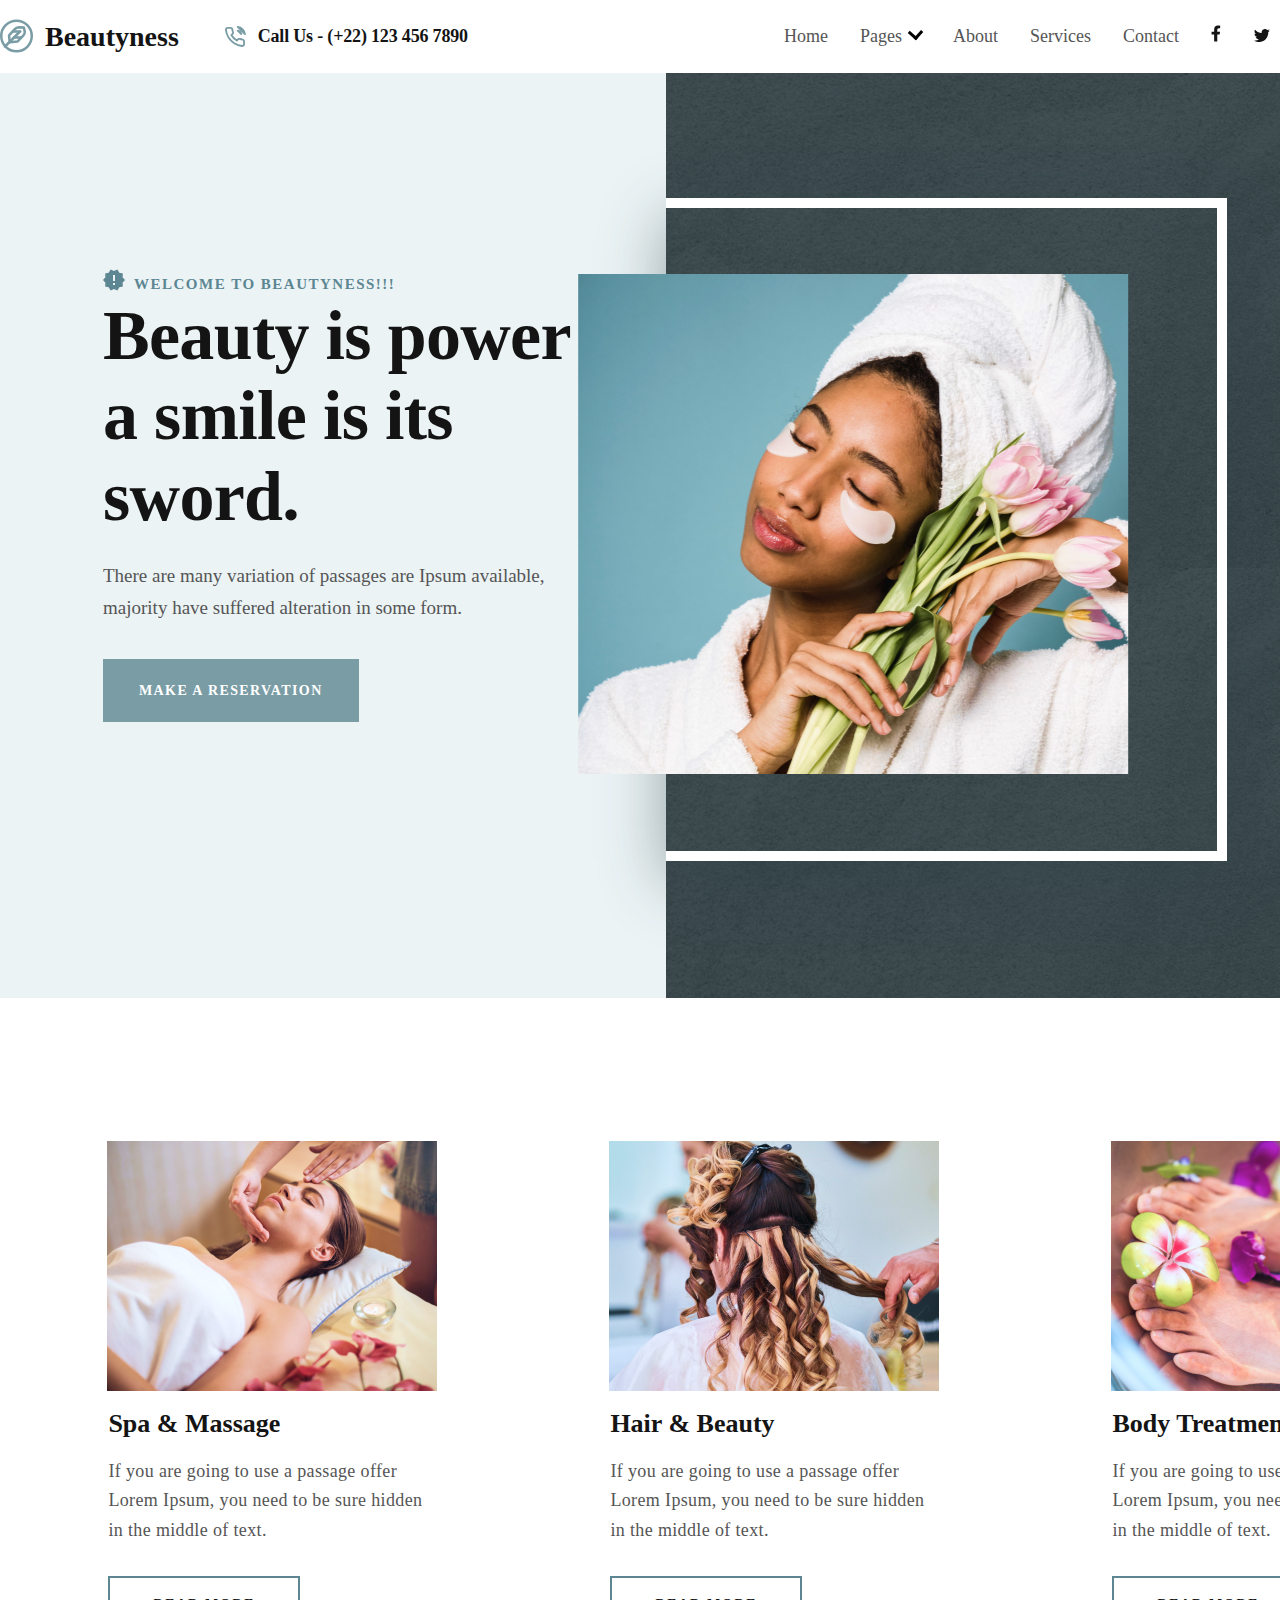
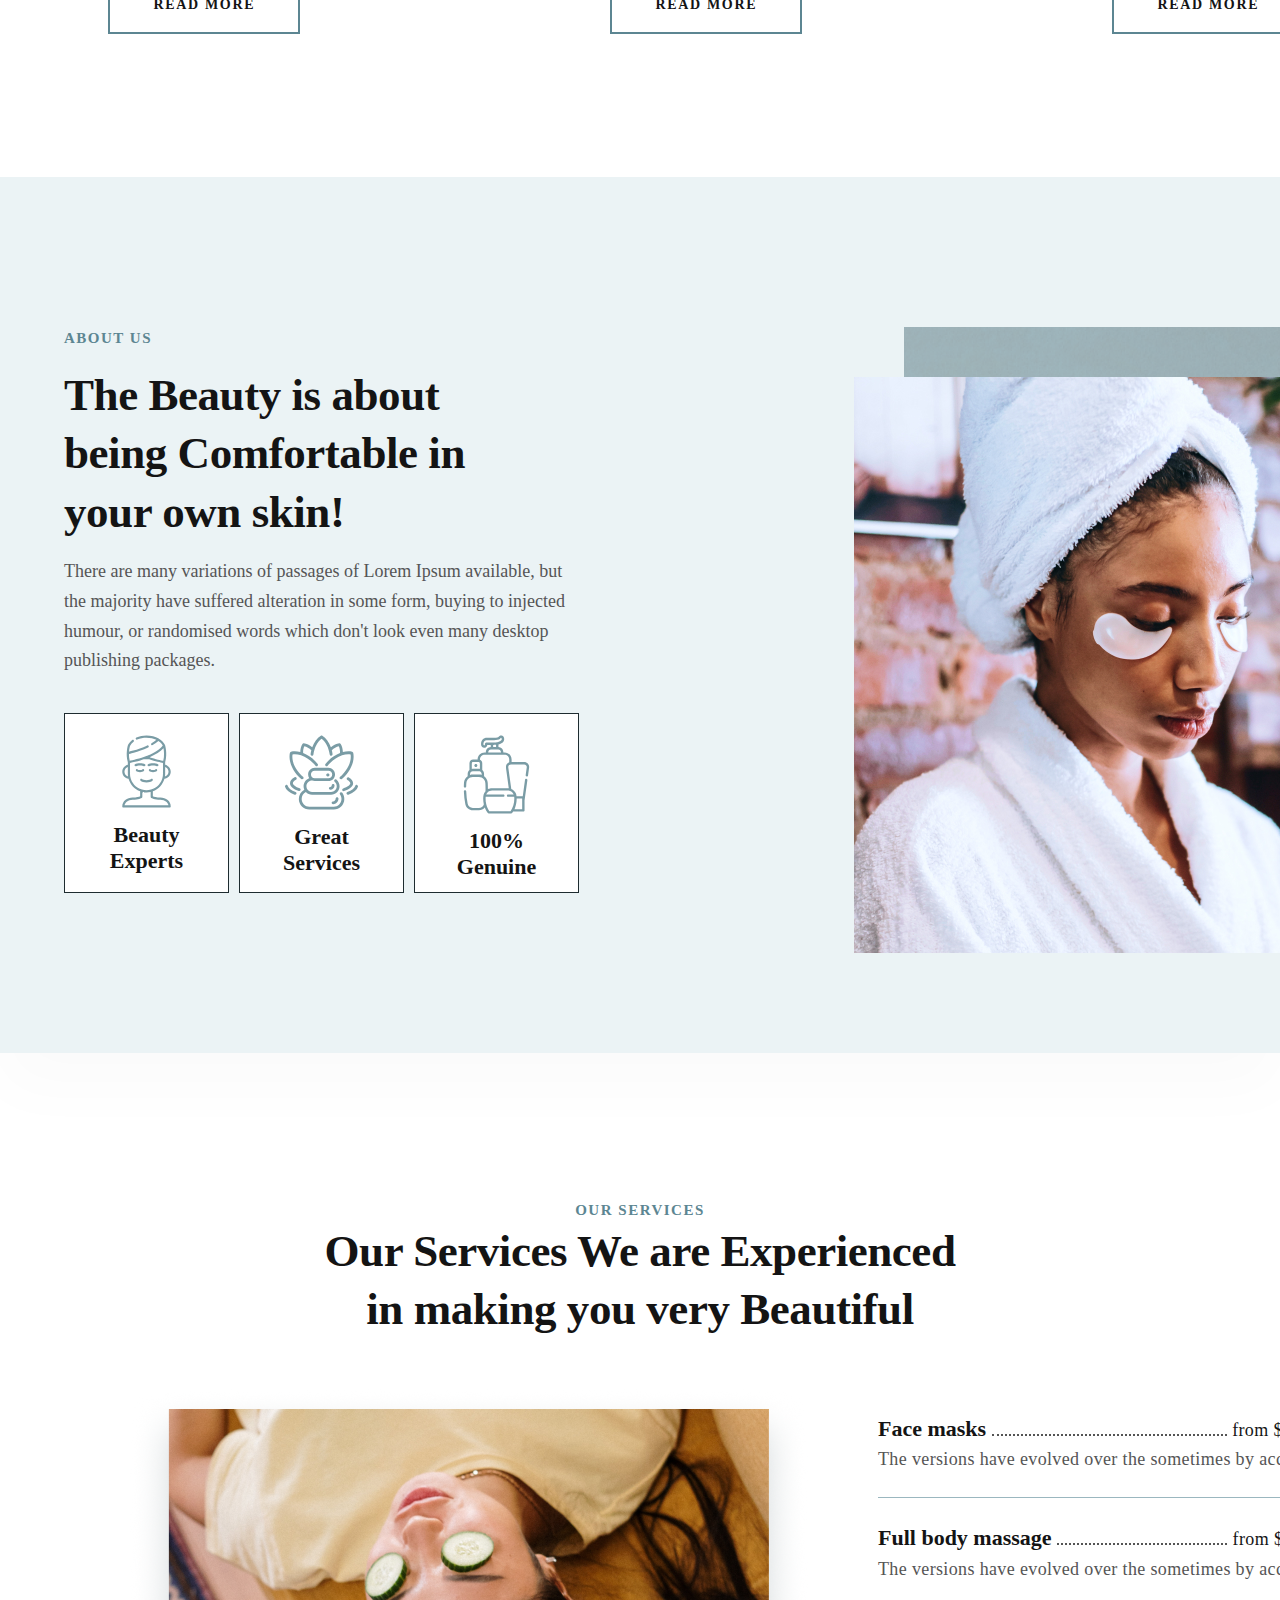
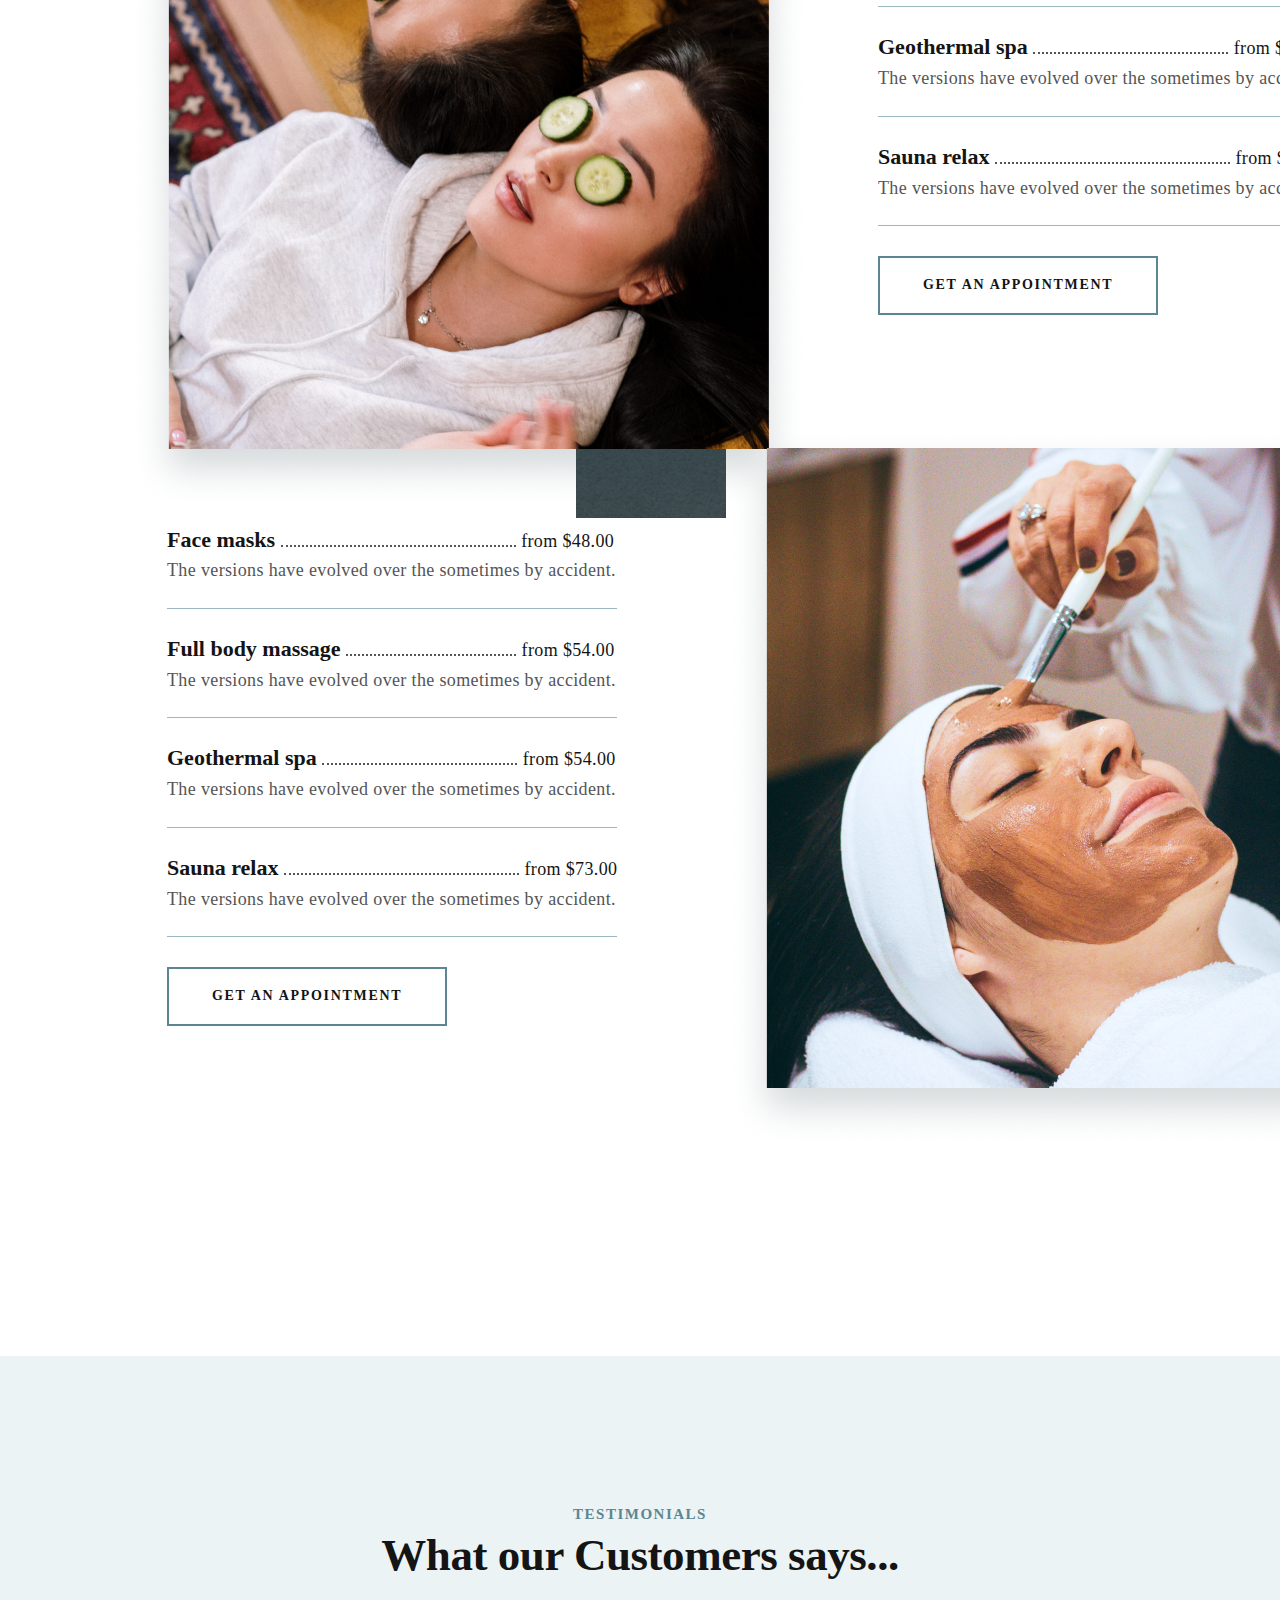
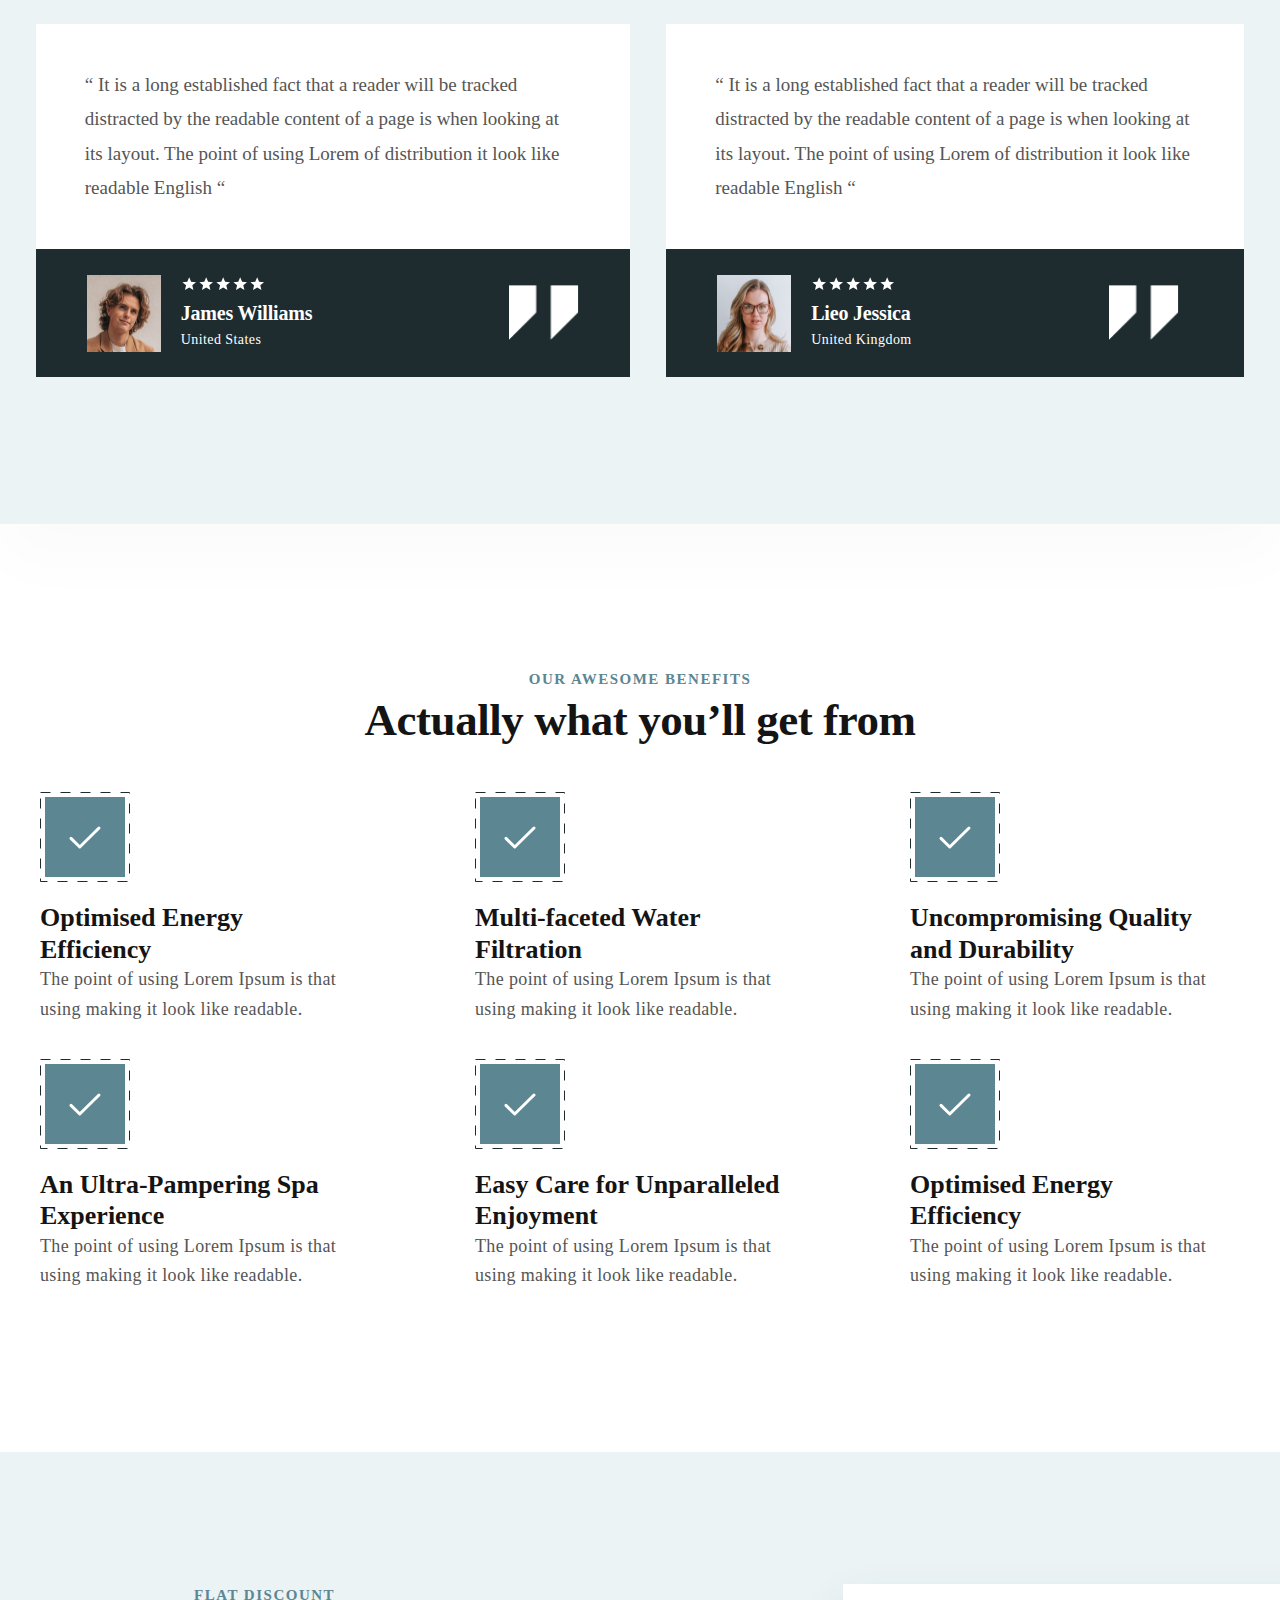
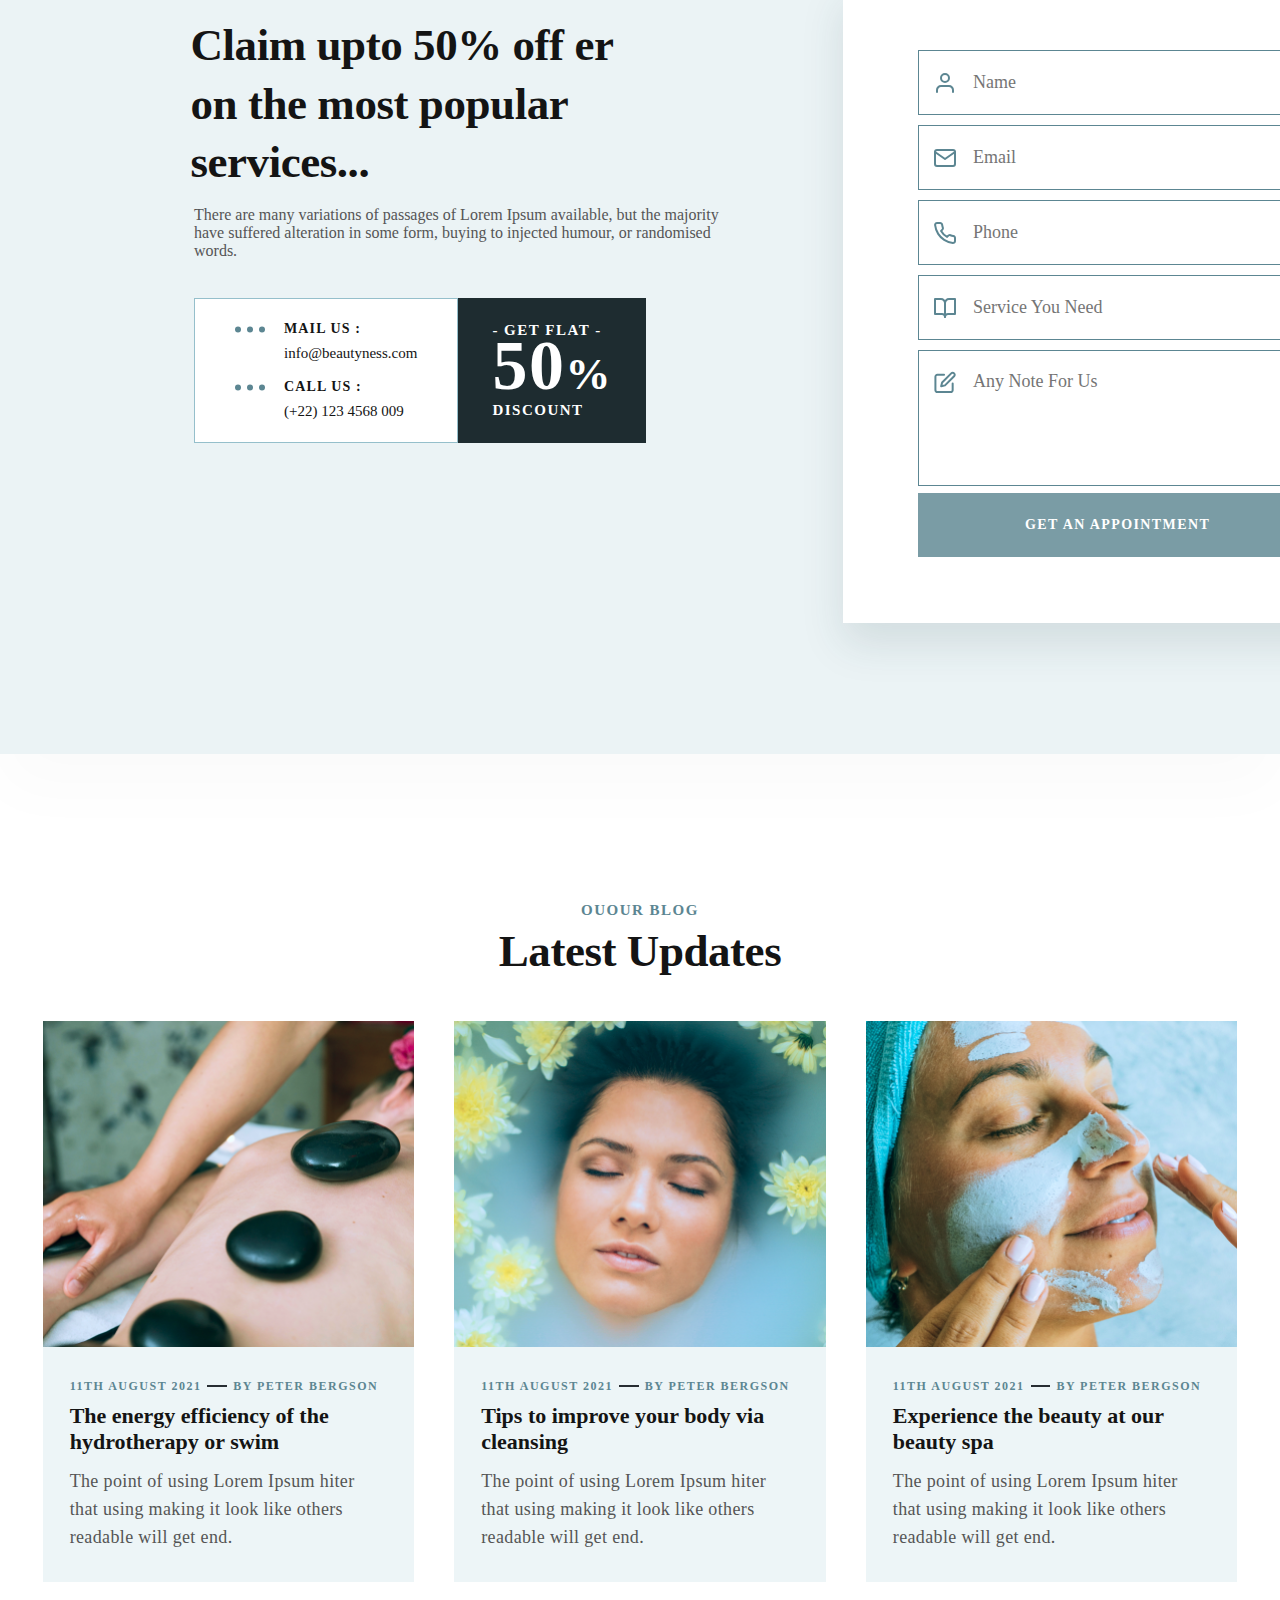
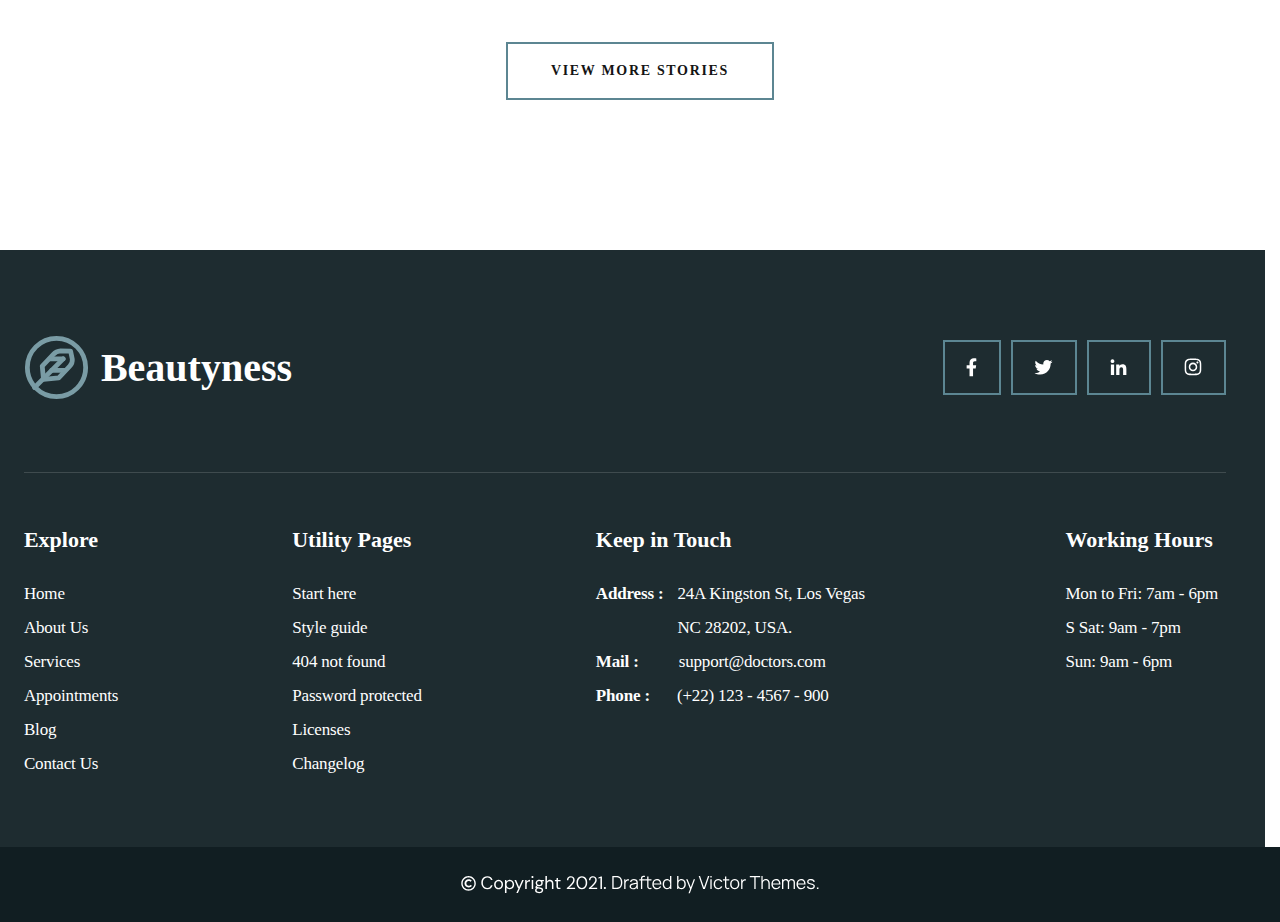
<file: index.html>
<!DOCTYPE html>
<html lang="en">

<head>
    <meta charset="UTF-8">
    <meta name="viewport" content="width=device-width, initial-scale=1.0">
    <title>Beautyness</title>
    <link rel="icon" href="./img/header/Logo.svg">
    </link>
    <link rel="stylesheet" href="style/normalize.css">
    <link rel="stylesheet" href="style/main.css">
</head>

<body>
    <div class="wrapper">
        <header class="header">
            <div class="container">
                <div class="header__contant">
                    <div class="header__info">
                        <div class="logo">
                            <img src="./img/header/Logo.svg" alt="" class="logo__img">
                            <h1 class="logo__title">Beautyness</h1>
                        </div>
                        <div class="phone">
                            <img src="./img/header/phone.svg" alt="" class="phone__img">
                            <p class="phone__number">Call Us - (+22) 123 456 7890</p>
                        </div>
                    </div>
                    <nuv class="nuv">
                        <ul class="nuv__item">
                            <li class="nuv__link">Home</li>
                            <li class="nuv__link nuv__link_arrow">Pages</li>
                            <li class="nuv__link"><a href="about.html">About</a></li>
                            <li class="nuv__link"><a href="services.html">Services</a></li>
                            <li class="nuv__link"><a href="contact.html">Contact</a></li>
                            <li class="nuv__link"><img class="nuv__icon" src="./img/header/f.svg" alt=""></li>
                            <li class="nuv__link"><img class="nuv__icon" src="./img/header/t.png" alt=""></li>
                            <li class="nuv__link"><img class="nuv__icon" src="./img/header/i.png" alt=""></li>
                            <!-- <li class="nuv__link"> -->
                            <button class="btn">
                                <img src="./img/header/kal.svg" alt="" class="btn__icon">
                                <p class="btn__title">RESERVATION</p>
                            </button>
                            <!-- </li> -->
                        </ul>
                    </nuv>
                </div>
            </div>
        </header>
        <main class="hero">
            <div class="container">
                <div class="hero__contant">
                    <div class="hero__info">
                        <div class="hero__main-text">
                            <img src="./img/hero/Vector.svg" alt="" class="hero__icon">
                            <a href="#" class="title-link hero__title-link">Welcome to Beautyness!!!</a>
                        </div>
                        <h1 class="title hero__title">Beauty is power a smile is its sword.</h1>
                        <p class="text hero__info-text">There are many variation of passages are Ipsum available, majority
                            have suffered alteration in some form.</p>
                        <button class="btn btn__title">Make a reservation</button>
                    </div>
                    <div class="hero__block"></div>
                </div>
            </div>
        </main>

        <section class="service">
            <div class="container">
                <ul class="service__list">
                    <li class="service__item">
                        <img src="./img/service/Photo1.jpg" alt="" class="service__img">
                        <div class="service__value">
                            <h1 class="title service__title">Spa & Massage</h1>
                            <p class="text service__text">If you are going to use a passage offer Lorem Ipsum, you need to be
                                sure hidden in the middle of text.</p>
                            <button class="button service__btn">read more</button>
                        </div>
                    </li>
                    <li class="service__item">
                        <img src="./img/service/Photo2.jpg" alt="" class="service__img">
                        <div class="service__value">
                            <h1 class="title service__title">Hair & Beauty</h1>
                            <p class="text service__text">If you are going to use a passage offer Lorem Ipsum, you need to be
                                sure hidden in the middle of text.</p>
                            <button class="button service__btn">read more</button>
                        </div>
                    </li>
                    <li class="service__item">
                        <img src="./img/service/Photo3.jpg" alt="" class="service__img">
                        <div class="service__value">
                            <h1 class="title service__title">Body Treatments</h1>
                            <p class="text service__text">If you are going to use a passage offer Lorem Ipsum, you need to be
                                sure hidden in the middle of text.</p>
                            <button class="button service__btn">read more</button>
                        </div>
                    </li>
                </ul>
            </div>
        </section>

        <section class="info background">
            <div class="container">
                <div class="info__contant">
                    <div class="info__main-information">
                        <a href="#" class="title-link info__link">about us</a>
                        <h2 class="title title-block info__title">The Beauty is about
                            being Comfortable
                            in your own skin!</h2>
                        <p class="text info__text">
                            There are many variations of passages of Lorem Ipsum available, but the majority have
                            suffered alteration in some form, buying to injected humour, or randomised words which don't
                            look even many desktop publishing packages.
                        </p>
                        <ul class="info__list">
                            <li class="info__item">
                                <button class="info__service-btn">
                                    <img src="/img/info/Icon1.svg" alt="" class="info__service-btn-icon">
                                    <h3 class="info__service-btn-title">Beauty Experts</h3>
                                </button>
                            </li>
                            <li class="info__item"><button class="info__service-btn">
                                    <img src="/img/info/Icon2.svg" alt="" class="info__service-btn-icon">
                                    <h3 class="info__service-btn-title">Great
                                        Services</h3>
                                </button></li>
                            <li class="info__item"><button class="info__service-btn">
                                    <img src="/img/info/Vector3.svg" alt="" class="info__service-btn-icon">
                                    <h3 class="info__service-btn-title">100%
                                        Genuine</h3>
                                </button></li>
                        </ul>
                    </div>
                    <div class="info__img-contant">
                    </div>
                </div>
            </div>
        </section>

        <section class="offers">
            <div class="container offers__container">
                <a href="#" class="title-link offers__title-link">Our Services</a>
                <div class="name offers__name">
                    <h2 class="title title-block offers__title">Our Services
                        We are Experienced in making you very Beautiful</h2>
                </div>
                <div class="offers__contant">
                    <div class="offers__block-top">
                        <img src="./img/offers/Image1.png" alt="" class="offers__img offers__img-left">
                        <ul class="offers__list ">
                            <li class="offers__item">
                                <p class="offers__item-title">Face masks <span class="point"></span> <span
                                        class="offers__item-text">from $48.00</span></p>
                                <p class="text offers__item-text">The versions have evolved over the sometimes by accident.
                                </p>
                            </li>
                            <li class="offers__item">
                                <p class="offers__item-title">Full body massage <span class="point"
                                        style="width: 170px;"></span> <span class="offers__item-text">from $54.00</span>
                                </p>
                                <p class="text offers__item-text">The versions have evolved over the sometimes by accident.
                                </p>
                            </li>
                            <li class="offers__item">
                                <p class="offers__item-title">Geothermal spa <span class="point"
                                        style="width: 195px;"></span> <span class="offers__item-text">from $54.00</span>
                                </p>
                                <p class="text offers__item-text">The versions have evolved over the sometimes by accident.
                                </p>
                            </li>
                            <li class="offers__item">
                                <p class="offers__item-title">Sauna relax <span class="point"></span> <span
                                        class="offers__item-text">from $73.00</span></p>
                                <p class="text offers__item-text">The versions have evolved over the sometimes by accident.
                                </p>
                            </li>
                            <li class="offers__item ">
                                <button class="button service__btn offers__item-btn">GET AN APPOINTMENT</button>
                            </li>
                        </ul>
                    </div>
                    <div class="offers__block"></div>
                    <div class="offers__block-bottom">
                        <ul class="offers__list ">
                            <li class="offers__item">
                                <p class="offers__item-title">Face masks <span class="point"></span> <span
                                        class="offers__item-text">from $48.00</span></p>
                                <p class="text offers__item-text">The versions have evolved over the sometimes by accident.
                                </p>
                            </li>
                            <li class="offers__item">
                                <p class="offers__item-title">Full body massage <span class="point"
                                        style="width: 170px;"></span> <span class="offers__item-text">from $54.00</span>
                                </p>
                                <p class="text offers__item-text">The versions have evolved over the sometimes by accident.
                                </p>
                            </li>
                            <li class="offers__item">
                                <p class="offers__item-title">Geothermal spa <span class="point"
                                        style="width: 195px;"></span> <span class="offers__item-text">from $54.00</span>
                                </p>
                                <p class="text offers__item-text">The versions have evolved over the sometimes by accident.
                                </p>
                            </li>
                            <li class="offers__item">
                                <p class="offers__item-title">Sauna relax <span class="point"></span> <span
                                        class="offers__item-text">from $73.00</span></p>
                                <p class="text offers__item-text">The versions have evolved over the sometimes by accident.
                                </p>
                            </li>
                            <li class="offers__item ">
                                <button class="button service__btn offers__item-btn">GET AN APPOINTMENT</button>
                            </li>
                        </ul>
                        <img src="./img/offers/Image2.png" alt="" class="offers__img offers__img-right">
                    </div>
                </div>
            </div>
        </section>

        <section class="comment background">
            <div class="container comment__container">
                <a href="#" class="title-link comment__title-link">Testimonials</a>
                <div class="name comment__name">
                    <h2 class="title title-block comment__title">What our Customers says...</h2>
                </div>
                <div class="comment__contant">
                    <div class="comment__block">
                        <div class="comment__info">
                            <p class="text comment__text">“ It is a long established fact that a reader will be tracked
                                distracted by the readable content of a page is when looking at its layout. The point of
                                using Lorem of distribution it look like readable English “</p>
                        </div>
                        <div class="comment__block-person">
                            <div class="comment__info-person">
                                <img src="./img/comment/Photo.jpg" alt="" class="comment__img">
                                <div class="comment__data-person">
                                    <ul class="comment__star-list">
                                        <li class="comment__star-item">
                                            <img src="./img/comment/star.svg" alt="" class="comment__star-img">
                                        </li>
                                        <li class="comment__star-item">
                                            <img src="./img/comment/star.svg" alt="" class="comment__star-img">
                                        </li>
                                        <li class="comment__star-item">
                                            <img src="./img/comment/star.svg" alt="" class="comment__star-img">
                                        </li>
                                        <li class="comment__star-item">
                                            <img src="./img/comment/star.svg" alt="" class="comment__star-img">
                                        </li>
                                        <li class="comment__star-item">
                                            <img src="./img/comment/star.svg" alt="" class="comment__star-img">
                                        </li>
                                    </ul>
                                    <p class="comment__person-name">James Williams</p>
                                    <p class="comment__person-country">United States</p>
                                </div>
                            </div>
                            <img src="./img/comment/Icon.png" alt="" class="comment__icon">
                        </div>
                    </div>

                    <div class="comment__block">
                        <div class="comment__info">
                            <p class="text comment__text">“ It is a long established fact that a reader will be tracked
                                distracted by the readable content of a page is when looking at its layout. The point of
                                using Lorem of distribution it look like readable English “</p>
                        </div>
                        <div class="comment__block-person">
                            <div class="comment__info-person">
                                <img src="./img/comment/person2.png" alt="" class="comment__img">
                                <div class="comment__data-person">
                                    <ul class="comment__star-list">
                                        <li class="comment__star-item">
                                            <img src="./img/comment/star.svg" alt="" class="comment__star-img">
                                        </li>
                                        <li class="comment__star-item">
                                            <img src="./img/comment/star.svg" alt="" class="comment__star-img">
                                        </li>
                                        <li class="comment__star-item">
                                            <img src="./img/comment/star.svg" alt="" class="comment__star-img">
                                        </li>
                                        <li class="comment__star-item">
                                            <img src="./img/comment/star.svg" alt="" class="comment__star-img">
                                        </li>
                                        <li class="comment__star-item">
                                            <img src="./img/comment/star.svg" alt="" class="comment__star-img">
                                        </li>
                                    </ul>
                                    <p class="comment__person-name">Lieo Jessica</p>
                                    <p class="comment__person-country">United Kingdom</p>
                                </div>
                            </div>
                            <img src="./img/comment/Icon.png" alt="" class="comment__icon">
                        </div>
                    </div>
                </div>
            </div>
        </section>

        <section class="advantages">
            <div class="container">
                <a href="#" class="title-link advantages__title-link">Our Awesome Benefits</a>
                <div class="name advantages__name">
                    <h2 class="title title-block advantages__title">Actually what you’ll get from</h2>
                </div>
                <div class="advantages__contant">
                    <ul class="advantages__list">
                        <li class="advantages__item">
                            <img src="./img/advantages/Icons.svg" alt="" class="advantages__img">
                            <h2 class="advantages__title-name">Optimised Energy Efficiency</h2>
                            <p class="text advantages__text">The point of using Lorem Ipsum is that using making it look like
                                readable.</p>
                        </li>
                        <li class="advantages__item">
                            <img src="./img/advantages/Icons.svg" alt="" class="advantages__img">
                            <h2 class="text advantages__title-name">Multi-faceted Water Filtration</h2>
                            <p class="text advantages__text">The point of using Lorem Ipsum is that using making it look like
                                readable.</p>
                        </li>
                        <li class="advantages__item">
                            <img src="./img/advantages/Icons.svg" alt="" class="advantages__img">
                            <h2 class="advantages__title-name">Uncompromising Quality and Durability</h2>
                            <p class="text advantages__text">The point of using Lorem Ipsum is that using making it look like
                                readable.</p>
                        </li>
                        <li class="advantages__item">
                            <img src="./img/advantages/Icons.svg" alt="" class="advantages__img">
                            <h2 class="advantages__title-name">An Ultra-Pampering Spa Experience</h2>
                            <p class="text advantages__text">The point of using Lorem Ipsum is that using making it look like
                                readable.</p>
                        </li>
                        <li class="advantages__item"><img src="./img/advantages/Icons.svg" alt=""
                                class="advantages__img">
                            <h2 class="advantages__title-name">Easy Care for Unparalleled Enjoyment</h2>
                            <p class="text advantages__text">The point of using Lorem Ipsum is that using making it look like
                                readable.</p>
                        </li>
                        <li class="advantages__item"><img src="./img/advantages/Icons.svg" alt=""
                                class="advantages__img">
                            <h2 class="advantages__title-name">Optimised Energy Efficiency</h2>
                            <p class="text advantages__text">The point of using Lorem Ipsum is that using making it look like
                                readable.</p>
                        </li>
                    </ul>
                </div>
            </div>
        </section>


        <section class="forms background">
            <div class="container">
                <div class="forms__contant">
                    <div class="forms__info">
                        <div class="forms__discount-info">
                                <a href="#" class="title-link forms__title-link">Flat Discount</a>
                                <div class="name forms__name">
                                    <h2 class="title title-block forms__title-name">Claim upto 50% off er
                                        on ‍the most popular services...</h2>
                                </div>
                                <p class="text forms__text">There are many variations of passages of Lorem Ipsum available, but
                                    the majority have suffered alteration in some form, buying to injected humour, or
                                    randomised words.</p>
                        </div>
                        <div class="forms__discount">
                            <div class="block forms__discount-block">
                                <div class="forms__block">
                                    <img src="./img/forms/Pattern.svg" alt="" class="forms__block-icon">
                                    <div class="forms__block-value">
                                        <h3 class="forms__block-title">MAIL US :</h3>
                                        <p class="forms__block-text">info@beautyness.com</p>
                                    </div>
                                </div>
                                <div class="forms__block">
                                    <img src="./img/forms/Pattern.svg" alt="" class="forms__block-icon">
                                    <div class="forms__block-value">
                                        <h3 class="forms__block-title">CALL US :</h3>
                                        <p class="forms__block-text">(+22) 123 4568 009</p>
                                    </div>
                                </div>
                            </div>
                            <div class="forms__time-discount">
                                <p class="forms__discount-text">- Get Flat -</p>
                                <p class="forms__discount-num">50<span class="forms__procent">%</span></p>
                                <p class="forms__discount-text">Discount</p>
                            </div>
                        </div>
                    </div>
                    <form action="" class="form">
                        <div class="form__value">
                            <input type="text" class="form__input" name="name" placeholder="Name">
                            <img class="form__icon" src="./img/forms/User.svg" alt="">
                        </div>
                        <div class="form__value">
                            <input type="email" class="form__input" name="email" placeholder="Email">
                            <img class="form__icon" src="./img/forms/mail.svg" alt="">
                        </div>
                        <div class="form__value">
                            <input type="tel" class="form__input" name="phone" placeholder="Phone">
                            <img class="form__icon" src="./img/forms/phone.svg" alt="">
                        </div>
                        <div class="form__value">
                            <input type="text" class="form__input" name="service" placeholder="Service You Need">
                            <img class="form__icon" src="./img/forms/book-open.svg" alt="">
                        </div>
                        <div class="form__value">
                            <textarea class="form__comment" name="comment" id="" cols="136px" rows="399px"
                                placeholder="Any Note For Us"></textarea>
                            <img class="form__icon" src="./img/forms/edit.svg" alt="">
                        </div>
                        <button class="btn btn__title form__btn">
                            <p class="form__title">GET AN APPOINTMENT</p>
                        </button>
                    </form>
                </div>
            </div>
        </section>

        <section class = "news">
            <div class="container">
                <a href="#" class="title-link news__title-link">OuOur Blog</a>
                <div class="name news__name">
                    <h2 class="title title-block news__title">Latest Updates</h2>
                </div>
                <div class="news__contant">
                    <ul class="news__list">
                        <li class="news__item">
                            <img src="./img/news/Photo1.png" alt="" class="news__img">
                            <div class="news__block">
                                <a href="#" class="title-link news-block__title-link">11TH AUGUST 2021 <span class="dash"> </span>  BY PETER BERGSON</a>
                                <h2 class="title news-block__title-name">The energy efficiency of the hydrotherapy or swim</h2>
                                <p class="text news__text">The point of using Lorem Ipsum hiter that using making it look like others readable will get end.</p>
                            </div>
                        </li>
                        <li class="news__item">
                            <img src="./img/news/Photo2.png" alt="" class="news__img">
                            <div class="news__block">
                                <a href="#" class="title-link news-block__title-link">11TH AUGUST 2021 <span class="dash"> </span>  BY PETER BERGSON</a>
                                <h2 class="title news-block__title-name">Tips to improve your body via cleansing</h2>
                                <p class="text news__text">The point of using Lorem Ipsum hiter that using making it look like others readable will get end.</p>
                            </div>
                        </li>
                        <li class="news__item">
                            <img src="./img/news/Photo3.png" alt="" class="news__img">
                            <div class="news__block">
                                <a href="#" class="title-link news-block__title-link">11TH AUGUST 2021 <span class="dash"> </span>  BY PETER BERGSON</a>
                                <h2 class="title news-block__title-name">Experience the beauty at our beauty spa</h2>
                                <p class="text news__text">The point of using Lorem Ipsum hiter that using making it look like others readable will get end.</p>
                            </div>
                        </li>
                    </ul>
                    <button class="button news__item-btn">VIEW MORE STORIES</button>
                </div>
              
            </div>
        </section>

        <footer class="footer-contant">
            <div class="container footer-contant__container">
                <div class="footer__contant">
                    <div class="footer-contant__contacts">
                        <div class="logo">
                            <img src="./img/header/Logo.svg" alt="" class="logo__img footer-contant__img">
                            <h1 class="logo__title footer-contant__title">Beautyness</h1>
                        </div>
                        <ul class="footer-contant-list">
                            <li class="footer-contant-item">
                                <img src="./img/footer-contant/f.svg" alt="" class="footer-contant-icon">
                            </li>
                            <li class="footer-contant-item">
                                <img src="./img/footer-contant/p.svg" alt="" class="footer-contant-icon">
                            </li>
                            <li class="footer-contant-item">
                                <img src="./img/footer-contant/in.svg" alt="" class="footer-contant-icon">
                            </li>
                            <li class="footer-contant-item">
                                <img src="./img/footer-contant/i.svg" alt="" class="footer-contant-icon">
                            </li>
                        </ul>
                    </div>
                  <div class="footer-contant__info">
                        <ul class="footer-contant__info-list">
                            <li class="footer-contant__info-item-value">
                                <ul class="footer-contant__info-item-list">
                                    <li class="footer-contant__info-title">Explore</li>
                                    <li class="footer-contant__info-val">Home</li>
                                    <li class="footer-contant__info-val">About Us</li>
                                    <li class="footer-contant__info-val">Services</li>
                                    <li class="footer-contant__info-val">Appointments</li>
                                    <li class="footer-contant__info-val">Blog</li>
                                    <li class="footer-contant__info-val">Contact Us</li>
                                </ul>
                            </li>
                            <li class="footer-contant__info-item-value">
                                <ul class="footer-contant__info-item-list">
                                    <li class="footer-contant__info-title">Utility Pages</li>
                                    <li class="footer-contant__info-val">Start here</li>
                                    <li class="footer-contant__info-val">Style guide</li>
                                    <li class="footer-contant__info-val"> 404 not found</li>
                                    <li class="footer-contant__info-val">Password protected</li>
                                    <li class="footer-contant__info-val">Licenses</li>
                                    <li class="footer-contant__info-val">Changelog</li>
                                </ul>
                            </li>
                            <li class="footer-contant__info-item-value">
                                <ul class="footer-contant__info-item-list">
                                    <li class="footer-contant__info-title">Keep in Touch</li>
                                    <li class="footer-contant__info-val footer-contant__info-blockval">
                                        <div class="footer-contant__val-title">Address :</div>
                                        <div class="footer-contant__val-text">24A Kingston St, Los Vegas NC 28202, USA.</div>
                                    </li>
                                    <li class="footer-contant__info-val footer-contant__info-blockval" style="gap: 40px;">
                                        <div class="footer-contant__val-title">Mail :</div>
                                        <div class="footer-contant__val-text">support@doctors.com</div>
                                    </li>
                                    <li class="footer-contant__info-val footer-contant__info-blockval" style="gap: 27px;">
                                        <div class="footer-contant__val-title">Phone :</div>
                                        <div class="footer-contant__val-text">(+22) 123 - 4567 - 900</div>
                                    </li>
                                </ul>
                            </li>
                            <li class="footer-contant__info-item-value">
                                <ul class="footer-contant__info-item-list">
                                    <li class="footer-contant__info-title">Working Hours</li>
                                    <li class="footer-contant__info-val">Mon to Fri: 7am - 6pm</li>
                                    <li class="footer-contant__info-val">S Sat: 9am - 7pm</li>
                                    <li class="footer-contant__info-val ">Sun: 9am - 6pm</li>
                                </ul>
                            </li>
                        </ul>
                  </div>  
            </div>
            </div>
        </footer>
        <footer class="footer-wrap">
            <svg width="358" height="19" viewBox="0 0 358 19" fill="none" xmlns="http://www.w3.org/2000/svg">
                <path d="M7.53648 1.10938C3.52281 1.10938 0.270859 4.39062 0.270859 8.375C0.270859 12.3887 3.52281 15.6406 7.53648 15.6406C11.5209 15.6406 14.8021 12.3887 14.8021 8.375C14.8021 4.39062 11.5209 1.10938 7.53648 1.10938ZM7.53648 14.2344C4.28453 14.2344 1.67711 11.627 1.67711 8.375C1.67711 5.15234 4.28453 2.51562 7.53648 2.51562C10.7591 2.51562 13.3959 5.15234 13.3959 8.375C13.3959 11.627 10.7591 14.2344 7.53648 14.2344ZM10.6712 11.2754C10.7298 11.2461 10.7591 11.1289 10.7591 11.041C10.7591 10.9824 10.7298 10.8945 10.7005 10.8359L10.1146 10.0449C9.99742 9.86914 9.76305 9.83984 9.58727 9.98633C9.32359 10.2207 8.62047 10.7773 7.68297 10.7773C6.15953 10.7773 5.36852 9.54688 5.36852 8.3457C5.36852 7.02734 6.24742 5.97266 7.65367 5.97266C8.53258 5.97266 9.20641 6.44141 9.47008 6.64648C9.61656 6.76367 9.88023 6.73438 9.96812 6.55859L10.5248 5.73828C10.5541 5.67969 10.5834 5.5918 10.5834 5.5332C10.5834 5.47461 10.5248 5.35742 10.4662 5.29883C10.2025 5.03516 9.2357 4.27344 7.59508 4.27344C5.28062 4.27344 3.49352 6.03125 3.49352 8.3457C3.49352 10.6895 5.19273 12.5059 7.62437 12.5059C9.32359 12.5059 10.3783 11.5684 10.6712 11.2754ZM26.3282 14.216C25.0922 14.216 24.0242 13.946 23.1242 13.406C22.2362 12.854 21.5462 12.092 21.0542 11.12C20.5622 10.136 20.3162 8.996 20.3162 7.7C20.3162 6.416 20.5622 5.288 21.0542 4.316C21.5462 3.332 22.2362 2.564 23.1242 2.012C24.0242 1.46 25.0922 1.184 26.3282 1.184C27.7682 1.184 28.9382 1.532 29.8382 2.228C30.7502 2.912 31.3322 3.872 31.5842 5.108H29.9102C29.7182 4.328 29.3222 3.704 28.7222 3.236C28.1342 2.756 27.3362 2.516 26.3282 2.516C25.4282 2.516 24.6422 2.726 23.9702 3.146C23.2982 3.554 22.7762 4.148 22.4042 4.928C22.0442 5.696 21.8642 6.62 21.8642 7.7C21.8642 8.78 22.0442 9.71 22.4042 10.49C22.7762 11.258 23.2982 11.852 23.9702 12.272C24.6422 12.68 25.4282 12.884 26.3282 12.884C27.3362 12.884 28.1342 12.656 28.7222 12.2C29.3222 11.732 29.7182 11.114 29.9102 10.346H31.5842C31.3322 11.558 30.7502 12.506 29.8382 13.19C28.9382 13.874 27.7682 14.216 26.3282 14.216ZM37.5552 14.216C36.7152 14.216 35.9592 14.024 35.2872 13.64C34.6152 13.256 34.0812 12.716 33.6852 12.02C33.3012 11.312 33.1092 10.484 33.1092 9.536C33.1092 8.588 33.3072 7.766 33.7032 7.07C34.0992 6.362 34.6332 5.816 35.3052 5.432C35.9892 5.048 36.7512 4.856 37.5912 4.856C38.4312 4.856 39.1872 5.048 39.8592 5.432C40.5312 5.816 41.0592 6.362 41.4432 7.07C41.8392 7.766 42.0372 8.588 42.0372 9.536C42.0372 10.484 41.8392 11.312 41.4432 12.02C41.0472 12.716 40.5072 13.256 39.8232 13.64C39.1512 14.024 38.3952 14.216 37.5552 14.216ZM37.5552 12.92C38.0712 12.92 38.5512 12.794 38.9952 12.542C39.4392 12.29 39.7992 11.912 40.0752 11.408C40.3512 10.904 40.4892 10.28 40.4892 9.536C40.4892 8.792 40.3512 8.168 40.0752 7.664C39.8112 7.16 39.4572 6.782 39.0132 6.53C38.5692 6.278 38.0952 6.152 37.5912 6.152C37.0752 6.152 36.5952 6.278 36.1512 6.53C35.7072 6.782 35.3472 7.16 35.0712 7.664C34.7952 8.168 34.6572 8.792 34.6572 9.536C34.6572 10.28 34.7952 10.904 35.0712 11.408C35.3472 11.912 35.7012 12.29 36.1332 12.542C36.5772 12.794 37.0512 12.92 37.5552 12.92ZM43.9596 17.96V5.072H45.3276L45.4716 6.548C45.7596 6.116 46.1676 5.726 46.6956 5.378C47.2356 5.03 47.9196 4.856 48.7476 4.856C49.6356 4.856 50.4096 5.06 51.0696 5.468C51.7296 5.876 52.2396 6.434 52.5996 7.142C52.9716 7.85 53.1576 8.654 53.1576 9.554C53.1576 10.454 52.9716 11.258 52.5996 11.966C52.2396 12.662 51.7236 13.214 51.0516 13.622C50.3916 14.018 49.6176 14.216 48.7296 14.216C47.9976 14.216 47.3436 14.066 46.7676 13.766C46.2036 13.466 45.7716 13.046 45.4716 12.506V17.96H43.9596ZM48.5676 12.902C49.1676 12.902 49.6956 12.764 50.1516 12.488C50.6076 12.2 50.9676 11.804 51.2316 11.3C51.4956 10.796 51.6276 10.208 51.6276 9.536C51.6276 8.864 51.4956 8.276 51.2316 7.772C50.9676 7.268 50.6076 6.878 50.1516 6.602C49.6956 6.314 49.1676 6.17 48.5676 6.17C47.9676 6.17 47.4396 6.314 46.9836 6.602C46.5276 6.878 46.1676 7.268 45.9036 7.772C45.6396 8.276 45.5076 8.864 45.5076 9.536C45.5076 10.208 45.6396 10.796 45.9036 11.3C46.1676 11.804 46.5276 12.2 46.9836 12.488C47.4396 12.764 47.9676 12.902 48.5676 12.902ZM55.3336 17.96L57.5476 13.136H57.0256L53.4796 5.072H55.1176L58.0696 12.02L61.2016 5.072H62.7676L56.9176 17.96H55.3336ZM64.1836 14V5.072H65.5516L65.6776 6.782C65.9536 6.194 66.3736 5.726 66.9376 5.378C67.5016 5.03 68.1976 4.856 69.0256 4.856V6.44H68.6116C68.0836 6.44 67.5976 6.536 67.1536 6.728C66.7096 6.908 66.3556 7.22 66.0916 7.664C65.8276 8.108 65.6956 8.72 65.6956 9.5V14H64.1836ZM71.4606 3.092C71.1606 3.092 70.9086 2.996 70.7046 2.804C70.5126 2.6 70.4166 2.348 70.4166 2.048C70.4166 1.76 70.5126 1.52 70.7046 1.328C70.9086 1.136 71.1606 1.04 71.4606 1.04C71.7486 1.04 71.9946 1.136 72.1986 1.328C72.4026 1.52 72.5046 1.76 72.5046 2.048C72.5046 2.348 72.4026 2.6 72.1986 2.804C71.9946 2.996 71.7486 3.092 71.4606 3.092ZM70.7046 14V5.072H72.2166V14H70.7046ZM78.1973 11.192C77.6933 11.192 77.2313 11.126 76.8113 10.994L75.9113 11.84C76.0433 11.936 76.2053 12.02 76.3973 12.092C76.6013 12.152 76.8893 12.212 77.2613 12.272C77.6333 12.32 78.1553 12.374 78.8273 12.434C80.0273 12.518 80.8853 12.794 81.4013 13.262C81.9173 13.73 82.1753 14.342 82.1753 15.098C82.1753 15.614 82.0313 16.106 81.7433 16.574C81.4673 17.042 81.0353 17.426 80.4473 17.726C79.8713 18.026 79.1273 18.176 78.2153 18.176C77.4113 18.176 76.6973 18.068 76.0733 17.852C75.4493 17.648 74.9633 17.33 74.6153 16.898C74.2673 16.478 74.0933 15.944 74.0933 15.296C74.0933 14.96 74.1833 14.594 74.3633 14.198C74.5433 13.814 74.8793 13.448 75.3713 13.1C75.1073 12.992 74.8793 12.878 74.6873 12.758C74.5073 12.626 74.3393 12.482 74.1833 12.326V11.912L75.7133 10.4C75.0053 9.8 74.6513 9.008 74.6513 8.024C74.6513 7.436 74.7893 6.902 75.0653 6.422C75.3413 5.942 75.7433 5.564 76.2713 5.288C76.7993 5 77.4413 4.856 78.1973 4.856C78.7133 4.856 79.1813 4.928 79.6013 5.072H82.8953V6.206L81.2213 6.278C81.5693 6.782 81.7433 7.364 81.7433 8.024C81.7433 8.612 81.5993 9.146 81.3113 9.626C81.0353 10.106 80.6333 10.49 80.1053 10.778C79.5893 11.054 78.9533 11.192 78.1973 11.192ZM78.1973 9.95C78.8333 9.95 79.3373 9.788 79.7093 9.464C80.0933 9.128 80.2853 8.648 80.2853 8.024C80.2853 7.412 80.0933 6.944 79.7093 6.62C79.3373 6.284 78.8333 6.116 78.1973 6.116C77.5493 6.116 77.0333 6.284 76.6493 6.62C76.2773 6.944 76.0913 7.412 76.0913 8.024C76.0913 8.648 76.2773 9.128 76.6493 9.464C77.0333 9.788 77.5493 9.95 78.1973 9.95ZM75.5693 15.152C75.5693 15.752 75.8213 16.196 76.3253 16.484C76.8293 16.784 77.4593 16.934 78.2153 16.934C78.9593 16.934 79.5533 16.772 79.9973 16.448C80.4533 16.124 80.6813 15.692 80.6813 15.152C80.6813 14.768 80.5253 14.432 80.2133 14.144C79.9013 13.868 79.3253 13.706 78.4853 13.658C77.8253 13.61 77.2553 13.55 76.7753 13.478C76.2833 13.742 75.9593 14.024 75.8033 14.324C75.6473 14.636 75.5693 14.912 75.5693 15.152ZM84.4209 14V1.04H85.9329V6.602C86.2329 6.05 86.6589 5.624 87.2109 5.324C87.7629 5.012 88.3629 4.856 89.0109 4.856C90.0429 4.856 90.8709 5.18 91.4949 5.828C92.1189 6.464 92.4309 7.448 92.4309 8.78V14H90.9369V8.942C90.9369 7.082 90.1869 6.152 88.6869 6.152C87.9069 6.152 87.2529 6.434 86.7249 6.998C86.1969 7.55 85.9329 8.342 85.9329 9.374V14H84.4209ZM98.0697 14C97.2537 14 96.6117 13.802 96.1437 13.406C95.6757 13.01 95.4417 12.296 95.4417 11.264V6.35H93.8937V5.072H95.4417L95.6397 2.93H96.9537V5.072H99.5817V6.35H96.9537V11.264C96.9537 11.828 97.0677 12.212 97.2957 12.416C97.5237 12.608 97.9257 12.704 98.5017 12.704H99.4377V14H98.0697ZM105.798 14V12.938C106.65 12.266 107.454 11.588 108.21 10.904C108.978 10.208 109.656 9.524 110.244 8.852C110.844 8.18 111.312 7.52 111.648 6.872C111.996 6.224 112.17 5.6 112.17 5C112.17 4.556 112.092 4.142 111.936 3.758C111.792 3.374 111.552 3.068 111.216 2.84C110.88 2.6 110.424 2.48 109.848 2.48C109.296 2.48 108.834 2.606 108.462 2.858C108.09 3.098 107.808 3.422 107.616 3.83C107.436 4.238 107.346 4.676 107.346 5.144H105.888C105.888 4.316 106.062 3.608 106.41 3.02C106.758 2.42 107.232 1.964 107.832 1.652C108.432 1.34 109.11 1.184 109.866 1.184C110.982 1.184 111.894 1.502 112.602 2.138C113.322 2.762 113.682 3.698 113.682 4.946C113.682 5.69 113.496 6.428 113.124 7.16C112.752 7.88 112.278 8.582 111.702 9.266C111.126 9.938 110.508 10.568 109.848 11.156C109.2 11.744 108.594 12.272 108.03 12.74H114.114V14H105.798ZM120.855 14.216C119.739 14.216 118.773 13.946 117.957 13.406C117.153 12.854 116.535 12.092 116.103 11.12C115.671 10.136 115.455 8.996 115.455 7.7C115.455 6.404 115.671 5.27 116.103 4.298C116.535 3.314 117.153 2.552 117.957 2.012C118.773 1.46 119.739 1.184 120.855 1.184C121.971 1.184 122.931 1.46 123.735 2.012C124.539 2.552 125.157 3.314 125.589 4.298C126.021 5.27 126.237 6.404 126.237 7.7C126.237 8.996 126.021 10.136 125.589 11.12C125.157 12.092 124.539 12.854 123.735 13.406C122.931 13.946 121.971 14.216 120.855 14.216ZM120.855 12.884C121.587 12.884 122.241 12.68 122.817 12.272C123.405 11.852 123.861 11.258 124.185 10.49C124.521 9.71 124.689 8.78 124.689 7.7C124.689 6.62 124.521 5.696 124.185 4.928C123.861 4.16 123.405 3.572 122.817 3.164C122.241 2.744 121.587 2.534 120.855 2.534C120.111 2.534 119.451 2.744 118.875 3.164C118.299 3.572 117.843 4.16 117.507 4.928C117.171 5.696 117.003 6.62 117.003 7.7C117.003 8.78 117.171 9.71 117.507 10.49C117.843 11.258 118.299 11.852 118.875 12.272C119.451 12.68 120.111 12.884 120.855 12.884ZM127.868 14V12.938C128.72 12.266 129.524 11.588 130.28 10.904C131.048 10.208 131.726 9.524 132.314 8.852C132.914 8.18 133.382 7.52 133.718 6.872C134.066 6.224 134.24 5.6 134.24 5C134.24 4.556 134.162 4.142 134.006 3.758C133.862 3.374 133.622 3.068 133.286 2.84C132.95 2.6 132.494 2.48 131.918 2.48C131.366 2.48 130.904 2.606 130.532 2.858C130.16 3.098 129.878 3.422 129.686 3.83C129.506 4.238 129.416 4.676 129.416 5.144H127.958C127.958 4.316 128.132 3.608 128.48 3.02C128.828 2.42 129.302 1.964 129.902 1.652C130.502 1.34 131.18 1.184 131.936 1.184C133.052 1.184 133.964 1.502 134.672 2.138C135.392 2.762 135.752 3.698 135.752 4.946C135.752 5.69 135.566 6.428 135.194 7.16C134.822 7.88 134.348 8.582 133.772 9.266C133.196 9.938 132.578 10.568 131.918 11.156C131.27 11.744 130.664 12.272 130.1 12.74H136.184V14H127.868ZM139.429 14V3.092L137.395 3.542V2.498L139.933 1.4H140.959V14H139.429ZM143.87 14.09C143.57 14.09 143.318 13.994 143.114 13.802C142.922 13.598 142.826 13.352 142.826 13.064C142.826 12.776 142.922 12.536 143.114 12.344C143.318 12.14 143.57 12.038 143.87 12.038C144.158 12.038 144.398 12.14 144.59 12.344C144.794 12.536 144.896 12.776 144.896 13.064C144.896 13.352 144.794 13.598 144.59 13.802C144.398 13.994 144.158 14.09 143.87 14.09ZM151.286 14H155.219C155.345 14 155.579 13.997 155.921 13.991C156.263 13.985 156.584 13.961 156.884 13.919C157.868 13.781 158.69 13.418 159.35 12.83C160.01 12.236 160.505 11.48 160.835 10.562C161.165 9.638 161.33 8.624 161.33 7.52C161.33 6.416 161.165 5.405 160.835 4.487C160.505 3.569 160.01 2.813 159.35 2.219C158.69 1.619 157.868 1.253 156.884 1.121C156.572 1.079 156.251 1.055 155.921 1.049C155.591 1.043 155.357 1.04 155.219 1.04H151.286V14ZM152.654 12.731V2.309H155.219C155.453 2.309 155.714 2.318 156.002 2.336C156.296 2.348 156.545 2.375 156.749 2.417C157.499 2.549 158.108 2.855 158.576 3.335C159.044 3.809 159.386 4.406 159.602 5.126C159.818 5.846 159.926 6.644 159.926 7.52C159.926 8.378 159.818 9.17 159.602 9.896C159.392 10.622 159.053 11.225 158.585 11.705C158.117 12.185 157.505 12.491 156.749 12.623C156.545 12.665 156.299 12.695 156.011 12.713C155.729 12.725 155.465 12.731 155.219 12.731H152.654ZM163.199 14H164.522V9.149C164.522 8.567 164.588 7.988 164.72 7.412C164.858 6.83 165.17 6.347 165.656 5.963C166.01 5.675 166.394 5.51 166.808 5.468C167.228 5.42 167.618 5.438 167.978 5.522V4.28C167.552 4.172 167.069 4.169 166.529 4.271C165.989 4.367 165.527 4.583 165.143 4.919C164.855 5.135 164.603 5.435 164.387 5.819V4.28H163.199V14ZM171.935 14.27C173.633 14.27 174.866 13.643 175.634 12.389V14H176.813V7.961C176.813 7.601 176.795 7.247 176.759 6.899C176.723 6.551 176.645 6.236 176.525 5.954C176.267 5.324 175.826 4.844 175.202 4.514C174.584 4.178 173.831 4.01 172.943 4.01C171.875 4.01 171.005 4.25 170.333 4.73C169.661 5.21 169.211 5.885 168.983 6.755L170.27 7.133C170.456 6.485 170.777 6.011 171.233 5.711C171.695 5.411 172.259 5.261 172.925 5.261C173.849 5.261 174.509 5.477 174.905 5.909C175.301 6.335 175.505 6.986 175.517 7.862C175.085 7.922 174.608 7.985 174.086 8.051C173.57 8.117 173.051 8.192 172.529 8.276C172.007 8.36 171.527 8.456 171.089 8.564C170.363 8.756 169.769 9.077 169.307 9.527C168.845 9.971 168.614 10.592 168.614 11.39C168.614 11.906 168.737 12.383 168.983 12.821C169.229 13.259 169.598 13.61 170.09 13.874C170.588 14.138 171.203 14.27 171.935 14.27ZM172.088 13.127C171.566 13.127 171.146 13.043 170.828 12.875C170.516 12.701 170.288 12.482 170.144 12.218C170.006 11.948 169.937 11.672 169.937 11.39C169.937 10.862 170.114 10.466 170.468 10.202C170.822 9.938 171.206 9.746 171.62 9.626C172.154 9.482 172.775 9.365 173.483 9.275C174.191 9.185 174.863 9.101 175.499 9.023C175.499 9.245 175.49 9.5 175.472 9.788C175.46 10.07 175.427 10.331 175.373 10.571C175.247 11.303 174.899 11.912 174.329 12.398C173.765 12.884 173.018 13.127 172.088 13.127ZM179.939 14H181.262V5.414H183.917V4.28H181.262V3.416C181.262 2.396 181.763 1.886 182.765 1.886H183.917V0.77H182.675C182.303 0.77 181.928 0.809 181.55 0.887C181.172 0.964999 180.836 1.163 180.542 1.481C180.278 1.769 180.11 2.096 180.038 2.462C179.972 2.822 179.939 3.188 179.939 3.56V4.28H178.256V5.414H179.939V14ZM190.469 14V12.839C189.773 12.953 189.188 12.971 188.714 12.893C188.246 12.815 187.904 12.575 187.688 12.173C187.574 11.963 187.511 11.723 187.499 11.453C187.493 11.177 187.49 10.835 187.49 10.427V5.414H190.469V4.28H187.49V1.58H186.176V4.28H184.097V5.414H186.176V10.481C186.176 10.955 186.182 11.378 186.194 11.75C186.212 12.122 186.308 12.485 186.482 12.839C186.698 13.271 187.013 13.589 187.427 13.793C187.847 13.997 188.321 14.111 188.849 14.135C189.383 14.159 189.923 14.114 190.469 14ZM195.965 14.27C196.907 14.27 197.75 14.039 198.494 13.577C199.244 13.115 199.811 12.458 200.195 11.606L198.962 11.129C198.344 12.377 197.327 13.001 195.911 13.001C194.939 13.001 194.177 12.698 193.625 12.092C193.079 11.486 192.779 10.625 192.725 9.509H200.384C200.432 7.793 200.057 6.449 199.259 5.477C198.467 4.499 197.351 4.01 195.911 4.01C194.975 4.01 194.162 4.22 193.472 4.64C192.788 5.06 192.257 5.657 191.879 6.431C191.501 7.205 191.312 8.123 191.312 9.185C191.312 10.211 191.501 11.105 191.879 11.867C192.263 12.629 192.803 13.22 193.499 13.64C194.201 14.06 195.023 14.27 195.965 14.27ZM195.947 5.225C197.777 5.225 198.794 6.284 198.998 8.402H192.752C192.854 7.376 193.178 6.59 193.724 6.044C194.27 5.498 195.011 5.225 195.947 5.225ZM205.973 14.27C206.681 14.27 207.302 14.126 207.836 13.838C208.37 13.544 208.811 13.145 209.159 12.641V14H210.347V1.04H209.015V5.423C208.661 4.979 208.223 4.634 207.701 4.388C207.185 4.136 206.591 4.01 205.919 4.01C205.031 4.01 204.269 4.235 203.633 4.685C202.997 5.135 202.508 5.747 202.166 6.521C201.83 7.295 201.662 8.165 201.662 9.131C201.662 10.103 201.83 10.976 202.166 11.75C202.508 12.524 203 13.139 203.642 13.595C204.29 14.045 205.067 14.27 205.973 14.27ZM206.108 13.037C205.436 13.037 204.872 12.866 204.416 12.524C203.966 12.176 203.627 11.708 203.399 11.12C203.177 10.532 203.066 9.869 203.066 9.131C203.066 8.399 203.177 7.739 203.399 7.151C203.621 6.563 203.957 6.098 204.407 5.756C204.863 5.414 205.439 5.243 206.135 5.243C207.149 5.243 207.905 5.606 208.403 6.332C208.907 7.052 209.159 7.985 209.159 9.131C209.159 9.881 209.048 10.55 208.826 11.138C208.604 11.726 208.268 12.191 207.818 12.533C207.368 12.869 206.798 13.037 206.108 13.037ZM216.106 14H217.294V12.641C217.642 13.145 218.083 13.544 218.617 13.838C219.151 14.126 219.772 14.27 220.48 14.27C221.392 14.27 222.169 14.045 222.811 13.595C223.453 13.139 223.942 12.524 224.278 11.75C224.62 10.976 224.791 10.103 224.791 9.131C224.791 8.165 224.62 7.295 224.278 6.521C223.942 5.747 223.456 5.135 222.82 4.685C222.184 4.235 221.422 4.01 220.534 4.01C219.862 4.01 219.265 4.136 218.743 4.388C218.227 4.634 217.792 4.979 217.438 5.423V1.04H216.106V14ZM220.345 13.037C219.655 13.037 219.085 12.869 218.635 12.533C218.185 12.191 217.849 11.726 217.627 11.138C217.405 10.55 217.294 9.881 217.294 9.131C217.294 7.985 217.543 7.052 218.041 6.332C218.545 5.606 219.304 5.243 220.318 5.243C221.014 5.243 221.587 5.414 222.037 5.756C222.493 6.098 222.832 6.563 223.054 7.151C223.276 7.739 223.387 8.399 223.387 9.131C223.387 9.869 223.273 10.532 223.045 11.12C222.823 11.708 222.487 12.176 222.037 12.524C221.587 12.866 221.023 13.037 220.345 13.037ZM227.499 18.32H228.822L234.042 4.28H232.692L229.749 12.272L226.554 4.28H225.15L229.101 13.973L227.499 18.32ZM242.143 14H243.898L248.362 1.04H246.985L243.007 12.497L239.056 1.04H237.679L242.143 14ZM249.36 2.435H250.683V0.95H249.36V2.435ZM249.36 14H250.683V4.28H249.36V14ZM257.234 14.27C258.2 14.27 259.028 14.045 259.718 13.595C260.414 13.139 260.945 12.479 261.311 11.615L259.979 11.219C259.487 12.407 258.572 13.001 257.234 13.001C256.19 13.001 255.404 12.65 254.876 11.948C254.348 11.24 254.078 10.304 254.066 9.14C254.078 8.006 254.339 7.079 254.849 6.359C255.365 5.639 256.16 5.279 257.234 5.279C257.87 5.279 258.434 5.441 258.926 5.765C259.424 6.083 259.787 6.533 260.015 7.115L261.311 6.701C261.041 5.867 260.54 5.21 259.808 4.73C259.082 4.25 258.227 4.01 257.243 4.01C256.277 4.01 255.455 4.226 254.777 4.658C254.099 5.084 253.58 5.684 253.22 6.458C252.86 7.226 252.674 8.12 252.662 9.14C252.674 10.136 252.854 11.021 253.202 11.795C253.556 12.569 254.072 13.175 254.75 13.613C255.428 14.051 256.256 14.27 257.234 14.27ZM268.28 14V12.839C267.584 12.953 266.999 12.971 266.525 12.893C266.057 12.815 265.715 12.575 265.499 12.173C265.385 11.963 265.322 11.723 265.31 11.453C265.304 11.177 265.301 10.835 265.301 10.427V5.414H268.28V4.28H265.301V1.58H263.987V4.28H261.908V5.414H263.987V10.481C263.987 10.955 263.993 11.378 264.005 11.75C264.023 12.122 264.119 12.485 264.293 12.839C264.509 13.271 264.824 13.589 265.238 13.793C265.658 13.997 266.132 14.111 266.66 14.135C267.194 14.159 267.734 14.114 268.28 14ZM273.723 14.27C274.683 14.27 275.505 14.054 276.189 13.622C276.879 13.19 277.407 12.59 277.773 11.822C278.145 11.048 278.331 10.151 278.331 9.131C278.331 8.129 278.148 7.244 277.782 6.476C277.422 5.702 276.897 5.099 276.207 4.667C275.523 4.229 274.695 4.01 273.723 4.01C272.775 4.01 271.956 4.226 271.266 4.658C270.582 5.084 270.054 5.681 269.682 6.449C269.31 7.217 269.124 8.111 269.124 9.131C269.124 10.133 269.304 11.021 269.664 11.795C270.03 12.569 270.555 13.175 271.239 13.613C271.929 14.051 272.757 14.27 273.723 14.27ZM273.723 13.001C272.673 13.001 271.878 12.65 271.338 11.948C270.798 11.24 270.528 10.301 270.528 9.131C270.528 7.997 270.789 7.073 271.311 6.359C271.833 5.639 272.637 5.279 273.723 5.279C274.797 5.279 275.598 5.63 276.126 6.332C276.66 7.028 276.927 7.961 276.927 9.131C276.927 10.277 276.663 11.21 276.135 11.93C275.607 12.644 274.803 13.001 273.723 13.001ZM280.136 14H281.459V9.149C281.459 8.567 281.525 7.988 281.657 7.412C281.795 6.83 282.107 6.347 282.593 5.963C282.947 5.675 283.331 5.51 283.745 5.468C284.165 5.42 284.555 5.438 284.915 5.522V4.28C284.489 4.172 284.006 4.169 283.466 4.271C282.926 4.367 282.464 4.583 282.08 4.919C281.792 5.135 281.54 5.435 281.324 5.819V4.28H280.136V14ZM293.313 14H294.636V2.309H299.163V1.04H288.786V2.309H293.313V14ZM300.417 14H301.749V8.816C301.749 7.718 301.995 6.857 302.487 6.233C302.979 5.609 303.693 5.297 304.629 5.297C305.307 5.297 305.853 5.462 306.267 5.792C306.681 6.116 306.981 6.56 307.167 7.124C307.353 7.688 307.446 8.327 307.446 9.041V14H308.778V8.654C308.778 8.108 308.709 7.562 308.571 7.016C308.439 6.47 308.223 5.972 307.923 5.522C307.623 5.072 307.224 4.712 306.726 4.442C306.228 4.172 305.613 4.037 304.881 4.037C304.185 4.037 303.555 4.172 302.991 4.442C302.433 4.706 301.974 5.102 301.614 5.63V1.04H300.417V14ZM315.047 14.27C315.989 14.27 316.832 14.039 317.576 13.577C318.326 13.115 318.893 12.458 319.277 11.606L318.044 11.129C317.426 12.377 316.409 13.001 314.993 13.001C314.021 13.001 313.259 12.698 312.707 12.092C312.161 11.486 311.861 10.625 311.807 9.509H319.466C319.514 7.793 319.139 6.449 318.341 5.477C317.549 4.499 316.433 4.01 314.993 4.01C314.057 4.01 313.244 4.22 312.554 4.64C311.87 5.06 311.339 5.657 310.961 6.431C310.583 7.205 310.394 8.123 310.394 9.185C310.394 10.211 310.583 11.105 310.961 11.867C311.345 12.629 311.885 13.22 312.581 13.64C313.283 14.06 314.105 14.27 315.047 14.27ZM315.029 5.225C316.859 5.225 317.876 6.284 318.08 8.402H311.834C311.936 7.376 312.26 6.59 312.806 6.044C313.352 5.498 314.093 5.225 315.029 5.225ZM321.01 14H322.342V7.727C322.342 6.965 322.549 6.356 322.963 5.9C323.377 5.438 323.92 5.207 324.592 5.207C325.264 5.207 325.804 5.432 326.212 5.882C326.626 6.326 326.833 6.935 326.833 7.709L326.824 14H328.129L328.138 7.727C328.138 7.121 328.249 6.635 328.471 6.269C328.699 5.897 328.987 5.627 329.335 5.459C329.683 5.291 330.04 5.207 330.406 5.207C331.048 5.207 331.576 5.423 331.99 5.855C332.41 6.281 332.62 6.869 332.62 7.619L332.611 14H333.934L333.943 7.367C333.943 6.341 333.649 5.528 333.061 4.928C332.479 4.322 331.696 4.019 330.712 4.019C330.064 4.019 329.482 4.166 328.966 4.46C328.45 4.748 328.051 5.147 327.769 5.657C327.505 5.123 327.124 4.718 326.626 4.442C326.134 4.16 325.57 4.019 324.934 4.019C324.358 4.019 323.833 4.136 323.359 4.37C322.885 4.598 322.498 4.91 322.198 5.306V4.28H321.01V14ZM340.14 14.27C341.082 14.27 341.925 14.039 342.669 13.577C343.419 13.115 343.986 12.458 344.37 11.606L343.137 11.129C342.519 12.377 341.502 13.001 340.086 13.001C339.114 13.001 338.352 12.698 337.8 12.092C337.254 11.486 336.954 10.625 336.9 9.509H344.559C344.607 7.793 344.232 6.449 343.434 5.477C342.642 4.499 341.526 4.01 340.086 4.01C339.15 4.01 338.337 4.22 337.647 4.64C336.963 5.06 336.432 5.657 336.054 6.431C335.676 7.205 335.487 8.123 335.487 9.185C335.487 10.211 335.676 11.105 336.054 11.867C336.438 12.629 336.978 13.22 337.674 13.64C338.376 14.06 339.198 14.27 340.14 14.27ZM340.122 5.225C341.952 5.225 342.969 6.284 343.173 8.402H336.927C337.029 7.376 337.353 6.59 337.899 6.044C338.445 5.498 339.186 5.225 340.122 5.225ZM350.003 14.261C351.197 14.261 352.133 14 352.811 13.478C353.495 12.95 353.837 12.227 353.837 11.309C353.837 10.805 353.729 10.382 353.513 10.04C353.303 9.698 352.94 9.401 352.424 9.149C351.914 8.897 351.212 8.657 350.318 8.429C349.556 8.237 348.968 8.06 348.554 7.898C348.146 7.736 347.864 7.565 347.708 7.385C347.552 7.199 347.474 6.977 347.474 6.719C347.474 6.257 347.69 5.888 348.122 5.612C348.554 5.336 349.115 5.204 349.805 5.216C350.537 5.228 351.14 5.402 351.614 5.738C352.088 6.068 352.373 6.518 352.469 7.088L353.819 6.845C353.753 6.281 353.543 5.786 353.189 5.36C352.835 4.934 352.367 4.604 351.785 4.37C351.209 4.13 350.555 4.01 349.823 4.01C349.091 4.01 348.446 4.127 347.888 4.361C347.336 4.589 346.904 4.913 346.592 5.333C346.286 5.747 346.133 6.23 346.133 6.782C346.133 7.232 346.235 7.616 346.439 7.934C346.649 8.246 347.006 8.525 347.51 8.771C348.014 9.011 348.704 9.251 349.58 9.491C350.402 9.713 351.017 9.905 351.425 10.067C351.839 10.229 352.115 10.406 352.253 10.598C352.391 10.784 352.46 11.027 352.46 11.327C352.46 11.855 352.247 12.275 351.821 12.587C351.395 12.899 350.813 13.055 350.075 13.055C349.319 13.055 348.683 12.893 348.167 12.569C347.651 12.239 347.324 11.798 347.186 11.246L345.836 11.471C346.004 12.347 346.454 13.031 347.186 13.523C347.924 14.015 348.863 14.261 350.003 14.261ZM355.905 14H357.444V12.461H355.905V14Z" fill="white"/>
                </svg>                
        </footer>
    </div>
    <script src="script.js"></script>
</body>

</html>
</file>
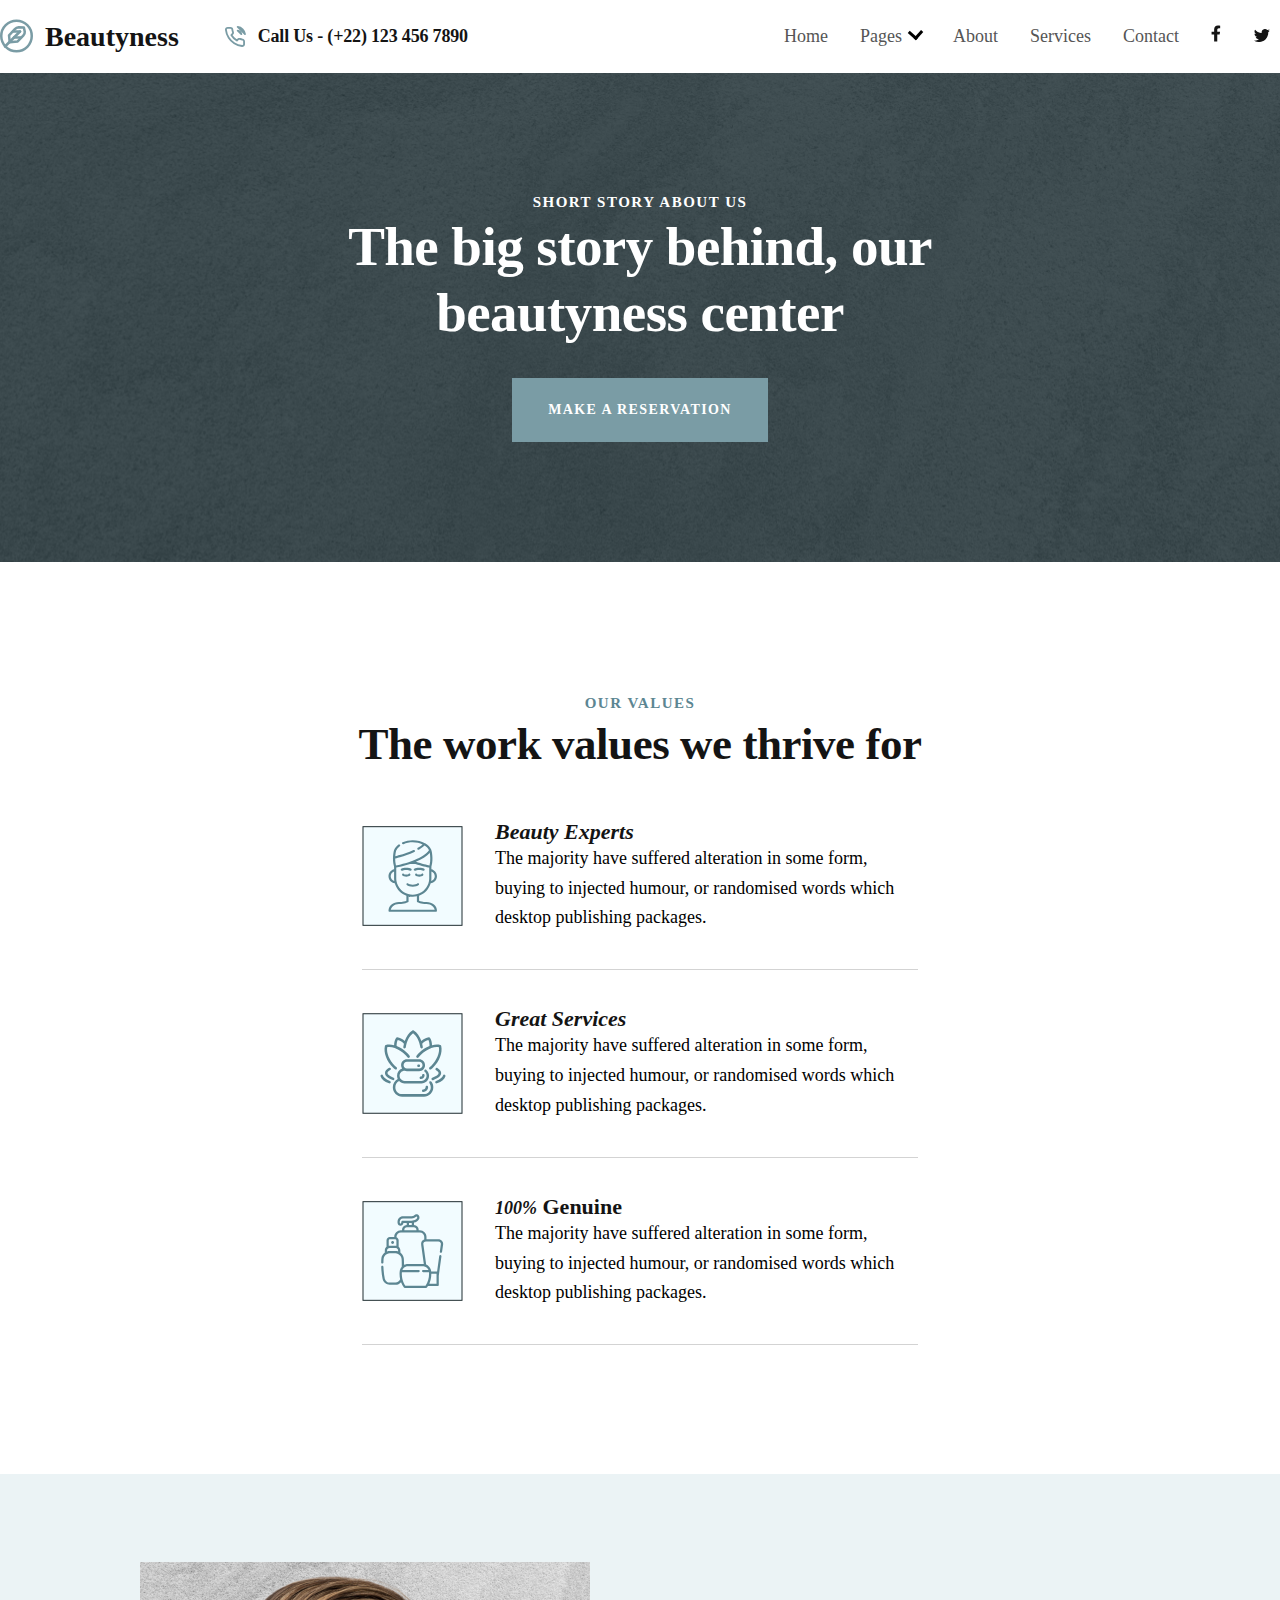
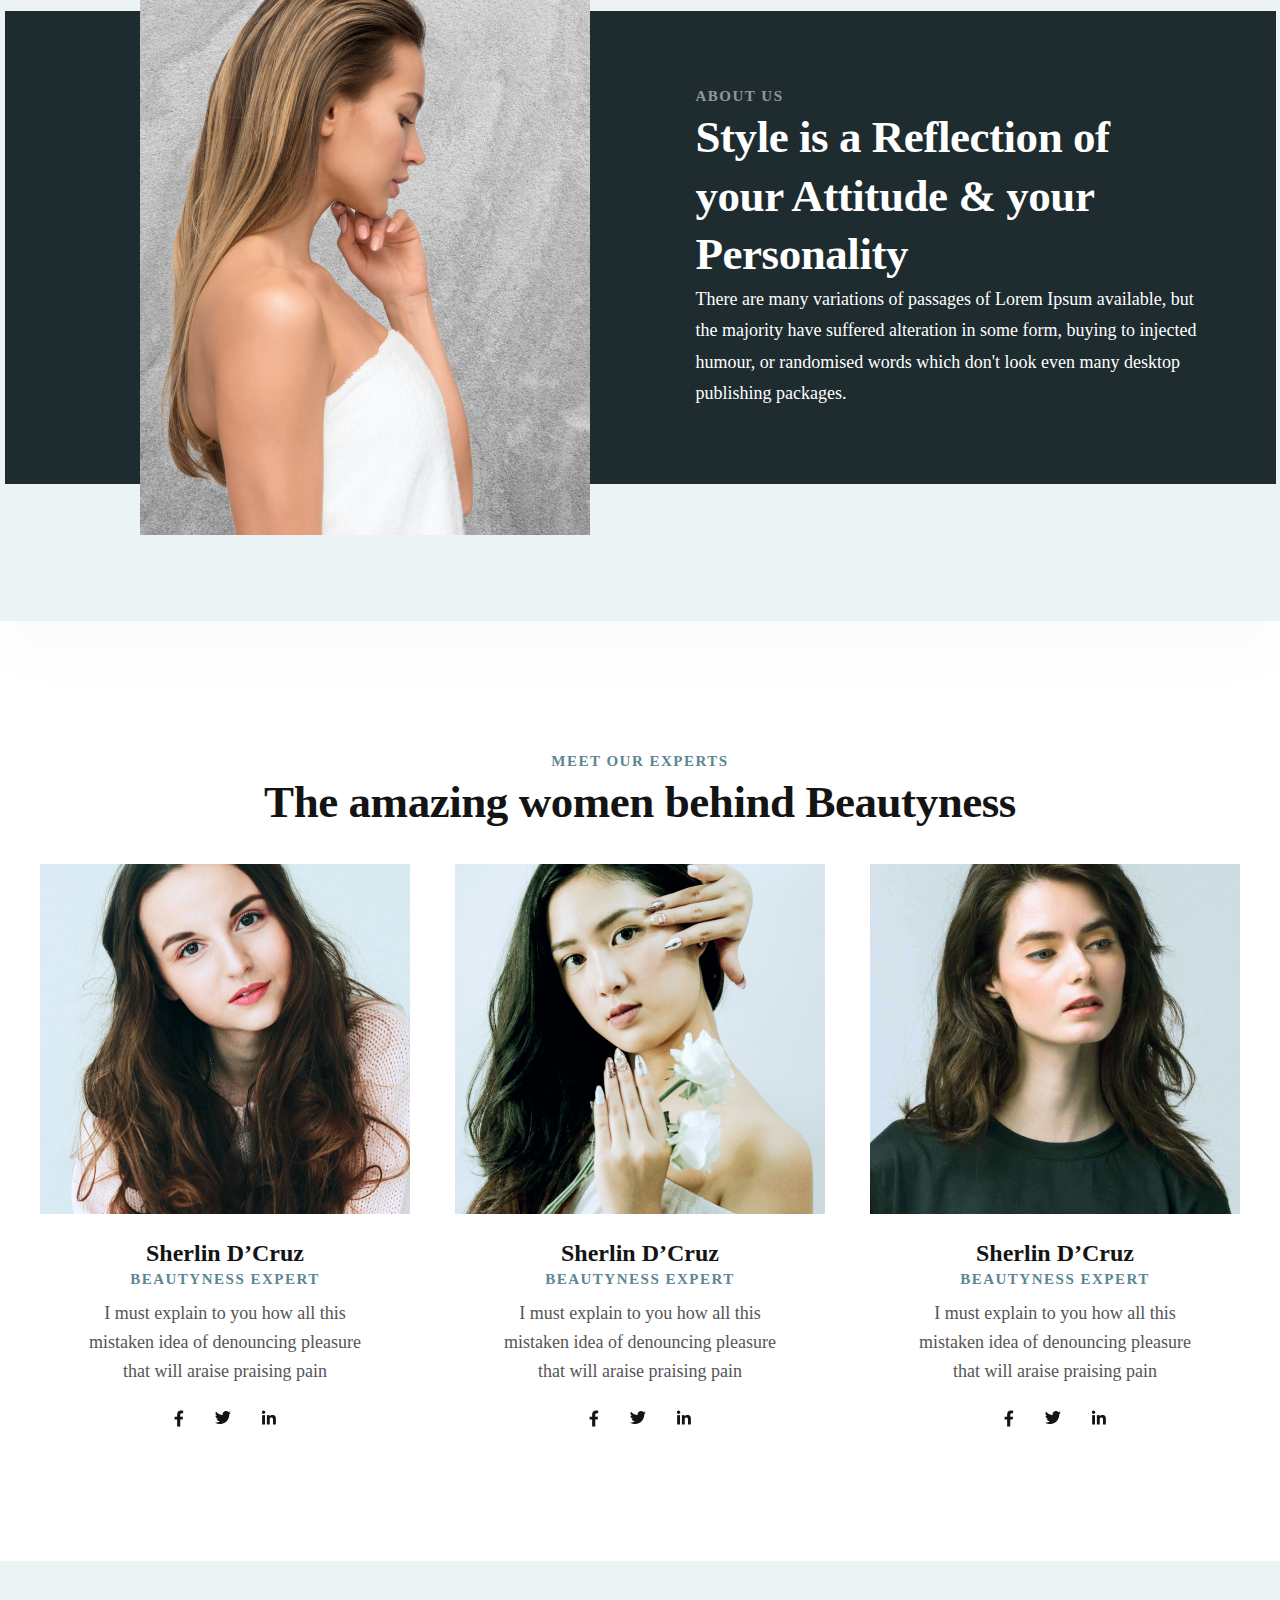
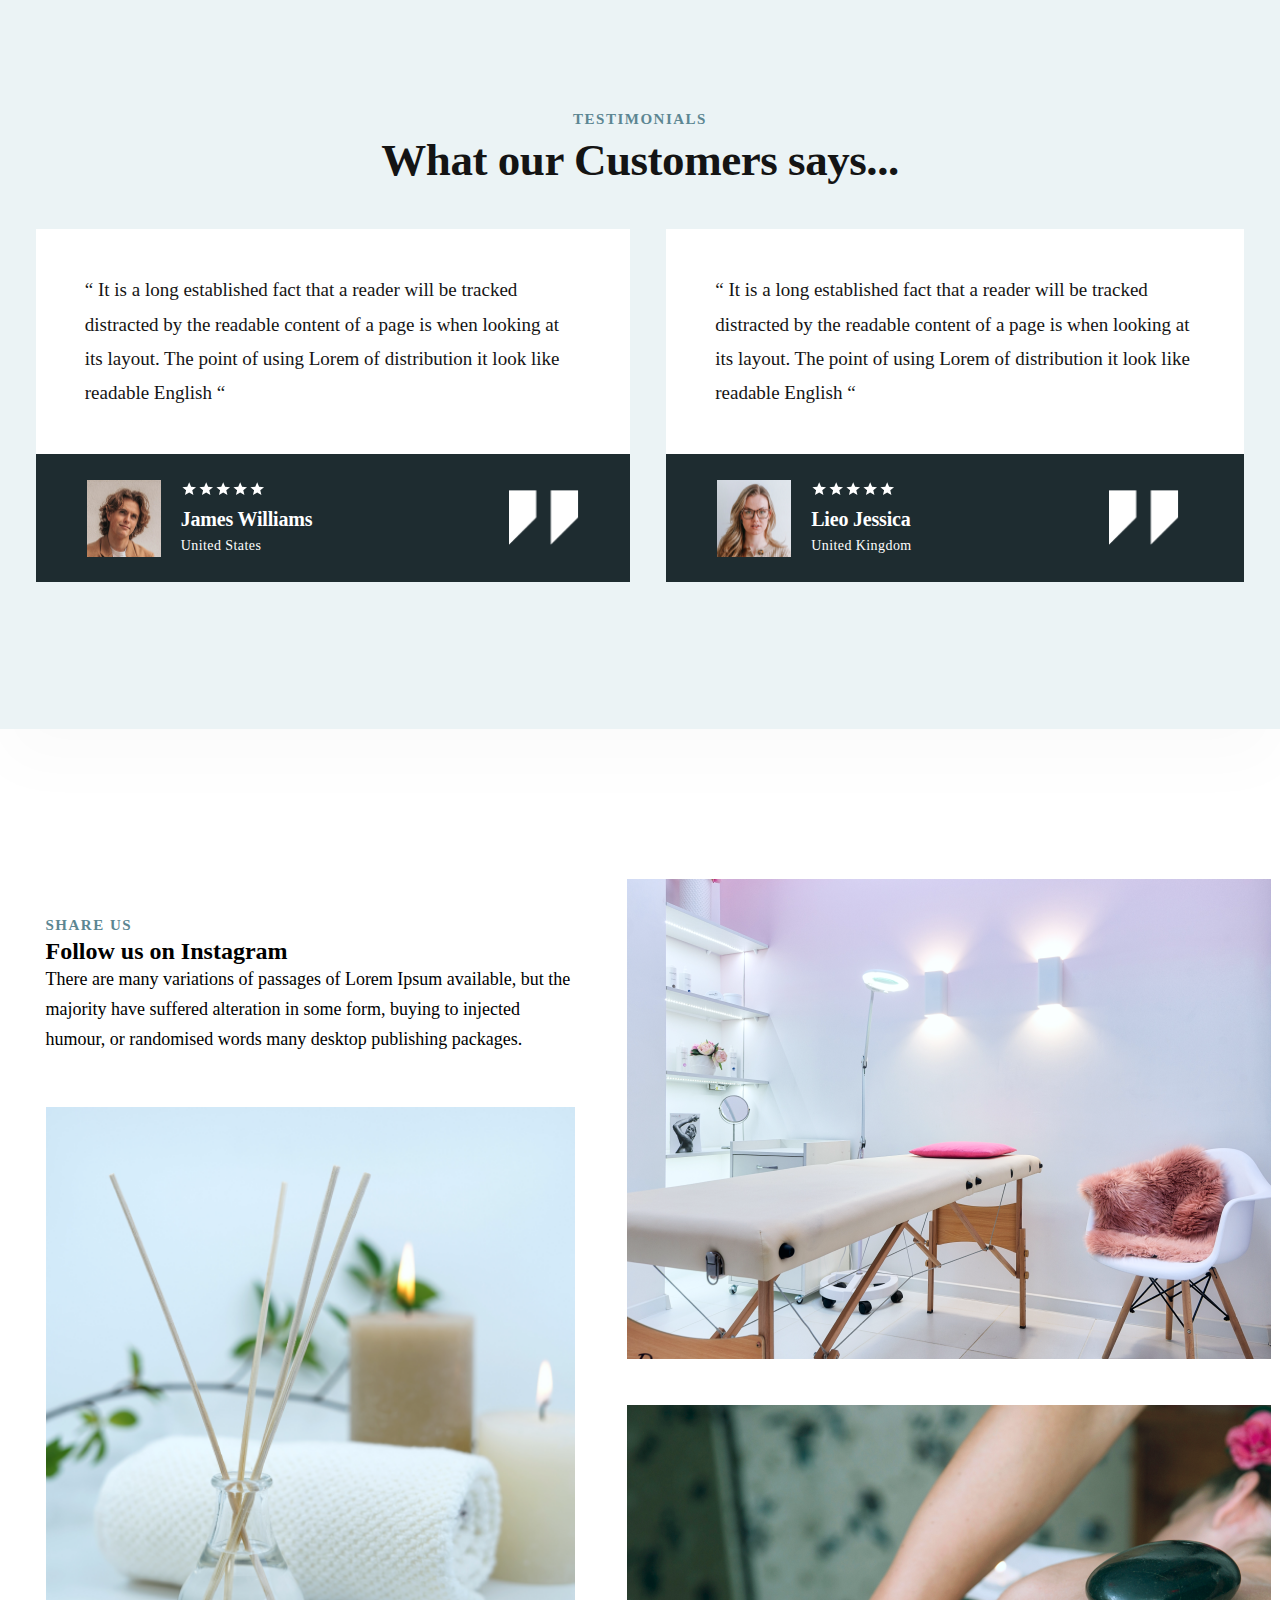
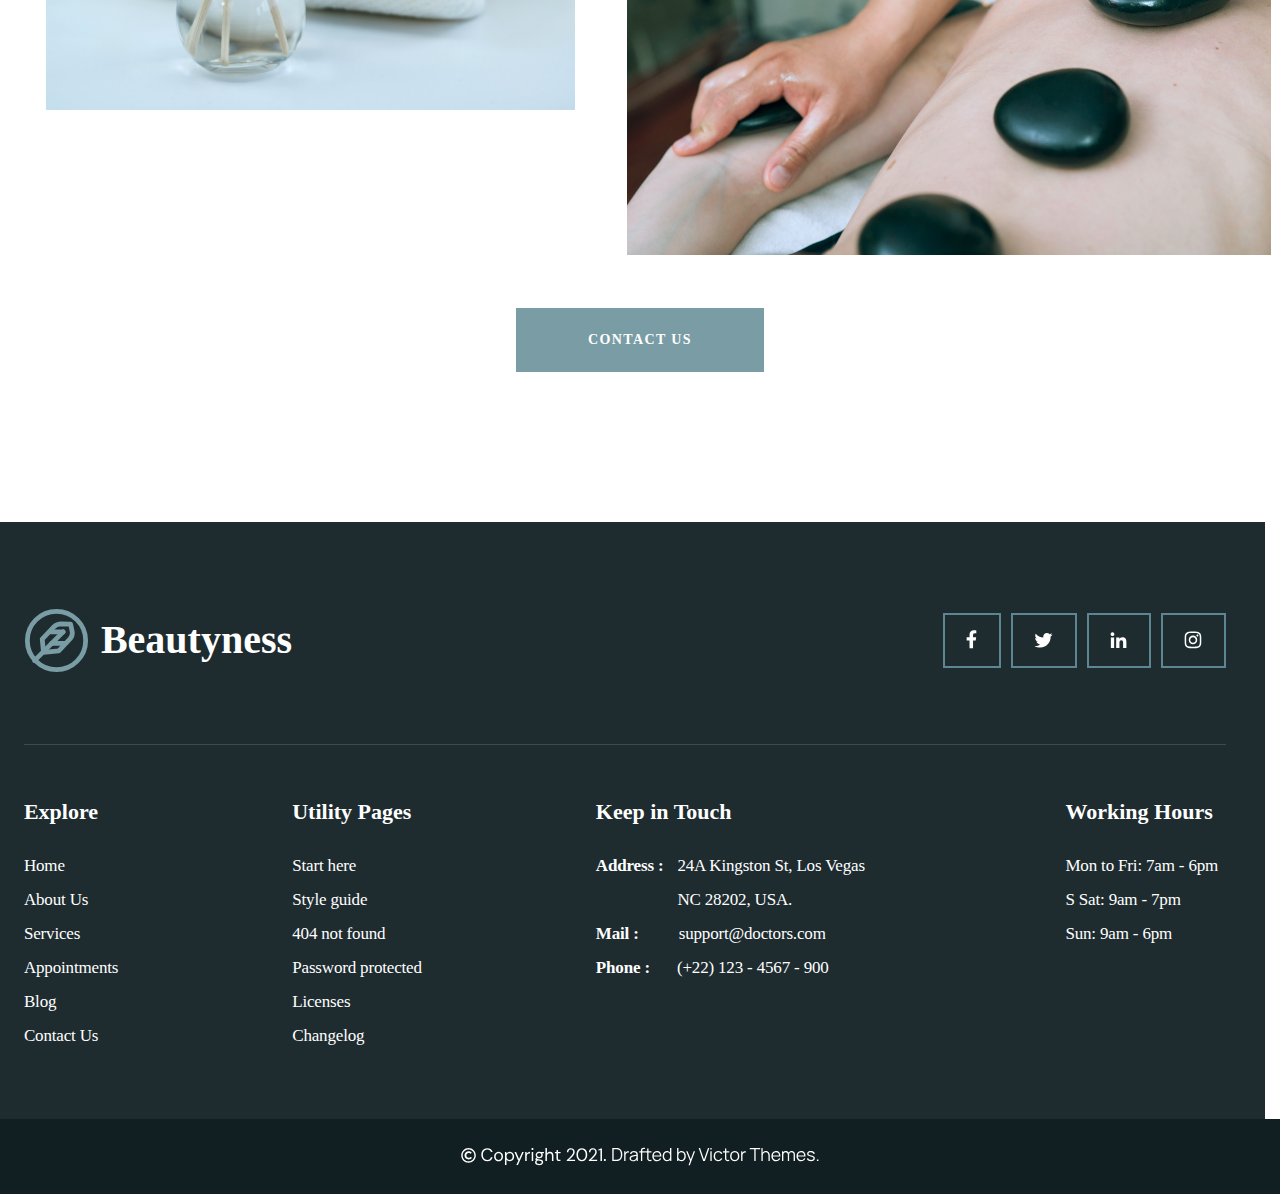
<file: about.html>
<!DOCTYPE html>
<html lang="en">
<head>
    <meta charset="UTF-8">
    <meta name="viewport" content="width=device-width, initial-scale=1.0">
    <link rel="icon" href="./img/header/Logo.svg">
    <title>Beautyness</title>
    <link rel="stylesheet" href="style/normalize.css">
    <link rel="stylesheet" href="style/main.css">
</head>
<body>
    <div class="wrapper">
        <header class="header">
            <div class="container">
                <div class="header__contant">
                    <div class="header__info">
                        <div class="logo">
                            <img src="./img/header/Logo.svg" alt="" class="logo__img">
                            <h1 class="logo__title">Beautyness</h1>
                        </div>
                        <div class="phone">
                            <img src="./img/header/phone.svg" alt="" class="phone__img">
                            <p class="phone__number">Call Us - (+22) 123 456 7890</p>
                        </div>
                    </div>
                    <nuv class="nuv">
                        <ul class="nuv__item">
                            <li class="nuv__link"><a href="index.html">Home</a></li>
                            <li class="nuv__link nuv__link_arrow">Pages</li>
                            <li class="nuv__link">About</li>
                            <li class="nuv__link"><a href="services.html">Services</a></li>
                            <li class="nuv__link"><a href="contact.html">Contact</a></li>
                            <li class="nuv__link"><img class="nuv__icon" src="./img/header/f.svg" alt=""></li>
                            <li class="nuv__link"><img class="nuv__icon" src="./img/header/t.png" alt=""></li>
                            <li class="nuv__link"><img class="nuv__icon" src="./img/header/i.png" alt=""></li>
                            <!-- <li class="nuv__link"> -->
                            <button class="btn">
                                <img src="./img/header/kal.svg" alt="" class="btn__icon">
                                <p class="btn__title">RESERVATION</p>
                            </button>
                            <!-- </li> -->
                        </ul>
                    </nuv>
                </div>
            </div>
        </header>
        <main class="main-hero about-hero">
            <div class="container">
                <div class="about-hero__contant">
                    <a href="#" class="title-link about-hero__title-link">SHORT STORY ABOUT US</a>
                        <div class="name about-hero__name">
                            <h2 class="title about-hero__title">The big story behind, our beautyness center</h2>
                        </div>
                        <button class="btn btn__title">Make a reservation</button>
                </div>
            </div>
        </main>
        
        <section class="about__info">
            <div class="container">
                <a href="#" class="title-link about__info-title-link">Our Values</a>
                <div class="name about-hero__name">
                    <h2 class="title title-block about__title">The work values we thrive for</h2>
                </div>
                <div class="about__info__contant">
                    <ul class="about__info-list">
                        <li class="about__info-item">
                            <img src="./img/about-info/Icon1.svg" alt="" class="about__info-img">
                            <div class="about__info-block">
                                <h3 class="title about__info-title">Beauty Experts</h3>
                                <p class="info__text about__info-text">The majority have suffered alteration in some form, buying to injected humour, or randomised words which desktop publishing packages.</p>
                            </div>
                        </li>
                        <li class="about__info-item">
                            <img src="./img/about-info/Icon2.svg" alt="" class="about__info-img">
                            <div class="about__info-block">
                                <h3 class="title about__info-title">Great Services</h3>
                                <p class="info__text about__info-text">The majority have suffered alteration in some form, buying to injected humour, or randomised words which desktop publishing packages.</p>
                            </div>
                        </li>
                        <li class="about__info-item">
                            <img src="./img/about-info/Icon3.svg" alt="" class="about__info-img">
                            <div class="about__info-block">
                                <h3 class="title"><span class="about__info-title">100%</span> Genuine</h3>
                                <p class="info__text about__info-text">The majority have suffered alteration in some form, buying to injected humour, or randomised words which desktop publishing packages.</p>
                            </div>
                        </li>
                    </ul>
                </div>
            </div>
        </section>

        <section class="background about-style">
                <div class="about-style__contant">
                      <div class="about-style__block"></div>
                    <div class="about-style__info">
                        <a href="#" class="title-link info__link">about us</a>
                        <h2 class="title title-block info__title">Style is a Reflection of your Attitude & your Personality</h2>
                        <p class="info__text">
                            There are many variations of passages of Lorem Ipsum available, but the majority have
                            suffered alteration in some form, buying to injected humour, or randomised words which don't
                            look even many desktop publishing packages.
                        </p>
                    </div>
                </div>
        </section>

        <section class="about-women">
            <a href="#" class="title-link about-women__title-link">Meet our Experts</a>
            <div class="name about-women__name">
                <h2 class="title title-block about-women__title">The amazing women behind Beautyness</h2>
            </div>     
            <ul class="about-women__list">
                <li class="about-women__item">
                    <img src="./img/about-style/Photo1.png" alt="" class="about-women__img">
                    <div class="about-women__info">
                        <h3 class="about-women__info-title">Sherlin D’Cruz</h3>
                        <a href="#" class="about-women__info-title-link">Beautyness Expert</a>
                        <p class="about-women__info-text">I must explain to you how all this mistaken idea of denouncing pleasure that will araise praising pain</p>
                    </div>
                    <ul class="connection__list">
                        <li class="connection__item">
                            <img src="./img/header/f.svg" alt="" class="connection__icon">
                        </li>
                        <li class="connection__item">
                            <img src="./img/header/t.png" alt="" class="connection__icon">
                        </li>
                        <li class="connection__item">
                            <img src="./img/header/i.png" alt="" class="connection__icon">
                        </li>
                    </ul>
                </li>
                <li class="about-women__item">
                    <img src="./img/about-style/Photo2.png" alt="" class="about-women__img">
                    <div class="about-women__info">
                        <h3 class="about-women__info-title">Sherlin D’Cruz</h3>
                        <a href="#" class="about-women__info-title-link">Beautyness Expert</a>
                        <p class="about-women__info-text">I must explain to you how all this mistaken idea of denouncing pleasure that will araise praising pain</p>
                    </div>
                    <ul class="connection__list">
                        <li class="connection__item">
                            <img src="./img/header/f.svg" alt="" class="connection__icon">
                        </li>
                        <li class="connection__item">
                            <img src="./img/header/t.png" alt="" class="connection__icon">
                        </li>
                        <li class="connection__item">
                            <img src="./img/header/i.png" alt="" class="connection__icon">
                        </li>
                    </ul>
                </li>
                <li class="about-women__item">
                    <img src="./img/about-style/Photo3.png" alt="" class="about-women__img">
                    <div class="about-women__info">
                        <h3 class="about-women__info-title">Sherlin D’Cruz</h3>
                        <a href="#" class="about-women__info-title-link">Beautyness Expert</a>
                        <p class="about-women__info-text">I must explain to you how all this mistaken idea of denouncing pleasure that will araise praising pain</p>
                    </div>
                    <ul class="connection__list">
                        <li class="connection__item">
                            <img src="./img/header/f.svg" alt="" class="connection__icon">
                        </li>
                        <li class="connection__item">
                            <img src="./img/header/t.png" alt="" class="connection__icon">
                        </li>
                        <li class="connection__item">
                            <img src="./img/header/i.png" alt="" class="connection__icon">
                        </li>
                    </ul>
                </li>
            </ul>
        </section>

        
        <section class="comment background about-comment">
            <div class="container comment__container">
                <a href="#" class="title-link comment__title-link">Testimonials</a>
                <div class="name comment__name">
                    <h2 class="title title-block comment__title">What our Customers says...</h2>
                </div>
                <div class="comment__contant">
                    <div class="comment__block">
                        <div class="comment__info">
                            <p class="comment__text">“ It is a long established fact that a reader will be tracked
                                distracted by the readable content of a page is when looking at its layout. The point of
                                using Lorem of distribution it look like readable English “</p>
                        </div>
                        <div class="comment__block-person">
                            <div class="comment__info-person">
                                <img src="./img/comment/Photo.jpg" alt="" class="comment__img">
                                <div class="comment__data-person">
                                    <ul class="comment__star-list">
                                        <li class="comment__star-item">
                                            <img src="./img/comment/star.svg" alt="" class="comment__star-img">
                                        </li>
                                        <li class="comment__star-item">
                                            <img src="./img/comment/star.svg" alt="" class="comment__star-img">
                                        </li>
                                        <li class="comment__star-item">
                                            <img src="./img/comment/star.svg" alt="" class="comment__star-img">
                                        </li>
                                        <li class="comment__star-item">
                                            <img src="./img/comment/star.svg" alt="" class="comment__star-img">
                                        </li>
                                        <li class="comment__star-item">
                                            <img src="./img/comment/star.svg" alt="" class="comment__star-img">
                                        </li>
                                    </ul>
                                    <p class="comment__person-name">James Williams</p>
                                    <p class="comment__person-country">United States</p>
                                </div>
                            </div>
                            <img src="./img/comment/Icon.png" alt="" class="comment__icon">
                        </div>
                    </div>

                    <div class="comment__block">
                        <div class="comment__info">
                            <p class="comment__text">“ It is a long established fact that a reader will be tracked
                                distracted by the readable content of a page is when looking at its layout. The point of
                                using Lorem of distribution it look like readable English “</p>
                        </div>
                        <div class="comment__block-person">
                            <div class="comment__info-person">
                                <img src="./img/comment/person2.png" alt="" class="comment__img">
                                <div class="comment__data-person">
                                    <ul class="comment__star-list">
                                        <li class="comment__star-item">
                                            <img src="./img/comment/star.svg" alt="" class="comment__star-img">
                                        </li>
                                        <li class="comment__star-item">
                                            <img src="./img/comment/star.svg" alt="" class="comment__star-img">
                                        </li>
                                        <li class="comment__star-item">
                                            <img src="./img/comment/star.svg" alt="" class="comment__star-img">
                                        </li>
                                        <li class="comment__star-item">
                                            <img src="./img/comment/star.svg" alt="" class="comment__star-img">
                                        </li>
                                        <li class="comment__star-item">
                                            <img src="./img/comment/star.svg" alt="" class="comment__star-img">
                                        </li>
                                    </ul>
                                    <p class="comment__person-name">Lieo Jessica</p>
                                    <p class="comment__person-country">United Kingdom</p>
                                </div>
                            </div>
                            <img src="./img/comment/Icon.png" alt="" class="comment__icon">
                        </div>
                    </div>
                </div>
            </div>
        </section>

        <section class="about-adver">
            <div class="container">
                <div class="about-adver__contant">
                <div class="about-adver__contant-info">
                    <div class="about-adver__block">
                        <div class="about-adver__name">
                            <a href="#" class="title-link about-adver__title-link">Share us</a>
                            <h2 class="info__title">Follow us on Instagram</h2>
                            <p class="info__text">
                                There are many variations of passages of Lorem Ipsum available, but the majority have suffered alteration in some form, buying to injected humour, or randomised words  many desktop publishing packages.
                            </p>
                        </div>
                        <img src="./img/about-style/Photo11.png" alt="" class="about-adver__img">
                    </div>
                    <div class="about-adver__block-img">
                         <img src="./img/about-style/Photo12.png" alt="" >
                         <img src="./img/about-style/Photo13.png" alt="" >
                    </div>
                </div>
                <button class="btn btn__title about-adver__btn">Contact US</button>
            </div>
            </div>
        </section>
        <footer class="footer-contant">
            <div class="container footer-contant__container">
                <div class="footer__contant">
                    <div class="footer-contant__contacts">
                        <div class="logo">
                            <img src="./img/header/Logo.svg" alt="" class="logo__img footer-contant__img">
                            <h1 class="logo__title footer-contant__title">Beautyness</h1>
                        </div>
                        <ul class="footer-contant-list">
                            <li class="footer-contant-item">
                                <img src="./img/footer-contant/f.svg" alt="" class="footer-contant-icon">
                            </li>
                            <li class="footer-contant-item">
                                <img src="./img/footer-contant/p.svg" alt="" class="footer-contant-icon">
                            </li>
                            <li class="footer-contant-item">
                                <img src="./img/footer-contant/in.svg" alt="" class="footer-contant-icon">
                            </li>
                            <li class="footer-contant-item">
                                <img src="./img/footer-contant/i.svg" alt="" class="footer-contant-icon">
                            </li>
                        </ul>
                    </div>
                  <div class="footer-contant__info">
                        <ul class="footer-contant__info-list">
                            <li class="footer-contant__info-item-value">
                                <ul class="footer-contant__info-item-list">
                                    <li class="footer-contant__info-title">Explore</li>
                                    <li class="footer-contant__info-val">Home</li>
                                    <li class="footer-contant__info-val">About Us</li>
                                    <li class="footer-contant__info-val">Services</li>
                                    <li class="footer-contant__info-val">Appointments</li>
                                    <li class="footer-contant__info-val">Blog</li>
                                    <li class="footer-contant__info-val">Contact Us</li>
                                </ul>
                            </li>
                            <li class="footer-contant__info-item-value">
                                <ul class="footer-contant__info-item-list">
                                    <li class="footer-contant__info-title">Utility Pages</li>
                                    <li class="footer-contant__info-val">Start here</li>
                                    <li class="footer-contant__info-val">Style guide</li>
                                    <li class="footer-contant__info-val"> 404 not found</li>
                                    <li class="footer-contant__info-val">Password protected</li>
                                    <li class="footer-contant__info-val">Licenses</li>
                                    <li class="footer-contant__info-val">Changelog</li>
                                </ul>
                            </li>
                            <li class="footer-contant__info-item-value">
                                <ul class="footer-contant__info-item-list">
                                    <li class="footer-contant__info-title">Keep in Touch</li>
                                    <li class="footer-contant__info-val footer-contant__info-blockval">
                                        <div class="footer-contant__val-title">Address :</div>
                                        <div class="footer-contant__val-text">24A Kingston St, Los Vegas NC 28202, USA.</div>
                                    </li>
                                    <li class="footer-contant__info-val footer-contant__info-blockval" style="gap: 40px;">
                                        <div class="footer-contant__val-title">Mail :</div>
                                        <div class="footer-contant__val-text">support@doctors.com</div>
                                    </li>
                                    <li class="footer-contant__info-val footer-contant__info-blockval" style="gap: 27px;">
                                        <div class="footer-contant__val-title">Phone :</div>
                                        <div class="footer-contant__val-text">(+22) 123 - 4567 - 900</div>
                                    </li>
                                </ul>
                            </li>
                            <li class="footer-contant__info-item-value">
                                <ul class="footer-contant__info-item-list">
                                    <li class="footer-contant__info-title">Working Hours</li>
                                    <li class="footer-contant__info-val">Mon to Fri: 7am - 6pm</li>
                                    <li class="footer-contant__info-val">S Sat: 9am - 7pm</li>
                                    <li class="footer-contant__info-val ">Sun: 9am - 6pm</li>
                                </ul>
                            </li>
                        </ul>
                  </div>  
            </div>
            </div>
        </footer>
        <footer class="footer-wrap">
            <svg width="358" height="19" viewBox="0 0 358 19" fill="none" xmlns="http://www.w3.org/2000/svg">
                <path d="M7.53648 1.10938C3.52281 1.10938 0.270859 4.39062 0.270859 8.375C0.270859 12.3887 3.52281 15.6406 7.53648 15.6406C11.5209 15.6406 14.8021 12.3887 14.8021 8.375C14.8021 4.39062 11.5209 1.10938 7.53648 1.10938ZM7.53648 14.2344C4.28453 14.2344 1.67711 11.627 1.67711 8.375C1.67711 5.15234 4.28453 2.51562 7.53648 2.51562C10.7591 2.51562 13.3959 5.15234 13.3959 8.375C13.3959 11.627 10.7591 14.2344 7.53648 14.2344ZM10.6712 11.2754C10.7298 11.2461 10.7591 11.1289 10.7591 11.041C10.7591 10.9824 10.7298 10.8945 10.7005 10.8359L10.1146 10.0449C9.99742 9.86914 9.76305 9.83984 9.58727 9.98633C9.32359 10.2207 8.62047 10.7773 7.68297 10.7773C6.15953 10.7773 5.36852 9.54688 5.36852 8.3457C5.36852 7.02734 6.24742 5.97266 7.65367 5.97266C8.53258 5.97266 9.20641 6.44141 9.47008 6.64648C9.61656 6.76367 9.88023 6.73438 9.96812 6.55859L10.5248 5.73828C10.5541 5.67969 10.5834 5.5918 10.5834 5.5332C10.5834 5.47461 10.5248 5.35742 10.4662 5.29883C10.2025 5.03516 9.2357 4.27344 7.59508 4.27344C5.28062 4.27344 3.49352 6.03125 3.49352 8.3457C3.49352 10.6895 5.19273 12.5059 7.62437 12.5059C9.32359 12.5059 10.3783 11.5684 10.6712 11.2754ZM26.3282 14.216C25.0922 14.216 24.0242 13.946 23.1242 13.406C22.2362 12.854 21.5462 12.092 21.0542 11.12C20.5622 10.136 20.3162 8.996 20.3162 7.7C20.3162 6.416 20.5622 5.288 21.0542 4.316C21.5462 3.332 22.2362 2.564 23.1242 2.012C24.0242 1.46 25.0922 1.184 26.3282 1.184C27.7682 1.184 28.9382 1.532 29.8382 2.228C30.7502 2.912 31.3322 3.872 31.5842 5.108H29.9102C29.7182 4.328 29.3222 3.704 28.7222 3.236C28.1342 2.756 27.3362 2.516 26.3282 2.516C25.4282 2.516 24.6422 2.726 23.9702 3.146C23.2982 3.554 22.7762 4.148 22.4042 4.928C22.0442 5.696 21.8642 6.62 21.8642 7.7C21.8642 8.78 22.0442 9.71 22.4042 10.49C22.7762 11.258 23.2982 11.852 23.9702 12.272C24.6422 12.68 25.4282 12.884 26.3282 12.884C27.3362 12.884 28.1342 12.656 28.7222 12.2C29.3222 11.732 29.7182 11.114 29.9102 10.346H31.5842C31.3322 11.558 30.7502 12.506 29.8382 13.19C28.9382 13.874 27.7682 14.216 26.3282 14.216ZM37.5552 14.216C36.7152 14.216 35.9592 14.024 35.2872 13.64C34.6152 13.256 34.0812 12.716 33.6852 12.02C33.3012 11.312 33.1092 10.484 33.1092 9.536C33.1092 8.588 33.3072 7.766 33.7032 7.07C34.0992 6.362 34.6332 5.816 35.3052 5.432C35.9892 5.048 36.7512 4.856 37.5912 4.856C38.4312 4.856 39.1872 5.048 39.8592 5.432C40.5312 5.816 41.0592 6.362 41.4432 7.07C41.8392 7.766 42.0372 8.588 42.0372 9.536C42.0372 10.484 41.8392 11.312 41.4432 12.02C41.0472 12.716 40.5072 13.256 39.8232 13.64C39.1512 14.024 38.3952 14.216 37.5552 14.216ZM37.5552 12.92C38.0712 12.92 38.5512 12.794 38.9952 12.542C39.4392 12.29 39.7992 11.912 40.0752 11.408C40.3512 10.904 40.4892 10.28 40.4892 9.536C40.4892 8.792 40.3512 8.168 40.0752 7.664C39.8112 7.16 39.4572 6.782 39.0132 6.53C38.5692 6.278 38.0952 6.152 37.5912 6.152C37.0752 6.152 36.5952 6.278 36.1512 6.53C35.7072 6.782 35.3472 7.16 35.0712 7.664C34.7952 8.168 34.6572 8.792 34.6572 9.536C34.6572 10.28 34.7952 10.904 35.0712 11.408C35.3472 11.912 35.7012 12.29 36.1332 12.542C36.5772 12.794 37.0512 12.92 37.5552 12.92ZM43.9596 17.96V5.072H45.3276L45.4716 6.548C45.7596 6.116 46.1676 5.726 46.6956 5.378C47.2356 5.03 47.9196 4.856 48.7476 4.856C49.6356 4.856 50.4096 5.06 51.0696 5.468C51.7296 5.876 52.2396 6.434 52.5996 7.142C52.9716 7.85 53.1576 8.654 53.1576 9.554C53.1576 10.454 52.9716 11.258 52.5996 11.966C52.2396 12.662 51.7236 13.214 51.0516 13.622C50.3916 14.018 49.6176 14.216 48.7296 14.216C47.9976 14.216 47.3436 14.066 46.7676 13.766C46.2036 13.466 45.7716 13.046 45.4716 12.506V17.96H43.9596ZM48.5676 12.902C49.1676 12.902 49.6956 12.764 50.1516 12.488C50.6076 12.2 50.9676 11.804 51.2316 11.3C51.4956 10.796 51.6276 10.208 51.6276 9.536C51.6276 8.864 51.4956 8.276 51.2316 7.772C50.9676 7.268 50.6076 6.878 50.1516 6.602C49.6956 6.314 49.1676 6.17 48.5676 6.17C47.9676 6.17 47.4396 6.314 46.9836 6.602C46.5276 6.878 46.1676 7.268 45.9036 7.772C45.6396 8.276 45.5076 8.864 45.5076 9.536C45.5076 10.208 45.6396 10.796 45.9036 11.3C46.1676 11.804 46.5276 12.2 46.9836 12.488C47.4396 12.764 47.9676 12.902 48.5676 12.902ZM55.3336 17.96L57.5476 13.136H57.0256L53.4796 5.072H55.1176L58.0696 12.02L61.2016 5.072H62.7676L56.9176 17.96H55.3336ZM64.1836 14V5.072H65.5516L65.6776 6.782C65.9536 6.194 66.3736 5.726 66.9376 5.378C67.5016 5.03 68.1976 4.856 69.0256 4.856V6.44H68.6116C68.0836 6.44 67.5976 6.536 67.1536 6.728C66.7096 6.908 66.3556 7.22 66.0916 7.664C65.8276 8.108 65.6956 8.72 65.6956 9.5V14H64.1836ZM71.4606 3.092C71.1606 3.092 70.9086 2.996 70.7046 2.804C70.5126 2.6 70.4166 2.348 70.4166 2.048C70.4166 1.76 70.5126 1.52 70.7046 1.328C70.9086 1.136 71.1606 1.04 71.4606 1.04C71.7486 1.04 71.9946 1.136 72.1986 1.328C72.4026 1.52 72.5046 1.76 72.5046 2.048C72.5046 2.348 72.4026 2.6 72.1986 2.804C71.9946 2.996 71.7486 3.092 71.4606 3.092ZM70.7046 14V5.072H72.2166V14H70.7046ZM78.1973 11.192C77.6933 11.192 77.2313 11.126 76.8113 10.994L75.9113 11.84C76.0433 11.936 76.2053 12.02 76.3973 12.092C76.6013 12.152 76.8893 12.212 77.2613 12.272C77.6333 12.32 78.1553 12.374 78.8273 12.434C80.0273 12.518 80.8853 12.794 81.4013 13.262C81.9173 13.73 82.1753 14.342 82.1753 15.098C82.1753 15.614 82.0313 16.106 81.7433 16.574C81.4673 17.042 81.0353 17.426 80.4473 17.726C79.8713 18.026 79.1273 18.176 78.2153 18.176C77.4113 18.176 76.6973 18.068 76.0733 17.852C75.4493 17.648 74.9633 17.33 74.6153 16.898C74.2673 16.478 74.0933 15.944 74.0933 15.296C74.0933 14.96 74.1833 14.594 74.3633 14.198C74.5433 13.814 74.8793 13.448 75.3713 13.1C75.1073 12.992 74.8793 12.878 74.6873 12.758C74.5073 12.626 74.3393 12.482 74.1833 12.326V11.912L75.7133 10.4C75.0053 9.8 74.6513 9.008 74.6513 8.024C74.6513 7.436 74.7893 6.902 75.0653 6.422C75.3413 5.942 75.7433 5.564 76.2713 5.288C76.7993 5 77.4413 4.856 78.1973 4.856C78.7133 4.856 79.1813 4.928 79.6013 5.072H82.8953V6.206L81.2213 6.278C81.5693 6.782 81.7433 7.364 81.7433 8.024C81.7433 8.612 81.5993 9.146 81.3113 9.626C81.0353 10.106 80.6333 10.49 80.1053 10.778C79.5893 11.054 78.9533 11.192 78.1973 11.192ZM78.1973 9.95C78.8333 9.95 79.3373 9.788 79.7093 9.464C80.0933 9.128 80.2853 8.648 80.2853 8.024C80.2853 7.412 80.0933 6.944 79.7093 6.62C79.3373 6.284 78.8333 6.116 78.1973 6.116C77.5493 6.116 77.0333 6.284 76.6493 6.62C76.2773 6.944 76.0913 7.412 76.0913 8.024C76.0913 8.648 76.2773 9.128 76.6493 9.464C77.0333 9.788 77.5493 9.95 78.1973 9.95ZM75.5693 15.152C75.5693 15.752 75.8213 16.196 76.3253 16.484C76.8293 16.784 77.4593 16.934 78.2153 16.934C78.9593 16.934 79.5533 16.772 79.9973 16.448C80.4533 16.124 80.6813 15.692 80.6813 15.152C80.6813 14.768 80.5253 14.432 80.2133 14.144C79.9013 13.868 79.3253 13.706 78.4853 13.658C77.8253 13.61 77.2553 13.55 76.7753 13.478C76.2833 13.742 75.9593 14.024 75.8033 14.324C75.6473 14.636 75.5693 14.912 75.5693 15.152ZM84.4209 14V1.04H85.9329V6.602C86.2329 6.05 86.6589 5.624 87.2109 5.324C87.7629 5.012 88.3629 4.856 89.0109 4.856C90.0429 4.856 90.8709 5.18 91.4949 5.828C92.1189 6.464 92.4309 7.448 92.4309 8.78V14H90.9369V8.942C90.9369 7.082 90.1869 6.152 88.6869 6.152C87.9069 6.152 87.2529 6.434 86.7249 6.998C86.1969 7.55 85.9329 8.342 85.9329 9.374V14H84.4209ZM98.0697 14C97.2537 14 96.6117 13.802 96.1437 13.406C95.6757 13.01 95.4417 12.296 95.4417 11.264V6.35H93.8937V5.072H95.4417L95.6397 2.93H96.9537V5.072H99.5817V6.35H96.9537V11.264C96.9537 11.828 97.0677 12.212 97.2957 12.416C97.5237 12.608 97.9257 12.704 98.5017 12.704H99.4377V14H98.0697ZM105.798 14V12.938C106.65 12.266 107.454 11.588 108.21 10.904C108.978 10.208 109.656 9.524 110.244 8.852C110.844 8.18 111.312 7.52 111.648 6.872C111.996 6.224 112.17 5.6 112.17 5C112.17 4.556 112.092 4.142 111.936 3.758C111.792 3.374 111.552 3.068 111.216 2.84C110.88 2.6 110.424 2.48 109.848 2.48C109.296 2.48 108.834 2.606 108.462 2.858C108.09 3.098 107.808 3.422 107.616 3.83C107.436 4.238 107.346 4.676 107.346 5.144H105.888C105.888 4.316 106.062 3.608 106.41 3.02C106.758 2.42 107.232 1.964 107.832 1.652C108.432 1.34 109.11 1.184 109.866 1.184C110.982 1.184 111.894 1.502 112.602 2.138C113.322 2.762 113.682 3.698 113.682 4.946C113.682 5.69 113.496 6.428 113.124 7.16C112.752 7.88 112.278 8.582 111.702 9.266C111.126 9.938 110.508 10.568 109.848 11.156C109.2 11.744 108.594 12.272 108.03 12.74H114.114V14H105.798ZM120.855 14.216C119.739 14.216 118.773 13.946 117.957 13.406C117.153 12.854 116.535 12.092 116.103 11.12C115.671 10.136 115.455 8.996 115.455 7.7C115.455 6.404 115.671 5.27 116.103 4.298C116.535 3.314 117.153 2.552 117.957 2.012C118.773 1.46 119.739 1.184 120.855 1.184C121.971 1.184 122.931 1.46 123.735 2.012C124.539 2.552 125.157 3.314 125.589 4.298C126.021 5.27 126.237 6.404 126.237 7.7C126.237 8.996 126.021 10.136 125.589 11.12C125.157 12.092 124.539 12.854 123.735 13.406C122.931 13.946 121.971 14.216 120.855 14.216ZM120.855 12.884C121.587 12.884 122.241 12.68 122.817 12.272C123.405 11.852 123.861 11.258 124.185 10.49C124.521 9.71 124.689 8.78 124.689 7.7C124.689 6.62 124.521 5.696 124.185 4.928C123.861 4.16 123.405 3.572 122.817 3.164C122.241 2.744 121.587 2.534 120.855 2.534C120.111 2.534 119.451 2.744 118.875 3.164C118.299 3.572 117.843 4.16 117.507 4.928C117.171 5.696 117.003 6.62 117.003 7.7C117.003 8.78 117.171 9.71 117.507 10.49C117.843 11.258 118.299 11.852 118.875 12.272C119.451 12.68 120.111 12.884 120.855 12.884ZM127.868 14V12.938C128.72 12.266 129.524 11.588 130.28 10.904C131.048 10.208 131.726 9.524 132.314 8.852C132.914 8.18 133.382 7.52 133.718 6.872C134.066 6.224 134.24 5.6 134.24 5C134.24 4.556 134.162 4.142 134.006 3.758C133.862 3.374 133.622 3.068 133.286 2.84C132.95 2.6 132.494 2.48 131.918 2.48C131.366 2.48 130.904 2.606 130.532 2.858C130.16 3.098 129.878 3.422 129.686 3.83C129.506 4.238 129.416 4.676 129.416 5.144H127.958C127.958 4.316 128.132 3.608 128.48 3.02C128.828 2.42 129.302 1.964 129.902 1.652C130.502 1.34 131.18 1.184 131.936 1.184C133.052 1.184 133.964 1.502 134.672 2.138C135.392 2.762 135.752 3.698 135.752 4.946C135.752 5.69 135.566 6.428 135.194 7.16C134.822 7.88 134.348 8.582 133.772 9.266C133.196 9.938 132.578 10.568 131.918 11.156C131.27 11.744 130.664 12.272 130.1 12.74H136.184V14H127.868ZM139.429 14V3.092L137.395 3.542V2.498L139.933 1.4H140.959V14H139.429ZM143.87 14.09C143.57 14.09 143.318 13.994 143.114 13.802C142.922 13.598 142.826 13.352 142.826 13.064C142.826 12.776 142.922 12.536 143.114 12.344C143.318 12.14 143.57 12.038 143.87 12.038C144.158 12.038 144.398 12.14 144.59 12.344C144.794 12.536 144.896 12.776 144.896 13.064C144.896 13.352 144.794 13.598 144.59 13.802C144.398 13.994 144.158 14.09 143.87 14.09ZM151.286 14H155.219C155.345 14 155.579 13.997 155.921 13.991C156.263 13.985 156.584 13.961 156.884 13.919C157.868 13.781 158.69 13.418 159.35 12.83C160.01 12.236 160.505 11.48 160.835 10.562C161.165 9.638 161.33 8.624 161.33 7.52C161.33 6.416 161.165 5.405 160.835 4.487C160.505 3.569 160.01 2.813 159.35 2.219C158.69 1.619 157.868 1.253 156.884 1.121C156.572 1.079 156.251 1.055 155.921 1.049C155.591 1.043 155.357 1.04 155.219 1.04H151.286V14ZM152.654 12.731V2.309H155.219C155.453 2.309 155.714 2.318 156.002 2.336C156.296 2.348 156.545 2.375 156.749 2.417C157.499 2.549 158.108 2.855 158.576 3.335C159.044 3.809 159.386 4.406 159.602 5.126C159.818 5.846 159.926 6.644 159.926 7.52C159.926 8.378 159.818 9.17 159.602 9.896C159.392 10.622 159.053 11.225 158.585 11.705C158.117 12.185 157.505 12.491 156.749 12.623C156.545 12.665 156.299 12.695 156.011 12.713C155.729 12.725 155.465 12.731 155.219 12.731H152.654ZM163.199 14H164.522V9.149C164.522 8.567 164.588 7.988 164.72 7.412C164.858 6.83 165.17 6.347 165.656 5.963C166.01 5.675 166.394 5.51 166.808 5.468C167.228 5.42 167.618 5.438 167.978 5.522V4.28C167.552 4.172 167.069 4.169 166.529 4.271C165.989 4.367 165.527 4.583 165.143 4.919C164.855 5.135 164.603 5.435 164.387 5.819V4.28H163.199V14ZM171.935 14.27C173.633 14.27 174.866 13.643 175.634 12.389V14H176.813V7.961C176.813 7.601 176.795 7.247 176.759 6.899C176.723 6.551 176.645 6.236 176.525 5.954C176.267 5.324 175.826 4.844 175.202 4.514C174.584 4.178 173.831 4.01 172.943 4.01C171.875 4.01 171.005 4.25 170.333 4.73C169.661 5.21 169.211 5.885 168.983 6.755L170.27 7.133C170.456 6.485 170.777 6.011 171.233 5.711C171.695 5.411 172.259 5.261 172.925 5.261C173.849 5.261 174.509 5.477 174.905 5.909C175.301 6.335 175.505 6.986 175.517 7.862C175.085 7.922 174.608 7.985 174.086 8.051C173.57 8.117 173.051 8.192 172.529 8.276C172.007 8.36 171.527 8.456 171.089 8.564C170.363 8.756 169.769 9.077 169.307 9.527C168.845 9.971 168.614 10.592 168.614 11.39C168.614 11.906 168.737 12.383 168.983 12.821C169.229 13.259 169.598 13.61 170.09 13.874C170.588 14.138 171.203 14.27 171.935 14.27ZM172.088 13.127C171.566 13.127 171.146 13.043 170.828 12.875C170.516 12.701 170.288 12.482 170.144 12.218C170.006 11.948 169.937 11.672 169.937 11.39C169.937 10.862 170.114 10.466 170.468 10.202C170.822 9.938 171.206 9.746 171.62 9.626C172.154 9.482 172.775 9.365 173.483 9.275C174.191 9.185 174.863 9.101 175.499 9.023C175.499 9.245 175.49 9.5 175.472 9.788C175.46 10.07 175.427 10.331 175.373 10.571C175.247 11.303 174.899 11.912 174.329 12.398C173.765 12.884 173.018 13.127 172.088 13.127ZM179.939 14H181.262V5.414H183.917V4.28H181.262V3.416C181.262 2.396 181.763 1.886 182.765 1.886H183.917V0.77H182.675C182.303 0.77 181.928 0.809 181.55 0.887C181.172 0.964999 180.836 1.163 180.542 1.481C180.278 1.769 180.11 2.096 180.038 2.462C179.972 2.822 179.939 3.188 179.939 3.56V4.28H178.256V5.414H179.939V14ZM190.469 14V12.839C189.773 12.953 189.188 12.971 188.714 12.893C188.246 12.815 187.904 12.575 187.688 12.173C187.574 11.963 187.511 11.723 187.499 11.453C187.493 11.177 187.49 10.835 187.49 10.427V5.414H190.469V4.28H187.49V1.58H186.176V4.28H184.097V5.414H186.176V10.481C186.176 10.955 186.182 11.378 186.194 11.75C186.212 12.122 186.308 12.485 186.482 12.839C186.698 13.271 187.013 13.589 187.427 13.793C187.847 13.997 188.321 14.111 188.849 14.135C189.383 14.159 189.923 14.114 190.469 14ZM195.965 14.27C196.907 14.27 197.75 14.039 198.494 13.577C199.244 13.115 199.811 12.458 200.195 11.606L198.962 11.129C198.344 12.377 197.327 13.001 195.911 13.001C194.939 13.001 194.177 12.698 193.625 12.092C193.079 11.486 192.779 10.625 192.725 9.509H200.384C200.432 7.793 200.057 6.449 199.259 5.477C198.467 4.499 197.351 4.01 195.911 4.01C194.975 4.01 194.162 4.22 193.472 4.64C192.788 5.06 192.257 5.657 191.879 6.431C191.501 7.205 191.312 8.123 191.312 9.185C191.312 10.211 191.501 11.105 191.879 11.867C192.263 12.629 192.803 13.22 193.499 13.64C194.201 14.06 195.023 14.27 195.965 14.27ZM195.947 5.225C197.777 5.225 198.794 6.284 198.998 8.402H192.752C192.854 7.376 193.178 6.59 193.724 6.044C194.27 5.498 195.011 5.225 195.947 5.225ZM205.973 14.27C206.681 14.27 207.302 14.126 207.836 13.838C208.37 13.544 208.811 13.145 209.159 12.641V14H210.347V1.04H209.015V5.423C208.661 4.979 208.223 4.634 207.701 4.388C207.185 4.136 206.591 4.01 205.919 4.01C205.031 4.01 204.269 4.235 203.633 4.685C202.997 5.135 202.508 5.747 202.166 6.521C201.83 7.295 201.662 8.165 201.662 9.131C201.662 10.103 201.83 10.976 202.166 11.75C202.508 12.524 203 13.139 203.642 13.595C204.29 14.045 205.067 14.27 205.973 14.27ZM206.108 13.037C205.436 13.037 204.872 12.866 204.416 12.524C203.966 12.176 203.627 11.708 203.399 11.12C203.177 10.532 203.066 9.869 203.066 9.131C203.066 8.399 203.177 7.739 203.399 7.151C203.621 6.563 203.957 6.098 204.407 5.756C204.863 5.414 205.439 5.243 206.135 5.243C207.149 5.243 207.905 5.606 208.403 6.332C208.907 7.052 209.159 7.985 209.159 9.131C209.159 9.881 209.048 10.55 208.826 11.138C208.604 11.726 208.268 12.191 207.818 12.533C207.368 12.869 206.798 13.037 206.108 13.037ZM216.106 14H217.294V12.641C217.642 13.145 218.083 13.544 218.617 13.838C219.151 14.126 219.772 14.27 220.48 14.27C221.392 14.27 222.169 14.045 222.811 13.595C223.453 13.139 223.942 12.524 224.278 11.75C224.62 10.976 224.791 10.103 224.791 9.131C224.791 8.165 224.62 7.295 224.278 6.521C223.942 5.747 223.456 5.135 222.82 4.685C222.184 4.235 221.422 4.01 220.534 4.01C219.862 4.01 219.265 4.136 218.743 4.388C218.227 4.634 217.792 4.979 217.438 5.423V1.04H216.106V14ZM220.345 13.037C219.655 13.037 219.085 12.869 218.635 12.533C218.185 12.191 217.849 11.726 217.627 11.138C217.405 10.55 217.294 9.881 217.294 9.131C217.294 7.985 217.543 7.052 218.041 6.332C218.545 5.606 219.304 5.243 220.318 5.243C221.014 5.243 221.587 5.414 222.037 5.756C222.493 6.098 222.832 6.563 223.054 7.151C223.276 7.739 223.387 8.399 223.387 9.131C223.387 9.869 223.273 10.532 223.045 11.12C222.823 11.708 222.487 12.176 222.037 12.524C221.587 12.866 221.023 13.037 220.345 13.037ZM227.499 18.32H228.822L234.042 4.28H232.692L229.749 12.272L226.554 4.28H225.15L229.101 13.973L227.499 18.32ZM242.143 14H243.898L248.362 1.04H246.985L243.007 12.497L239.056 1.04H237.679L242.143 14ZM249.36 2.435H250.683V0.95H249.36V2.435ZM249.36 14H250.683V4.28H249.36V14ZM257.234 14.27C258.2 14.27 259.028 14.045 259.718 13.595C260.414 13.139 260.945 12.479 261.311 11.615L259.979 11.219C259.487 12.407 258.572 13.001 257.234 13.001C256.19 13.001 255.404 12.65 254.876 11.948C254.348 11.24 254.078 10.304 254.066 9.14C254.078 8.006 254.339 7.079 254.849 6.359C255.365 5.639 256.16 5.279 257.234 5.279C257.87 5.279 258.434 5.441 258.926 5.765C259.424 6.083 259.787 6.533 260.015 7.115L261.311 6.701C261.041 5.867 260.54 5.21 259.808 4.73C259.082 4.25 258.227 4.01 257.243 4.01C256.277 4.01 255.455 4.226 254.777 4.658C254.099 5.084 253.58 5.684 253.22 6.458C252.86 7.226 252.674 8.12 252.662 9.14C252.674 10.136 252.854 11.021 253.202 11.795C253.556 12.569 254.072 13.175 254.75 13.613C255.428 14.051 256.256 14.27 257.234 14.27ZM268.28 14V12.839C267.584 12.953 266.999 12.971 266.525 12.893C266.057 12.815 265.715 12.575 265.499 12.173C265.385 11.963 265.322 11.723 265.31 11.453C265.304 11.177 265.301 10.835 265.301 10.427V5.414H268.28V4.28H265.301V1.58H263.987V4.28H261.908V5.414H263.987V10.481C263.987 10.955 263.993 11.378 264.005 11.75C264.023 12.122 264.119 12.485 264.293 12.839C264.509 13.271 264.824 13.589 265.238 13.793C265.658 13.997 266.132 14.111 266.66 14.135C267.194 14.159 267.734 14.114 268.28 14ZM273.723 14.27C274.683 14.27 275.505 14.054 276.189 13.622C276.879 13.19 277.407 12.59 277.773 11.822C278.145 11.048 278.331 10.151 278.331 9.131C278.331 8.129 278.148 7.244 277.782 6.476C277.422 5.702 276.897 5.099 276.207 4.667C275.523 4.229 274.695 4.01 273.723 4.01C272.775 4.01 271.956 4.226 271.266 4.658C270.582 5.084 270.054 5.681 269.682 6.449C269.31 7.217 269.124 8.111 269.124 9.131C269.124 10.133 269.304 11.021 269.664 11.795C270.03 12.569 270.555 13.175 271.239 13.613C271.929 14.051 272.757 14.27 273.723 14.27ZM273.723 13.001C272.673 13.001 271.878 12.65 271.338 11.948C270.798 11.24 270.528 10.301 270.528 9.131C270.528 7.997 270.789 7.073 271.311 6.359C271.833 5.639 272.637 5.279 273.723 5.279C274.797 5.279 275.598 5.63 276.126 6.332C276.66 7.028 276.927 7.961 276.927 9.131C276.927 10.277 276.663 11.21 276.135 11.93C275.607 12.644 274.803 13.001 273.723 13.001ZM280.136 14H281.459V9.149C281.459 8.567 281.525 7.988 281.657 7.412C281.795 6.83 282.107 6.347 282.593 5.963C282.947 5.675 283.331 5.51 283.745 5.468C284.165 5.42 284.555 5.438 284.915 5.522V4.28C284.489 4.172 284.006 4.169 283.466 4.271C282.926 4.367 282.464 4.583 282.08 4.919C281.792 5.135 281.54 5.435 281.324 5.819V4.28H280.136V14ZM293.313 14H294.636V2.309H299.163V1.04H288.786V2.309H293.313V14ZM300.417 14H301.749V8.816C301.749 7.718 301.995 6.857 302.487 6.233C302.979 5.609 303.693 5.297 304.629 5.297C305.307 5.297 305.853 5.462 306.267 5.792C306.681 6.116 306.981 6.56 307.167 7.124C307.353 7.688 307.446 8.327 307.446 9.041V14H308.778V8.654C308.778 8.108 308.709 7.562 308.571 7.016C308.439 6.47 308.223 5.972 307.923 5.522C307.623 5.072 307.224 4.712 306.726 4.442C306.228 4.172 305.613 4.037 304.881 4.037C304.185 4.037 303.555 4.172 302.991 4.442C302.433 4.706 301.974 5.102 301.614 5.63V1.04H300.417V14ZM315.047 14.27C315.989 14.27 316.832 14.039 317.576 13.577C318.326 13.115 318.893 12.458 319.277 11.606L318.044 11.129C317.426 12.377 316.409 13.001 314.993 13.001C314.021 13.001 313.259 12.698 312.707 12.092C312.161 11.486 311.861 10.625 311.807 9.509H319.466C319.514 7.793 319.139 6.449 318.341 5.477C317.549 4.499 316.433 4.01 314.993 4.01C314.057 4.01 313.244 4.22 312.554 4.64C311.87 5.06 311.339 5.657 310.961 6.431C310.583 7.205 310.394 8.123 310.394 9.185C310.394 10.211 310.583 11.105 310.961 11.867C311.345 12.629 311.885 13.22 312.581 13.64C313.283 14.06 314.105 14.27 315.047 14.27ZM315.029 5.225C316.859 5.225 317.876 6.284 318.08 8.402H311.834C311.936 7.376 312.26 6.59 312.806 6.044C313.352 5.498 314.093 5.225 315.029 5.225ZM321.01 14H322.342V7.727C322.342 6.965 322.549 6.356 322.963 5.9C323.377 5.438 323.92 5.207 324.592 5.207C325.264 5.207 325.804 5.432 326.212 5.882C326.626 6.326 326.833 6.935 326.833 7.709L326.824 14H328.129L328.138 7.727C328.138 7.121 328.249 6.635 328.471 6.269C328.699 5.897 328.987 5.627 329.335 5.459C329.683 5.291 330.04 5.207 330.406 5.207C331.048 5.207 331.576 5.423 331.99 5.855C332.41 6.281 332.62 6.869 332.62 7.619L332.611 14H333.934L333.943 7.367C333.943 6.341 333.649 5.528 333.061 4.928C332.479 4.322 331.696 4.019 330.712 4.019C330.064 4.019 329.482 4.166 328.966 4.46C328.45 4.748 328.051 5.147 327.769 5.657C327.505 5.123 327.124 4.718 326.626 4.442C326.134 4.16 325.57 4.019 324.934 4.019C324.358 4.019 323.833 4.136 323.359 4.37C322.885 4.598 322.498 4.91 322.198 5.306V4.28H321.01V14ZM340.14 14.27C341.082 14.27 341.925 14.039 342.669 13.577C343.419 13.115 343.986 12.458 344.37 11.606L343.137 11.129C342.519 12.377 341.502 13.001 340.086 13.001C339.114 13.001 338.352 12.698 337.8 12.092C337.254 11.486 336.954 10.625 336.9 9.509H344.559C344.607 7.793 344.232 6.449 343.434 5.477C342.642 4.499 341.526 4.01 340.086 4.01C339.15 4.01 338.337 4.22 337.647 4.64C336.963 5.06 336.432 5.657 336.054 6.431C335.676 7.205 335.487 8.123 335.487 9.185C335.487 10.211 335.676 11.105 336.054 11.867C336.438 12.629 336.978 13.22 337.674 13.64C338.376 14.06 339.198 14.27 340.14 14.27ZM340.122 5.225C341.952 5.225 342.969 6.284 343.173 8.402H336.927C337.029 7.376 337.353 6.59 337.899 6.044C338.445 5.498 339.186 5.225 340.122 5.225ZM350.003 14.261C351.197 14.261 352.133 14 352.811 13.478C353.495 12.95 353.837 12.227 353.837 11.309C353.837 10.805 353.729 10.382 353.513 10.04C353.303 9.698 352.94 9.401 352.424 9.149C351.914 8.897 351.212 8.657 350.318 8.429C349.556 8.237 348.968 8.06 348.554 7.898C348.146 7.736 347.864 7.565 347.708 7.385C347.552 7.199 347.474 6.977 347.474 6.719C347.474 6.257 347.69 5.888 348.122 5.612C348.554 5.336 349.115 5.204 349.805 5.216C350.537 5.228 351.14 5.402 351.614 5.738C352.088 6.068 352.373 6.518 352.469 7.088L353.819 6.845C353.753 6.281 353.543 5.786 353.189 5.36C352.835 4.934 352.367 4.604 351.785 4.37C351.209 4.13 350.555 4.01 349.823 4.01C349.091 4.01 348.446 4.127 347.888 4.361C347.336 4.589 346.904 4.913 346.592 5.333C346.286 5.747 346.133 6.23 346.133 6.782C346.133 7.232 346.235 7.616 346.439 7.934C346.649 8.246 347.006 8.525 347.51 8.771C348.014 9.011 348.704 9.251 349.58 9.491C350.402 9.713 351.017 9.905 351.425 10.067C351.839 10.229 352.115 10.406 352.253 10.598C352.391 10.784 352.46 11.027 352.46 11.327C352.46 11.855 352.247 12.275 351.821 12.587C351.395 12.899 350.813 13.055 350.075 13.055C349.319 13.055 348.683 12.893 348.167 12.569C347.651 12.239 347.324 11.798 347.186 11.246L345.836 11.471C346.004 12.347 346.454 13.031 347.186 13.523C347.924 14.015 348.863 14.261 350.003 14.261ZM355.905 14H357.444V12.461H355.905V14Z" fill="white"/>
                </svg>                
        </footer>
    </div>
</body>
</html>
</file>
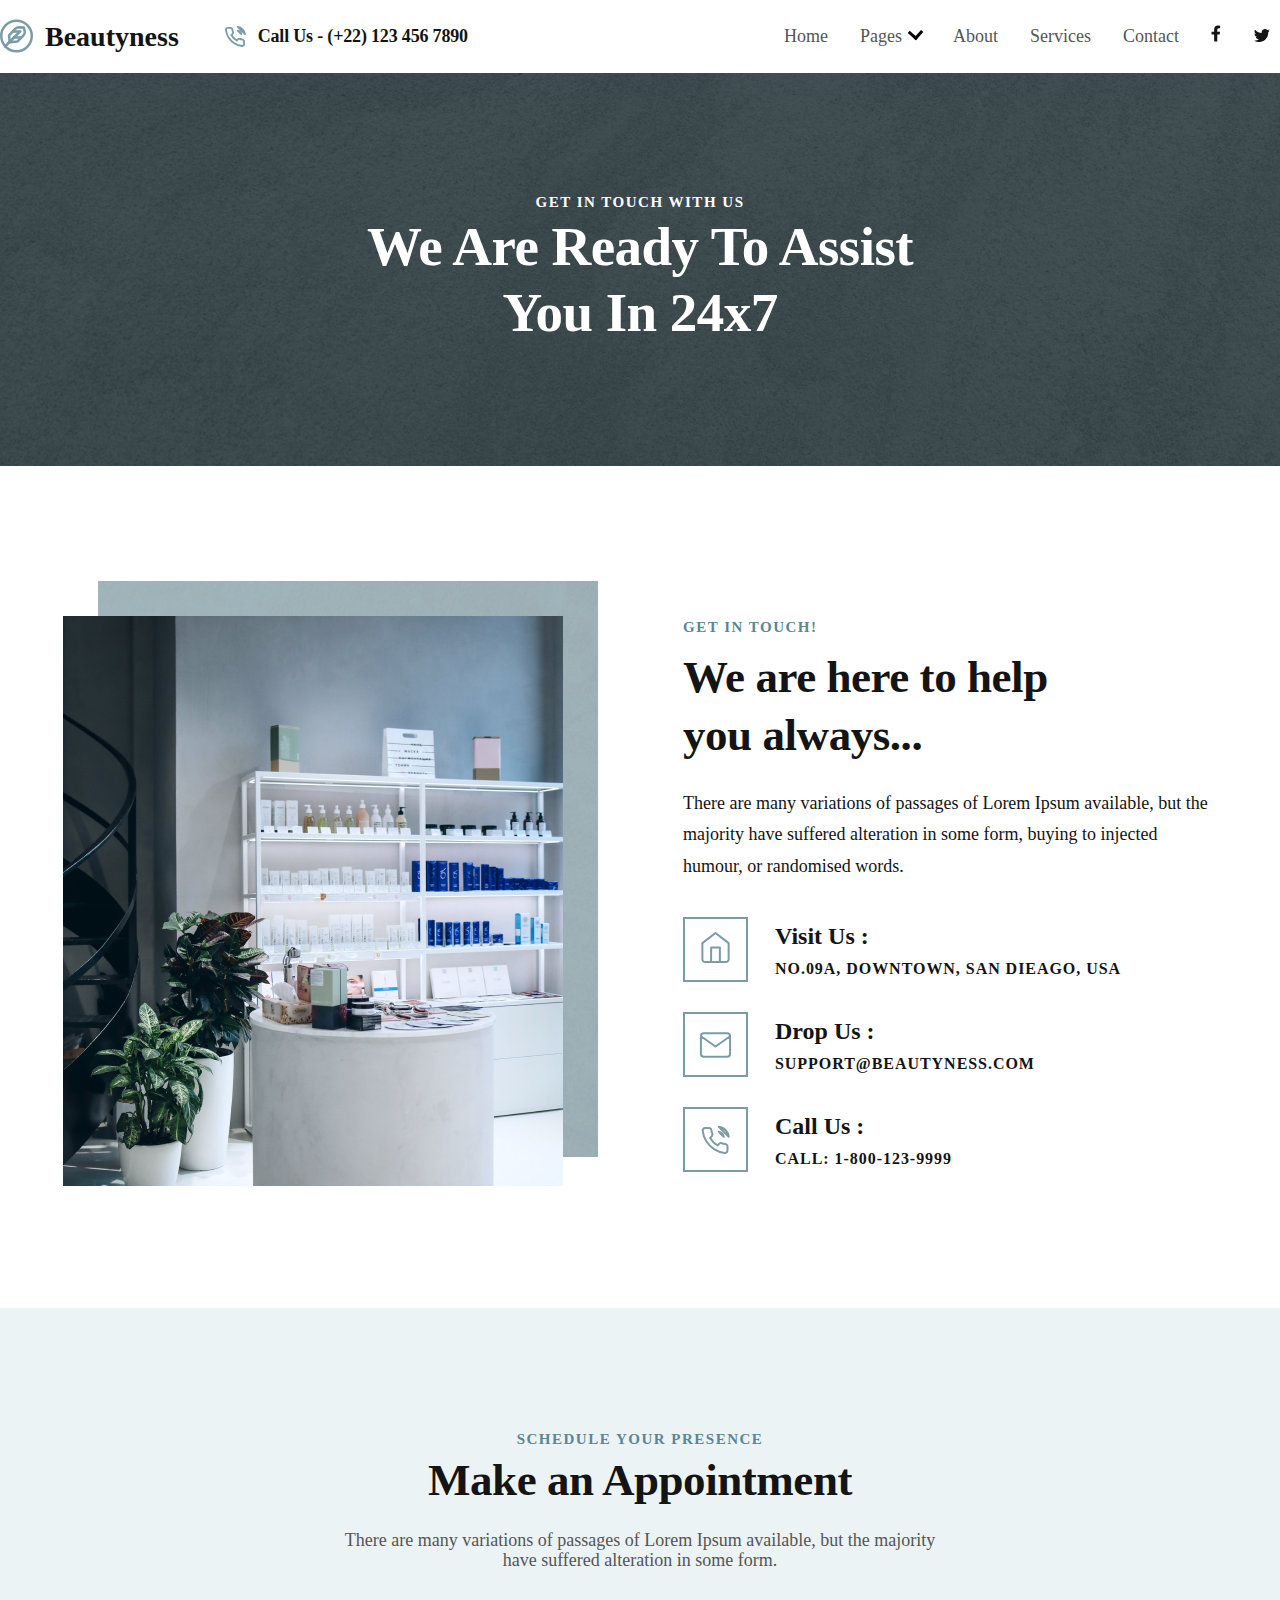
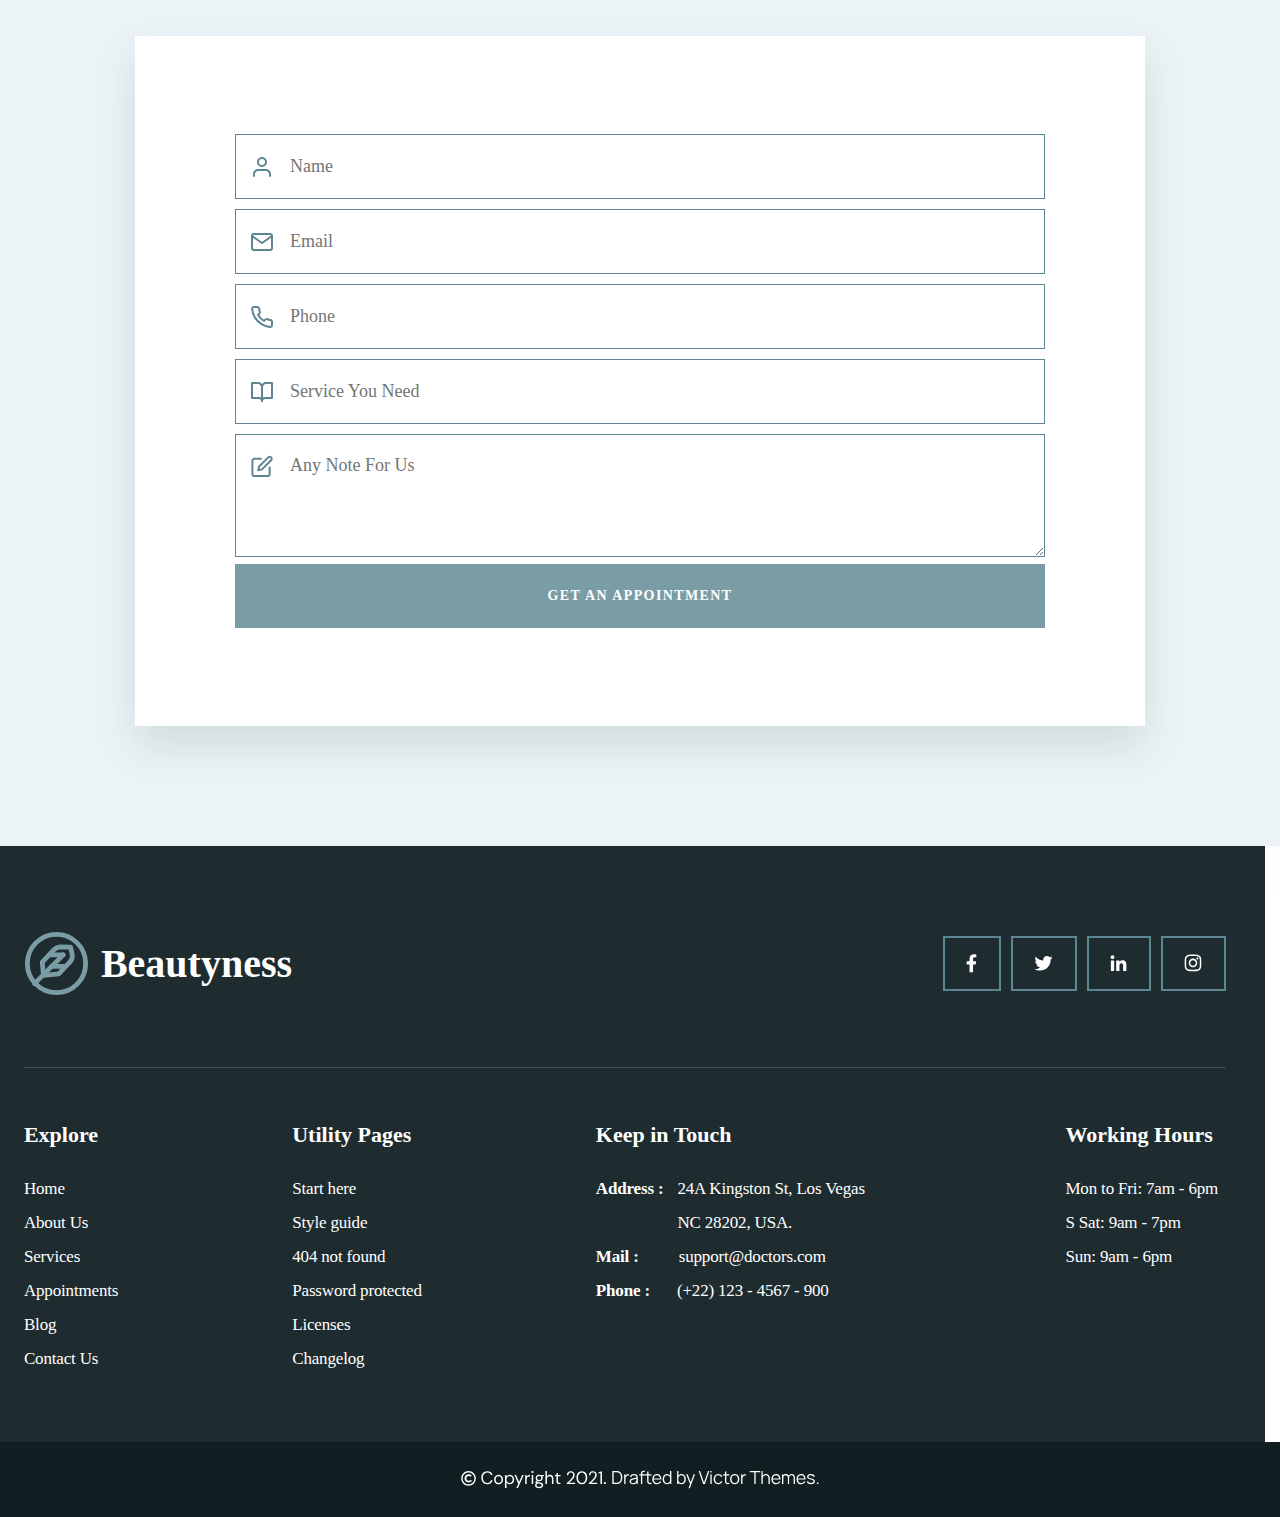
<file: contact.html>
<!DOCTYPE html>
<html lang="en">
<head>
    <meta charset="UTF-8">
    <meta name="viewport" content="width=device-width, initial-scale=1.0">
    <title>Beautyness</title>
    <link rel="icon" href="./img/header/Logo.svg">
    </link>
    <link rel="stylesheet" href="style/normalize.css">
    <link rel="stylesheet" href="style/main.css">
</head>
<body>
    <header class="header">
        <div class="container">
            <div class="header__contant">
                <div class="header__info">
                    <div class="logo">
                        <img src="./img/header/Logo.svg" alt="" class="logo__img">
                        <h1 class="logo__title">Beautyness</h1>
                    </div>
                    <div class="phone">
                        <img src="./img/header/phone.svg" alt="" class="phone__img">
                        <p class="phone__number">Call Us - (+22) 123 456 7890</p>
                    </div>
                </div>
                <nuv class="nuv">
                    <ul class="nuv__item">
                        <li class="nuv__link"><a href="index.html">Home</a></li>
                        <li class="nuv__link nuv__link_arrow">Pages</li>
                        <li class="nuv__link"><a href="about.html">About</a></li>
                        <li class="nuv__link"><a href="services.html">Services</a></li>
                        <li class="nuv__link">Contact</li>
                        <li class="nuv__link"><img class="nuv__icon" src="./img/header/f.svg" alt=""></li>
                        <li class="nuv__link"><img class="nuv__icon" src="./img/header/t.png" alt=""></li>
                        <li class="nuv__link"><img class="nuv__icon" src="./img/header/i.png" alt=""></li>
                        <!-- <li class="nuv__link"> -->
                        <button class="btn">
                            <img src="./img/header/kal.svg" alt="" class="btn__icon">
                            <p class="btn__title">RESERVATION</p>
                        </button>
                        <!-- </li> -->
                    </ul>
                </nuv>
            </div>
        </div>
    </header>
    <main class="main-hero contact-hero">
        <div class="container">
            <div class="about-hero__contant">
                <a href="#" class="title-link about-hero__title-link">GET IN TOUCH WITH US</a>
                    <div class="name about-hero__name">
                        <h2 class="title about-hero__title contact-hero__title">We Are Ready To Assist
                            You In 24x7</h2>
                    </div>
            </div>
        </div>
    </main>

    <section class="info-address">
        <div class="container">
            <div class="info-address__contant">
                <div class="info-address__img-block">
                <img src="./img/addres-info/Photo.jpg" alt="" class="info-address__img">
            </div>
            <div class="info-address__info">
                <a href="#" class="title-link info-address__title-link">Get in Touch!</a>
                <div class="name info-address__name">
                    <h2 class="title title-block  info-address__title-name">We are here to help you always...</h2>
                </div>
                <p class="text info-address__text">There are many variations of passages of Lorem Ipsum available, but
                    the majority have suffered alteration in some form, buying to injected humour, or
                    randomised words.</p>

                    <ul class="info-address__choice-list">
                        <li class="info-address__choice-item">
                            <img src="./img/addres-info/Icon1.svg" alt="" class="info-address__choice-img">
                            <div class="info-address__choice-value">
                                <h3 class="info-address__block-title">Visit Us :</h3>
                                <p class="info-address__block-text">NO.09a, Downtown, SAN DIEAGO, USA</p>
                            </div>
                        </li>
                        <li class="info-address__choice-item">
                            <img src="./img/addres-info/Icon2.svg" alt="" class="info-address__choice-img">
                            <div class="info-address__choice-value">
                                <h3 class="info-address__block-title">Drop Us :</h3>
                                <p class="info-address__block-text">support@beautyness.com</p>
                            </div>
                        </li>
                        <li class="info-address__choice-item">
                            <img src="./img/addres-info/Icon3.svg" alt="" class="info-address__choice-img">
                            <div class="info-address__choice-value">
                                <h3 class="info-address__block-title">Call Us :</h3>
                                <p class="info-address__block-text">Call: 1-800-123-9999</p>
                            </div>
                        </li>
                    </ul>
            </div>

        </div>
        </div>
    </section>

    <section class="form-contact background">
        <div class="container">
            <div class="form-contact__contant">
            <div class="form-contact__name">
                <a href="#" class="title-link form-contact__title-link">SCHEDULE YOUR PRESENCE</a>
                <div class="name info-address__name">
                    <h2 class="title title-block  form-contact__title-name">Make an Appointment</h2>
                </div>
                <p class="text form-contact__text">There are many variations of passages of Lorem Ipsum available, but the majority have suffered alteration in some form.</p>

            </div>
            <form action="" class="form form-contact__form">
                <div class="form__value">
                    <input type="text" class="form__input" name="name" placeholder="Name">
                    <img class="form__icon" src="./img/forms/User.svg" alt="">
                </div>
                <div class="form__value">
                    <input type="email" class="form__input" name="email" placeholder="Email">
                    <img class="form__icon" src="./img/forms/mail.svg" alt="">
                </div>
                <div class="form__value">
                    <input type="tel" class="form__input" name="phone" placeholder="Phone">
                    <img class="form__icon" src="./img/forms/phone.svg" alt="">
                </div>
                <div class="form__value">
                    <input type="text" class="form__input" name="service" placeholder="Service You Need">
                    <img class="form__icon" src="./img/forms/book-open.svg" alt="">
                </div>
                <div class="form__value">
                    <textarea class="form__comment" name="comment" id="" cols="136px" rows="399px"
                        placeholder="Any Note For Us"></textarea>
                    <img class="form__icon" src="./img/forms/edit.svg" alt="">
                </div>
                <button class="btn btn__title form__btn form-contact__btn">
                    <p class="form__title">GET AN APPOINTMENT</p>
                </button>
            </form>
        </div>
        </div>
    </section>

    <footer class="footer-contant" style="margin-top: 0;">
        <div class="container footer-contant__container">
            <div class="footer__contant">
                <div class="footer-contant__contacts">
                    <div class="logo">
                        <img src="./img/header/Logo.svg" alt="" class="logo__img footer-contant__img">
                        <h1 class="logo__title footer-contant__title">Beautyness</h1>
                    </div>
                    <ul class="footer-contant-list">
                        <li class="footer-contant-item">
                            <img src="./img/footer-contant/f.svg" alt="" class="footer-contant-icon">
                        </li>
                        <li class="footer-contant-item">
                            <img src="./img/footer-contant/p.svg" alt="" class="footer-contant-icon">
                        </li>
                        <li class="footer-contant-item">
                            <img src="./img/footer-contant/in.svg" alt="" class="footer-contant-icon">
                        </li>
                        <li class="footer-contant-item">
                            <img src="./img/footer-contant/i.svg" alt="" class="footer-contant-icon">
                        </li>
                    </ul>
                </div>
              <div class="footer-contant__info">
                    <ul class="footer-contant__info-list">
                        <li class="footer-contant__info-item-value">
                            <ul class="footer-contant__info-item-list">
                                <li class="footer-contant__info-title">Explore</li>
                                <li class="footer-contant__info-val">Home</li>
                                <li class="footer-contant__info-val">About Us</li>
                                <li class="footer-contant__info-val">Services</li>
                                <li class="footer-contant__info-val">Appointments</li>
                                <li class="footer-contant__info-val">Blog</li>
                                <li class="footer-contant__info-val">Contact Us</li>
                            </ul>
                        </li>
                        <li class="footer-contant__info-item-value">
                            <ul class="footer-contant__info-item-list">
                                <li class="footer-contant__info-title">Utility Pages</li>
                                <li class="footer-contant__info-val">Start here</li>
                                <li class="footer-contant__info-val">Style guide</li>
                                <li class="footer-contant__info-val"> 404 not found</li>
                                <li class="footer-contant__info-val">Password protected</li>
                                <li class="footer-contant__info-val">Licenses</li>
                                <li class="footer-contant__info-val">Changelog</li>
                            </ul>
                        </li>
                        <li class="footer-contant__info-item-value">
                            <ul class="footer-contant__info-item-list">
                                <li class="footer-contant__info-title">Keep in Touch</li>
                                <li class="footer-contant__info-val footer-contant__info-blockval">
                                    <div class="footer-contant__val-title">Address :</div>
                                    <div class="footer-contant__val-text">24A Kingston St, Los Vegas NC 28202, USA.</div>
                                </li>
                                <li class="footer-contant__info-val footer-contant__info-blockval" style="gap: 40px;">
                                    <div class="footer-contant__val-title">Mail :</div>
                                    <div class="footer-contant__val-text">support@doctors.com</div>
                                </li>
                                <li class="footer-contant__info-val footer-contant__info-blockval" style="gap: 27px;">
                                    <div class="footer-contant__val-title">Phone :</div>
                                    <div class="footer-contant__val-text">(+22) 123 - 4567 - 900</div>
                                </li>
                            </ul>
                        </li>
                        <li class="footer-contant__info-item-value">
                            <ul class="footer-contant__info-item-list">
                                <li class="footer-contant__info-title">Working Hours</li>
                                <li class="footer-contant__info-val">Mon to Fri: 7am - 6pm</li>
                                <li class="footer-contant__info-val">S Sat: 9am - 7pm</li>
                                <li class="footer-contant__info-val ">Sun: 9am - 6pm</li>
                            </ul>
                        </li>
                    </ul>
              </div>  
        </div>
        </div>
    </footer>
    <footer class="footer-wrap">
        <svg width="358" height="19" viewBox="0 0 358 19" fill="none" xmlns="http://www.w3.org/2000/svg">
            <path d="M7.53648 1.10938C3.52281 1.10938 0.270859 4.39062 0.270859 8.375C0.270859 12.3887 3.52281 15.6406 7.53648 15.6406C11.5209 15.6406 14.8021 12.3887 14.8021 8.375C14.8021 4.39062 11.5209 1.10938 7.53648 1.10938ZM7.53648 14.2344C4.28453 14.2344 1.67711 11.627 1.67711 8.375C1.67711 5.15234 4.28453 2.51562 7.53648 2.51562C10.7591 2.51562 13.3959 5.15234 13.3959 8.375C13.3959 11.627 10.7591 14.2344 7.53648 14.2344ZM10.6712 11.2754C10.7298 11.2461 10.7591 11.1289 10.7591 11.041C10.7591 10.9824 10.7298 10.8945 10.7005 10.8359L10.1146 10.0449C9.99742 9.86914 9.76305 9.83984 9.58727 9.98633C9.32359 10.2207 8.62047 10.7773 7.68297 10.7773C6.15953 10.7773 5.36852 9.54688 5.36852 8.3457C5.36852 7.02734 6.24742 5.97266 7.65367 5.97266C8.53258 5.97266 9.20641 6.44141 9.47008 6.64648C9.61656 6.76367 9.88023 6.73438 9.96812 6.55859L10.5248 5.73828C10.5541 5.67969 10.5834 5.5918 10.5834 5.5332C10.5834 5.47461 10.5248 5.35742 10.4662 5.29883C10.2025 5.03516 9.2357 4.27344 7.59508 4.27344C5.28062 4.27344 3.49352 6.03125 3.49352 8.3457C3.49352 10.6895 5.19273 12.5059 7.62437 12.5059C9.32359 12.5059 10.3783 11.5684 10.6712 11.2754ZM26.3282 14.216C25.0922 14.216 24.0242 13.946 23.1242 13.406C22.2362 12.854 21.5462 12.092 21.0542 11.12C20.5622 10.136 20.3162 8.996 20.3162 7.7C20.3162 6.416 20.5622 5.288 21.0542 4.316C21.5462 3.332 22.2362 2.564 23.1242 2.012C24.0242 1.46 25.0922 1.184 26.3282 1.184C27.7682 1.184 28.9382 1.532 29.8382 2.228C30.7502 2.912 31.3322 3.872 31.5842 5.108H29.9102C29.7182 4.328 29.3222 3.704 28.7222 3.236C28.1342 2.756 27.3362 2.516 26.3282 2.516C25.4282 2.516 24.6422 2.726 23.9702 3.146C23.2982 3.554 22.7762 4.148 22.4042 4.928C22.0442 5.696 21.8642 6.62 21.8642 7.7C21.8642 8.78 22.0442 9.71 22.4042 10.49C22.7762 11.258 23.2982 11.852 23.9702 12.272C24.6422 12.68 25.4282 12.884 26.3282 12.884C27.3362 12.884 28.1342 12.656 28.7222 12.2C29.3222 11.732 29.7182 11.114 29.9102 10.346H31.5842C31.3322 11.558 30.7502 12.506 29.8382 13.19C28.9382 13.874 27.7682 14.216 26.3282 14.216ZM37.5552 14.216C36.7152 14.216 35.9592 14.024 35.2872 13.64C34.6152 13.256 34.0812 12.716 33.6852 12.02C33.3012 11.312 33.1092 10.484 33.1092 9.536C33.1092 8.588 33.3072 7.766 33.7032 7.07C34.0992 6.362 34.6332 5.816 35.3052 5.432C35.9892 5.048 36.7512 4.856 37.5912 4.856C38.4312 4.856 39.1872 5.048 39.8592 5.432C40.5312 5.816 41.0592 6.362 41.4432 7.07C41.8392 7.766 42.0372 8.588 42.0372 9.536C42.0372 10.484 41.8392 11.312 41.4432 12.02C41.0472 12.716 40.5072 13.256 39.8232 13.64C39.1512 14.024 38.3952 14.216 37.5552 14.216ZM37.5552 12.92C38.0712 12.92 38.5512 12.794 38.9952 12.542C39.4392 12.29 39.7992 11.912 40.0752 11.408C40.3512 10.904 40.4892 10.28 40.4892 9.536C40.4892 8.792 40.3512 8.168 40.0752 7.664C39.8112 7.16 39.4572 6.782 39.0132 6.53C38.5692 6.278 38.0952 6.152 37.5912 6.152C37.0752 6.152 36.5952 6.278 36.1512 6.53C35.7072 6.782 35.3472 7.16 35.0712 7.664C34.7952 8.168 34.6572 8.792 34.6572 9.536C34.6572 10.28 34.7952 10.904 35.0712 11.408C35.3472 11.912 35.7012 12.29 36.1332 12.542C36.5772 12.794 37.0512 12.92 37.5552 12.92ZM43.9596 17.96V5.072H45.3276L45.4716 6.548C45.7596 6.116 46.1676 5.726 46.6956 5.378C47.2356 5.03 47.9196 4.856 48.7476 4.856C49.6356 4.856 50.4096 5.06 51.0696 5.468C51.7296 5.876 52.2396 6.434 52.5996 7.142C52.9716 7.85 53.1576 8.654 53.1576 9.554C53.1576 10.454 52.9716 11.258 52.5996 11.966C52.2396 12.662 51.7236 13.214 51.0516 13.622C50.3916 14.018 49.6176 14.216 48.7296 14.216C47.9976 14.216 47.3436 14.066 46.7676 13.766C46.2036 13.466 45.7716 13.046 45.4716 12.506V17.96H43.9596ZM48.5676 12.902C49.1676 12.902 49.6956 12.764 50.1516 12.488C50.6076 12.2 50.9676 11.804 51.2316 11.3C51.4956 10.796 51.6276 10.208 51.6276 9.536C51.6276 8.864 51.4956 8.276 51.2316 7.772C50.9676 7.268 50.6076 6.878 50.1516 6.602C49.6956 6.314 49.1676 6.17 48.5676 6.17C47.9676 6.17 47.4396 6.314 46.9836 6.602C46.5276 6.878 46.1676 7.268 45.9036 7.772C45.6396 8.276 45.5076 8.864 45.5076 9.536C45.5076 10.208 45.6396 10.796 45.9036 11.3C46.1676 11.804 46.5276 12.2 46.9836 12.488C47.4396 12.764 47.9676 12.902 48.5676 12.902ZM55.3336 17.96L57.5476 13.136H57.0256L53.4796 5.072H55.1176L58.0696 12.02L61.2016 5.072H62.7676L56.9176 17.96H55.3336ZM64.1836 14V5.072H65.5516L65.6776 6.782C65.9536 6.194 66.3736 5.726 66.9376 5.378C67.5016 5.03 68.1976 4.856 69.0256 4.856V6.44H68.6116C68.0836 6.44 67.5976 6.536 67.1536 6.728C66.7096 6.908 66.3556 7.22 66.0916 7.664C65.8276 8.108 65.6956 8.72 65.6956 9.5V14H64.1836ZM71.4606 3.092C71.1606 3.092 70.9086 2.996 70.7046 2.804C70.5126 2.6 70.4166 2.348 70.4166 2.048C70.4166 1.76 70.5126 1.52 70.7046 1.328C70.9086 1.136 71.1606 1.04 71.4606 1.04C71.7486 1.04 71.9946 1.136 72.1986 1.328C72.4026 1.52 72.5046 1.76 72.5046 2.048C72.5046 2.348 72.4026 2.6 72.1986 2.804C71.9946 2.996 71.7486 3.092 71.4606 3.092ZM70.7046 14V5.072H72.2166V14H70.7046ZM78.1973 11.192C77.6933 11.192 77.2313 11.126 76.8113 10.994L75.9113 11.84C76.0433 11.936 76.2053 12.02 76.3973 12.092C76.6013 12.152 76.8893 12.212 77.2613 12.272C77.6333 12.32 78.1553 12.374 78.8273 12.434C80.0273 12.518 80.8853 12.794 81.4013 13.262C81.9173 13.73 82.1753 14.342 82.1753 15.098C82.1753 15.614 82.0313 16.106 81.7433 16.574C81.4673 17.042 81.0353 17.426 80.4473 17.726C79.8713 18.026 79.1273 18.176 78.2153 18.176C77.4113 18.176 76.6973 18.068 76.0733 17.852C75.4493 17.648 74.9633 17.33 74.6153 16.898C74.2673 16.478 74.0933 15.944 74.0933 15.296C74.0933 14.96 74.1833 14.594 74.3633 14.198C74.5433 13.814 74.8793 13.448 75.3713 13.1C75.1073 12.992 74.8793 12.878 74.6873 12.758C74.5073 12.626 74.3393 12.482 74.1833 12.326V11.912L75.7133 10.4C75.0053 9.8 74.6513 9.008 74.6513 8.024C74.6513 7.436 74.7893 6.902 75.0653 6.422C75.3413 5.942 75.7433 5.564 76.2713 5.288C76.7993 5 77.4413 4.856 78.1973 4.856C78.7133 4.856 79.1813 4.928 79.6013 5.072H82.8953V6.206L81.2213 6.278C81.5693 6.782 81.7433 7.364 81.7433 8.024C81.7433 8.612 81.5993 9.146 81.3113 9.626C81.0353 10.106 80.6333 10.49 80.1053 10.778C79.5893 11.054 78.9533 11.192 78.1973 11.192ZM78.1973 9.95C78.8333 9.95 79.3373 9.788 79.7093 9.464C80.0933 9.128 80.2853 8.648 80.2853 8.024C80.2853 7.412 80.0933 6.944 79.7093 6.62C79.3373 6.284 78.8333 6.116 78.1973 6.116C77.5493 6.116 77.0333 6.284 76.6493 6.62C76.2773 6.944 76.0913 7.412 76.0913 8.024C76.0913 8.648 76.2773 9.128 76.6493 9.464C77.0333 9.788 77.5493 9.95 78.1973 9.95ZM75.5693 15.152C75.5693 15.752 75.8213 16.196 76.3253 16.484C76.8293 16.784 77.4593 16.934 78.2153 16.934C78.9593 16.934 79.5533 16.772 79.9973 16.448C80.4533 16.124 80.6813 15.692 80.6813 15.152C80.6813 14.768 80.5253 14.432 80.2133 14.144C79.9013 13.868 79.3253 13.706 78.4853 13.658C77.8253 13.61 77.2553 13.55 76.7753 13.478C76.2833 13.742 75.9593 14.024 75.8033 14.324C75.6473 14.636 75.5693 14.912 75.5693 15.152ZM84.4209 14V1.04H85.9329V6.602C86.2329 6.05 86.6589 5.624 87.2109 5.324C87.7629 5.012 88.3629 4.856 89.0109 4.856C90.0429 4.856 90.8709 5.18 91.4949 5.828C92.1189 6.464 92.4309 7.448 92.4309 8.78V14H90.9369V8.942C90.9369 7.082 90.1869 6.152 88.6869 6.152C87.9069 6.152 87.2529 6.434 86.7249 6.998C86.1969 7.55 85.9329 8.342 85.9329 9.374V14H84.4209ZM98.0697 14C97.2537 14 96.6117 13.802 96.1437 13.406C95.6757 13.01 95.4417 12.296 95.4417 11.264V6.35H93.8937V5.072H95.4417L95.6397 2.93H96.9537V5.072H99.5817V6.35H96.9537V11.264C96.9537 11.828 97.0677 12.212 97.2957 12.416C97.5237 12.608 97.9257 12.704 98.5017 12.704H99.4377V14H98.0697ZM105.798 14V12.938C106.65 12.266 107.454 11.588 108.21 10.904C108.978 10.208 109.656 9.524 110.244 8.852C110.844 8.18 111.312 7.52 111.648 6.872C111.996 6.224 112.17 5.6 112.17 5C112.17 4.556 112.092 4.142 111.936 3.758C111.792 3.374 111.552 3.068 111.216 2.84C110.88 2.6 110.424 2.48 109.848 2.48C109.296 2.48 108.834 2.606 108.462 2.858C108.09 3.098 107.808 3.422 107.616 3.83C107.436 4.238 107.346 4.676 107.346 5.144H105.888C105.888 4.316 106.062 3.608 106.41 3.02C106.758 2.42 107.232 1.964 107.832 1.652C108.432 1.34 109.11 1.184 109.866 1.184C110.982 1.184 111.894 1.502 112.602 2.138C113.322 2.762 113.682 3.698 113.682 4.946C113.682 5.69 113.496 6.428 113.124 7.16C112.752 7.88 112.278 8.582 111.702 9.266C111.126 9.938 110.508 10.568 109.848 11.156C109.2 11.744 108.594 12.272 108.03 12.74H114.114V14H105.798ZM120.855 14.216C119.739 14.216 118.773 13.946 117.957 13.406C117.153 12.854 116.535 12.092 116.103 11.12C115.671 10.136 115.455 8.996 115.455 7.7C115.455 6.404 115.671 5.27 116.103 4.298C116.535 3.314 117.153 2.552 117.957 2.012C118.773 1.46 119.739 1.184 120.855 1.184C121.971 1.184 122.931 1.46 123.735 2.012C124.539 2.552 125.157 3.314 125.589 4.298C126.021 5.27 126.237 6.404 126.237 7.7C126.237 8.996 126.021 10.136 125.589 11.12C125.157 12.092 124.539 12.854 123.735 13.406C122.931 13.946 121.971 14.216 120.855 14.216ZM120.855 12.884C121.587 12.884 122.241 12.68 122.817 12.272C123.405 11.852 123.861 11.258 124.185 10.49C124.521 9.71 124.689 8.78 124.689 7.7C124.689 6.62 124.521 5.696 124.185 4.928C123.861 4.16 123.405 3.572 122.817 3.164C122.241 2.744 121.587 2.534 120.855 2.534C120.111 2.534 119.451 2.744 118.875 3.164C118.299 3.572 117.843 4.16 117.507 4.928C117.171 5.696 117.003 6.62 117.003 7.7C117.003 8.78 117.171 9.71 117.507 10.49C117.843 11.258 118.299 11.852 118.875 12.272C119.451 12.68 120.111 12.884 120.855 12.884ZM127.868 14V12.938C128.72 12.266 129.524 11.588 130.28 10.904C131.048 10.208 131.726 9.524 132.314 8.852C132.914 8.18 133.382 7.52 133.718 6.872C134.066 6.224 134.24 5.6 134.24 5C134.24 4.556 134.162 4.142 134.006 3.758C133.862 3.374 133.622 3.068 133.286 2.84C132.95 2.6 132.494 2.48 131.918 2.48C131.366 2.48 130.904 2.606 130.532 2.858C130.16 3.098 129.878 3.422 129.686 3.83C129.506 4.238 129.416 4.676 129.416 5.144H127.958C127.958 4.316 128.132 3.608 128.48 3.02C128.828 2.42 129.302 1.964 129.902 1.652C130.502 1.34 131.18 1.184 131.936 1.184C133.052 1.184 133.964 1.502 134.672 2.138C135.392 2.762 135.752 3.698 135.752 4.946C135.752 5.69 135.566 6.428 135.194 7.16C134.822 7.88 134.348 8.582 133.772 9.266C133.196 9.938 132.578 10.568 131.918 11.156C131.27 11.744 130.664 12.272 130.1 12.74H136.184V14H127.868ZM139.429 14V3.092L137.395 3.542V2.498L139.933 1.4H140.959V14H139.429ZM143.87 14.09C143.57 14.09 143.318 13.994 143.114 13.802C142.922 13.598 142.826 13.352 142.826 13.064C142.826 12.776 142.922 12.536 143.114 12.344C143.318 12.14 143.57 12.038 143.87 12.038C144.158 12.038 144.398 12.14 144.59 12.344C144.794 12.536 144.896 12.776 144.896 13.064C144.896 13.352 144.794 13.598 144.59 13.802C144.398 13.994 144.158 14.09 143.87 14.09ZM151.286 14H155.219C155.345 14 155.579 13.997 155.921 13.991C156.263 13.985 156.584 13.961 156.884 13.919C157.868 13.781 158.69 13.418 159.35 12.83C160.01 12.236 160.505 11.48 160.835 10.562C161.165 9.638 161.33 8.624 161.33 7.52C161.33 6.416 161.165 5.405 160.835 4.487C160.505 3.569 160.01 2.813 159.35 2.219C158.69 1.619 157.868 1.253 156.884 1.121C156.572 1.079 156.251 1.055 155.921 1.049C155.591 1.043 155.357 1.04 155.219 1.04H151.286V14ZM152.654 12.731V2.309H155.219C155.453 2.309 155.714 2.318 156.002 2.336C156.296 2.348 156.545 2.375 156.749 2.417C157.499 2.549 158.108 2.855 158.576 3.335C159.044 3.809 159.386 4.406 159.602 5.126C159.818 5.846 159.926 6.644 159.926 7.52C159.926 8.378 159.818 9.17 159.602 9.896C159.392 10.622 159.053 11.225 158.585 11.705C158.117 12.185 157.505 12.491 156.749 12.623C156.545 12.665 156.299 12.695 156.011 12.713C155.729 12.725 155.465 12.731 155.219 12.731H152.654ZM163.199 14H164.522V9.149C164.522 8.567 164.588 7.988 164.72 7.412C164.858 6.83 165.17 6.347 165.656 5.963C166.01 5.675 166.394 5.51 166.808 5.468C167.228 5.42 167.618 5.438 167.978 5.522V4.28C167.552 4.172 167.069 4.169 166.529 4.271C165.989 4.367 165.527 4.583 165.143 4.919C164.855 5.135 164.603 5.435 164.387 5.819V4.28H163.199V14ZM171.935 14.27C173.633 14.27 174.866 13.643 175.634 12.389V14H176.813V7.961C176.813 7.601 176.795 7.247 176.759 6.899C176.723 6.551 176.645 6.236 176.525 5.954C176.267 5.324 175.826 4.844 175.202 4.514C174.584 4.178 173.831 4.01 172.943 4.01C171.875 4.01 171.005 4.25 170.333 4.73C169.661 5.21 169.211 5.885 168.983 6.755L170.27 7.133C170.456 6.485 170.777 6.011 171.233 5.711C171.695 5.411 172.259 5.261 172.925 5.261C173.849 5.261 174.509 5.477 174.905 5.909C175.301 6.335 175.505 6.986 175.517 7.862C175.085 7.922 174.608 7.985 174.086 8.051C173.57 8.117 173.051 8.192 172.529 8.276C172.007 8.36 171.527 8.456 171.089 8.564C170.363 8.756 169.769 9.077 169.307 9.527C168.845 9.971 168.614 10.592 168.614 11.39C168.614 11.906 168.737 12.383 168.983 12.821C169.229 13.259 169.598 13.61 170.09 13.874C170.588 14.138 171.203 14.27 171.935 14.27ZM172.088 13.127C171.566 13.127 171.146 13.043 170.828 12.875C170.516 12.701 170.288 12.482 170.144 12.218C170.006 11.948 169.937 11.672 169.937 11.39C169.937 10.862 170.114 10.466 170.468 10.202C170.822 9.938 171.206 9.746 171.62 9.626C172.154 9.482 172.775 9.365 173.483 9.275C174.191 9.185 174.863 9.101 175.499 9.023C175.499 9.245 175.49 9.5 175.472 9.788C175.46 10.07 175.427 10.331 175.373 10.571C175.247 11.303 174.899 11.912 174.329 12.398C173.765 12.884 173.018 13.127 172.088 13.127ZM179.939 14H181.262V5.414H183.917V4.28H181.262V3.416C181.262 2.396 181.763 1.886 182.765 1.886H183.917V0.77H182.675C182.303 0.77 181.928 0.809 181.55 0.887C181.172 0.964999 180.836 1.163 180.542 1.481C180.278 1.769 180.11 2.096 180.038 2.462C179.972 2.822 179.939 3.188 179.939 3.56V4.28H178.256V5.414H179.939V14ZM190.469 14V12.839C189.773 12.953 189.188 12.971 188.714 12.893C188.246 12.815 187.904 12.575 187.688 12.173C187.574 11.963 187.511 11.723 187.499 11.453C187.493 11.177 187.49 10.835 187.49 10.427V5.414H190.469V4.28H187.49V1.58H186.176V4.28H184.097V5.414H186.176V10.481C186.176 10.955 186.182 11.378 186.194 11.75C186.212 12.122 186.308 12.485 186.482 12.839C186.698 13.271 187.013 13.589 187.427 13.793C187.847 13.997 188.321 14.111 188.849 14.135C189.383 14.159 189.923 14.114 190.469 14ZM195.965 14.27C196.907 14.27 197.75 14.039 198.494 13.577C199.244 13.115 199.811 12.458 200.195 11.606L198.962 11.129C198.344 12.377 197.327 13.001 195.911 13.001C194.939 13.001 194.177 12.698 193.625 12.092C193.079 11.486 192.779 10.625 192.725 9.509H200.384C200.432 7.793 200.057 6.449 199.259 5.477C198.467 4.499 197.351 4.01 195.911 4.01C194.975 4.01 194.162 4.22 193.472 4.64C192.788 5.06 192.257 5.657 191.879 6.431C191.501 7.205 191.312 8.123 191.312 9.185C191.312 10.211 191.501 11.105 191.879 11.867C192.263 12.629 192.803 13.22 193.499 13.64C194.201 14.06 195.023 14.27 195.965 14.27ZM195.947 5.225C197.777 5.225 198.794 6.284 198.998 8.402H192.752C192.854 7.376 193.178 6.59 193.724 6.044C194.27 5.498 195.011 5.225 195.947 5.225ZM205.973 14.27C206.681 14.27 207.302 14.126 207.836 13.838C208.37 13.544 208.811 13.145 209.159 12.641V14H210.347V1.04H209.015V5.423C208.661 4.979 208.223 4.634 207.701 4.388C207.185 4.136 206.591 4.01 205.919 4.01C205.031 4.01 204.269 4.235 203.633 4.685C202.997 5.135 202.508 5.747 202.166 6.521C201.83 7.295 201.662 8.165 201.662 9.131C201.662 10.103 201.83 10.976 202.166 11.75C202.508 12.524 203 13.139 203.642 13.595C204.29 14.045 205.067 14.27 205.973 14.27ZM206.108 13.037C205.436 13.037 204.872 12.866 204.416 12.524C203.966 12.176 203.627 11.708 203.399 11.12C203.177 10.532 203.066 9.869 203.066 9.131C203.066 8.399 203.177 7.739 203.399 7.151C203.621 6.563 203.957 6.098 204.407 5.756C204.863 5.414 205.439 5.243 206.135 5.243C207.149 5.243 207.905 5.606 208.403 6.332C208.907 7.052 209.159 7.985 209.159 9.131C209.159 9.881 209.048 10.55 208.826 11.138C208.604 11.726 208.268 12.191 207.818 12.533C207.368 12.869 206.798 13.037 206.108 13.037ZM216.106 14H217.294V12.641C217.642 13.145 218.083 13.544 218.617 13.838C219.151 14.126 219.772 14.27 220.48 14.27C221.392 14.27 222.169 14.045 222.811 13.595C223.453 13.139 223.942 12.524 224.278 11.75C224.62 10.976 224.791 10.103 224.791 9.131C224.791 8.165 224.62 7.295 224.278 6.521C223.942 5.747 223.456 5.135 222.82 4.685C222.184 4.235 221.422 4.01 220.534 4.01C219.862 4.01 219.265 4.136 218.743 4.388C218.227 4.634 217.792 4.979 217.438 5.423V1.04H216.106V14ZM220.345 13.037C219.655 13.037 219.085 12.869 218.635 12.533C218.185 12.191 217.849 11.726 217.627 11.138C217.405 10.55 217.294 9.881 217.294 9.131C217.294 7.985 217.543 7.052 218.041 6.332C218.545 5.606 219.304 5.243 220.318 5.243C221.014 5.243 221.587 5.414 222.037 5.756C222.493 6.098 222.832 6.563 223.054 7.151C223.276 7.739 223.387 8.399 223.387 9.131C223.387 9.869 223.273 10.532 223.045 11.12C222.823 11.708 222.487 12.176 222.037 12.524C221.587 12.866 221.023 13.037 220.345 13.037ZM227.499 18.32H228.822L234.042 4.28H232.692L229.749 12.272L226.554 4.28H225.15L229.101 13.973L227.499 18.32ZM242.143 14H243.898L248.362 1.04H246.985L243.007 12.497L239.056 1.04H237.679L242.143 14ZM249.36 2.435H250.683V0.95H249.36V2.435ZM249.36 14H250.683V4.28H249.36V14ZM257.234 14.27C258.2 14.27 259.028 14.045 259.718 13.595C260.414 13.139 260.945 12.479 261.311 11.615L259.979 11.219C259.487 12.407 258.572 13.001 257.234 13.001C256.19 13.001 255.404 12.65 254.876 11.948C254.348 11.24 254.078 10.304 254.066 9.14C254.078 8.006 254.339 7.079 254.849 6.359C255.365 5.639 256.16 5.279 257.234 5.279C257.87 5.279 258.434 5.441 258.926 5.765C259.424 6.083 259.787 6.533 260.015 7.115L261.311 6.701C261.041 5.867 260.54 5.21 259.808 4.73C259.082 4.25 258.227 4.01 257.243 4.01C256.277 4.01 255.455 4.226 254.777 4.658C254.099 5.084 253.58 5.684 253.22 6.458C252.86 7.226 252.674 8.12 252.662 9.14C252.674 10.136 252.854 11.021 253.202 11.795C253.556 12.569 254.072 13.175 254.75 13.613C255.428 14.051 256.256 14.27 257.234 14.27ZM268.28 14V12.839C267.584 12.953 266.999 12.971 266.525 12.893C266.057 12.815 265.715 12.575 265.499 12.173C265.385 11.963 265.322 11.723 265.31 11.453C265.304 11.177 265.301 10.835 265.301 10.427V5.414H268.28V4.28H265.301V1.58H263.987V4.28H261.908V5.414H263.987V10.481C263.987 10.955 263.993 11.378 264.005 11.75C264.023 12.122 264.119 12.485 264.293 12.839C264.509 13.271 264.824 13.589 265.238 13.793C265.658 13.997 266.132 14.111 266.66 14.135C267.194 14.159 267.734 14.114 268.28 14ZM273.723 14.27C274.683 14.27 275.505 14.054 276.189 13.622C276.879 13.19 277.407 12.59 277.773 11.822C278.145 11.048 278.331 10.151 278.331 9.131C278.331 8.129 278.148 7.244 277.782 6.476C277.422 5.702 276.897 5.099 276.207 4.667C275.523 4.229 274.695 4.01 273.723 4.01C272.775 4.01 271.956 4.226 271.266 4.658C270.582 5.084 270.054 5.681 269.682 6.449C269.31 7.217 269.124 8.111 269.124 9.131C269.124 10.133 269.304 11.021 269.664 11.795C270.03 12.569 270.555 13.175 271.239 13.613C271.929 14.051 272.757 14.27 273.723 14.27ZM273.723 13.001C272.673 13.001 271.878 12.65 271.338 11.948C270.798 11.24 270.528 10.301 270.528 9.131C270.528 7.997 270.789 7.073 271.311 6.359C271.833 5.639 272.637 5.279 273.723 5.279C274.797 5.279 275.598 5.63 276.126 6.332C276.66 7.028 276.927 7.961 276.927 9.131C276.927 10.277 276.663 11.21 276.135 11.93C275.607 12.644 274.803 13.001 273.723 13.001ZM280.136 14H281.459V9.149C281.459 8.567 281.525 7.988 281.657 7.412C281.795 6.83 282.107 6.347 282.593 5.963C282.947 5.675 283.331 5.51 283.745 5.468C284.165 5.42 284.555 5.438 284.915 5.522V4.28C284.489 4.172 284.006 4.169 283.466 4.271C282.926 4.367 282.464 4.583 282.08 4.919C281.792 5.135 281.54 5.435 281.324 5.819V4.28H280.136V14ZM293.313 14H294.636V2.309H299.163V1.04H288.786V2.309H293.313V14ZM300.417 14H301.749V8.816C301.749 7.718 301.995 6.857 302.487 6.233C302.979 5.609 303.693 5.297 304.629 5.297C305.307 5.297 305.853 5.462 306.267 5.792C306.681 6.116 306.981 6.56 307.167 7.124C307.353 7.688 307.446 8.327 307.446 9.041V14H308.778V8.654C308.778 8.108 308.709 7.562 308.571 7.016C308.439 6.47 308.223 5.972 307.923 5.522C307.623 5.072 307.224 4.712 306.726 4.442C306.228 4.172 305.613 4.037 304.881 4.037C304.185 4.037 303.555 4.172 302.991 4.442C302.433 4.706 301.974 5.102 301.614 5.63V1.04H300.417V14ZM315.047 14.27C315.989 14.27 316.832 14.039 317.576 13.577C318.326 13.115 318.893 12.458 319.277 11.606L318.044 11.129C317.426 12.377 316.409 13.001 314.993 13.001C314.021 13.001 313.259 12.698 312.707 12.092C312.161 11.486 311.861 10.625 311.807 9.509H319.466C319.514 7.793 319.139 6.449 318.341 5.477C317.549 4.499 316.433 4.01 314.993 4.01C314.057 4.01 313.244 4.22 312.554 4.64C311.87 5.06 311.339 5.657 310.961 6.431C310.583 7.205 310.394 8.123 310.394 9.185C310.394 10.211 310.583 11.105 310.961 11.867C311.345 12.629 311.885 13.22 312.581 13.64C313.283 14.06 314.105 14.27 315.047 14.27ZM315.029 5.225C316.859 5.225 317.876 6.284 318.08 8.402H311.834C311.936 7.376 312.26 6.59 312.806 6.044C313.352 5.498 314.093 5.225 315.029 5.225ZM321.01 14H322.342V7.727C322.342 6.965 322.549 6.356 322.963 5.9C323.377 5.438 323.92 5.207 324.592 5.207C325.264 5.207 325.804 5.432 326.212 5.882C326.626 6.326 326.833 6.935 326.833 7.709L326.824 14H328.129L328.138 7.727C328.138 7.121 328.249 6.635 328.471 6.269C328.699 5.897 328.987 5.627 329.335 5.459C329.683 5.291 330.04 5.207 330.406 5.207C331.048 5.207 331.576 5.423 331.99 5.855C332.41 6.281 332.62 6.869 332.62 7.619L332.611 14H333.934L333.943 7.367C333.943 6.341 333.649 5.528 333.061 4.928C332.479 4.322 331.696 4.019 330.712 4.019C330.064 4.019 329.482 4.166 328.966 4.46C328.45 4.748 328.051 5.147 327.769 5.657C327.505 5.123 327.124 4.718 326.626 4.442C326.134 4.16 325.57 4.019 324.934 4.019C324.358 4.019 323.833 4.136 323.359 4.37C322.885 4.598 322.498 4.91 322.198 5.306V4.28H321.01V14ZM340.14 14.27C341.082 14.27 341.925 14.039 342.669 13.577C343.419 13.115 343.986 12.458 344.37 11.606L343.137 11.129C342.519 12.377 341.502 13.001 340.086 13.001C339.114 13.001 338.352 12.698 337.8 12.092C337.254 11.486 336.954 10.625 336.9 9.509H344.559C344.607 7.793 344.232 6.449 343.434 5.477C342.642 4.499 341.526 4.01 340.086 4.01C339.15 4.01 338.337 4.22 337.647 4.64C336.963 5.06 336.432 5.657 336.054 6.431C335.676 7.205 335.487 8.123 335.487 9.185C335.487 10.211 335.676 11.105 336.054 11.867C336.438 12.629 336.978 13.22 337.674 13.64C338.376 14.06 339.198 14.27 340.14 14.27ZM340.122 5.225C341.952 5.225 342.969 6.284 343.173 8.402H336.927C337.029 7.376 337.353 6.59 337.899 6.044C338.445 5.498 339.186 5.225 340.122 5.225ZM350.003 14.261C351.197 14.261 352.133 14 352.811 13.478C353.495 12.95 353.837 12.227 353.837 11.309C353.837 10.805 353.729 10.382 353.513 10.04C353.303 9.698 352.94 9.401 352.424 9.149C351.914 8.897 351.212 8.657 350.318 8.429C349.556 8.237 348.968 8.06 348.554 7.898C348.146 7.736 347.864 7.565 347.708 7.385C347.552 7.199 347.474 6.977 347.474 6.719C347.474 6.257 347.69 5.888 348.122 5.612C348.554 5.336 349.115 5.204 349.805 5.216C350.537 5.228 351.14 5.402 351.614 5.738C352.088 6.068 352.373 6.518 352.469 7.088L353.819 6.845C353.753 6.281 353.543 5.786 353.189 5.36C352.835 4.934 352.367 4.604 351.785 4.37C351.209 4.13 350.555 4.01 349.823 4.01C349.091 4.01 348.446 4.127 347.888 4.361C347.336 4.589 346.904 4.913 346.592 5.333C346.286 5.747 346.133 6.23 346.133 6.782C346.133 7.232 346.235 7.616 346.439 7.934C346.649 8.246 347.006 8.525 347.51 8.771C348.014 9.011 348.704 9.251 349.58 9.491C350.402 9.713 351.017 9.905 351.425 10.067C351.839 10.229 352.115 10.406 352.253 10.598C352.391 10.784 352.46 11.027 352.46 11.327C352.46 11.855 352.247 12.275 351.821 12.587C351.395 12.899 350.813 13.055 350.075 13.055C349.319 13.055 348.683 12.893 348.167 12.569C347.651 12.239 347.324 11.798 347.186 11.246L345.836 11.471C346.004 12.347 346.454 13.031 347.186 13.523C347.924 14.015 348.863 14.261 350.003 14.261ZM355.905 14H357.444V12.461H355.905V14Z" fill="white"/>
            </svg>                
    </footer>
</body>
</html>
</file>
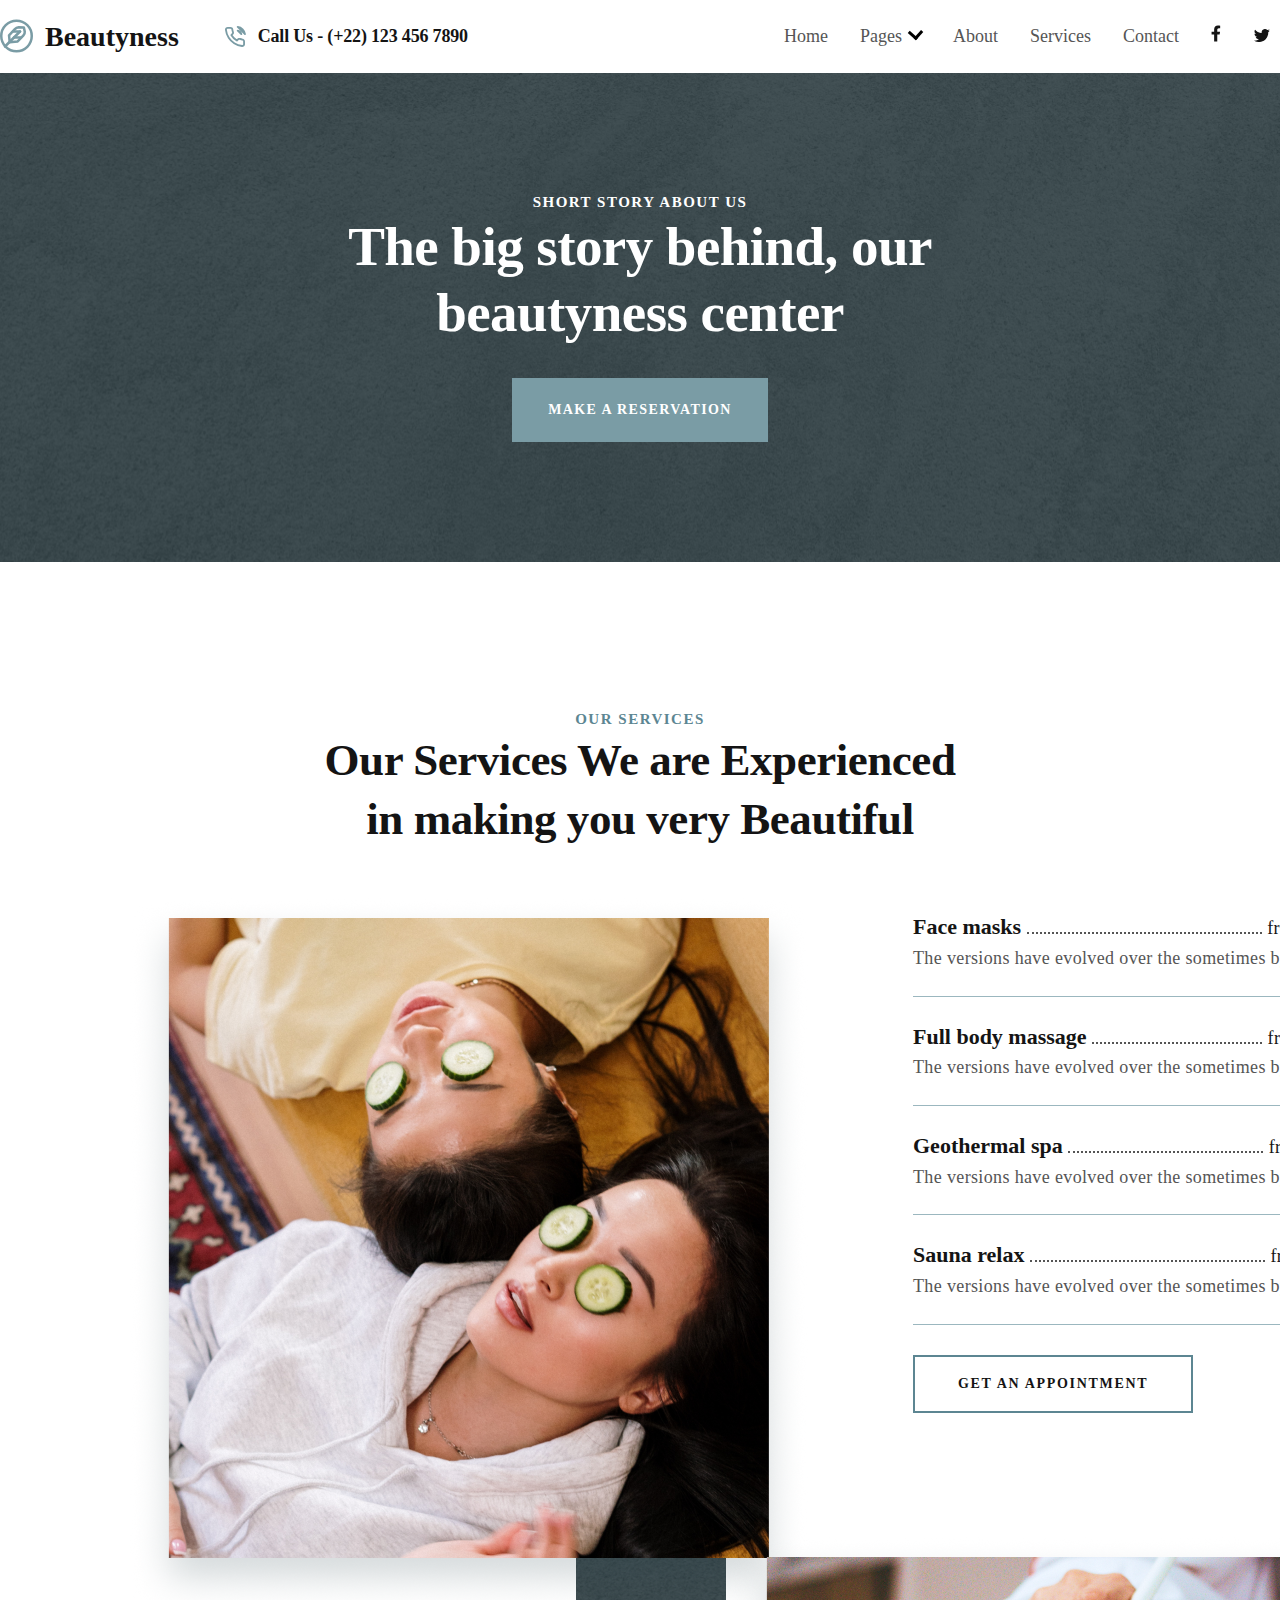
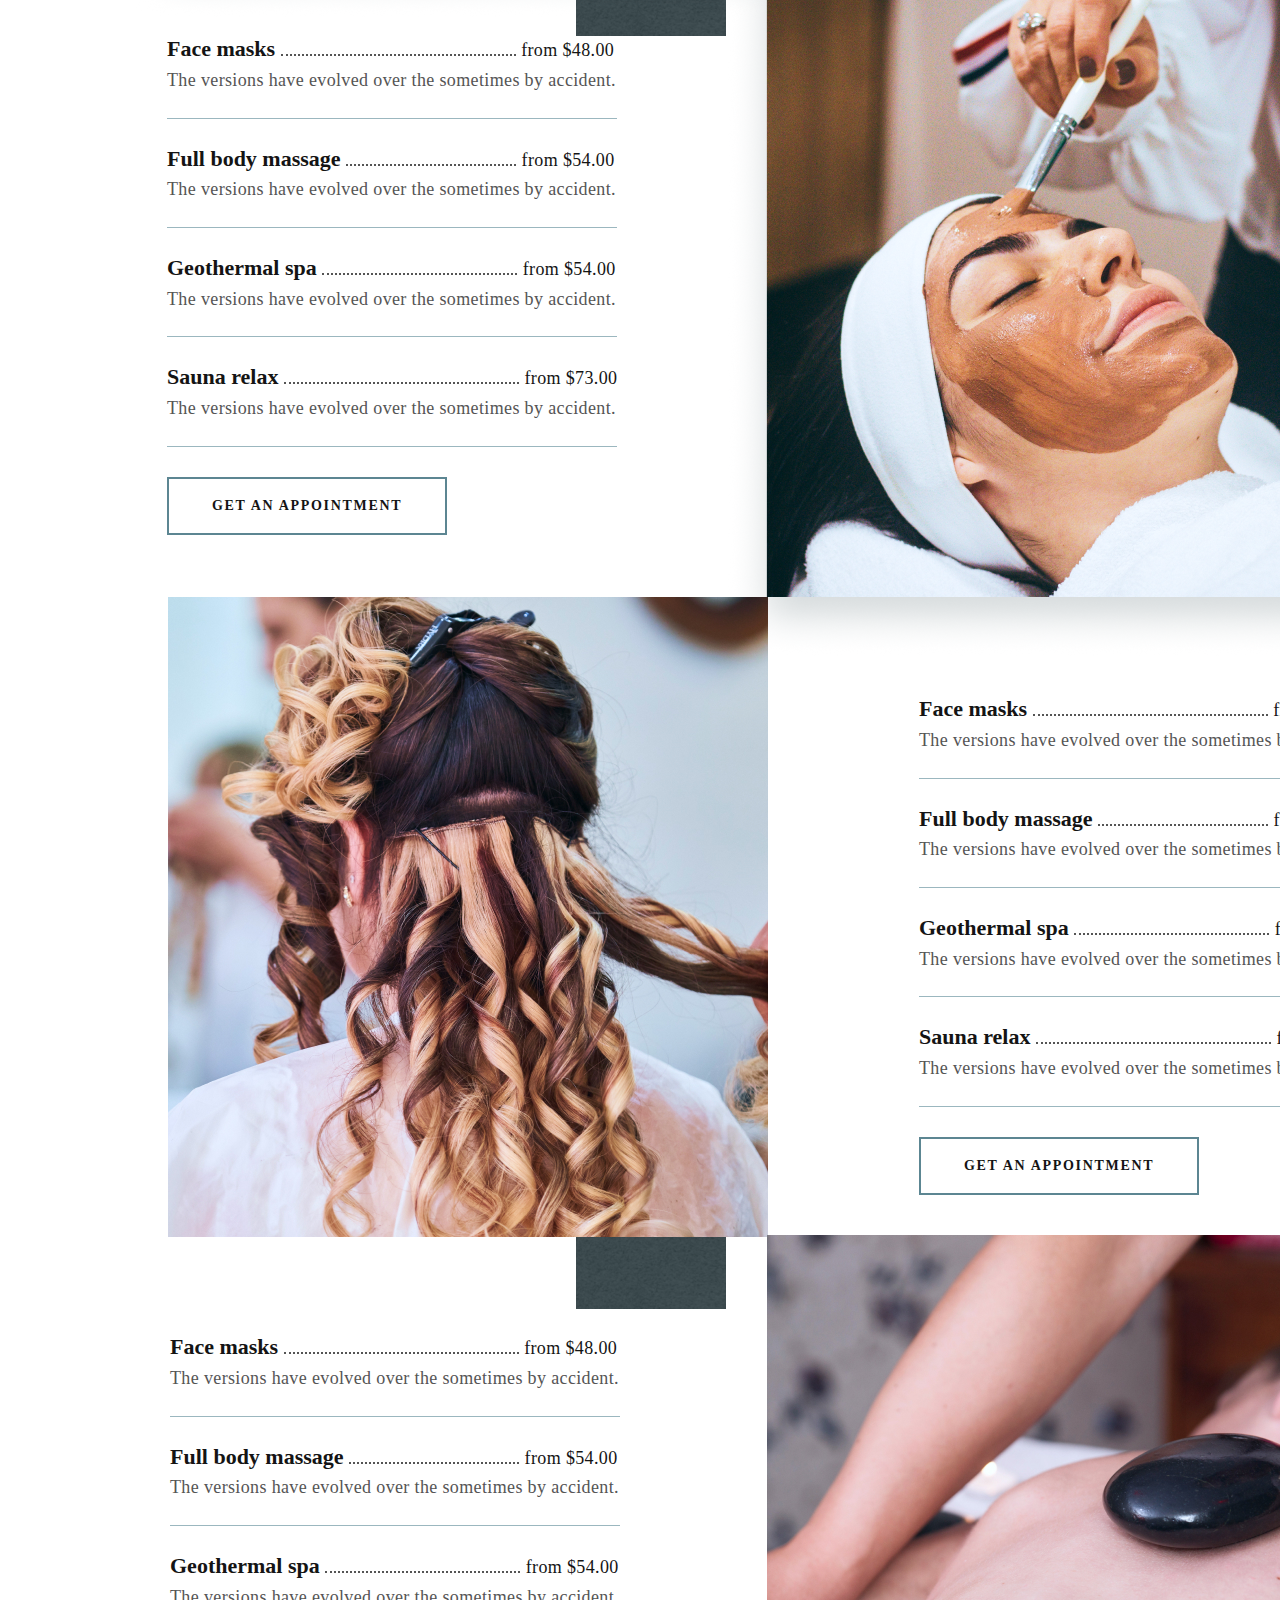
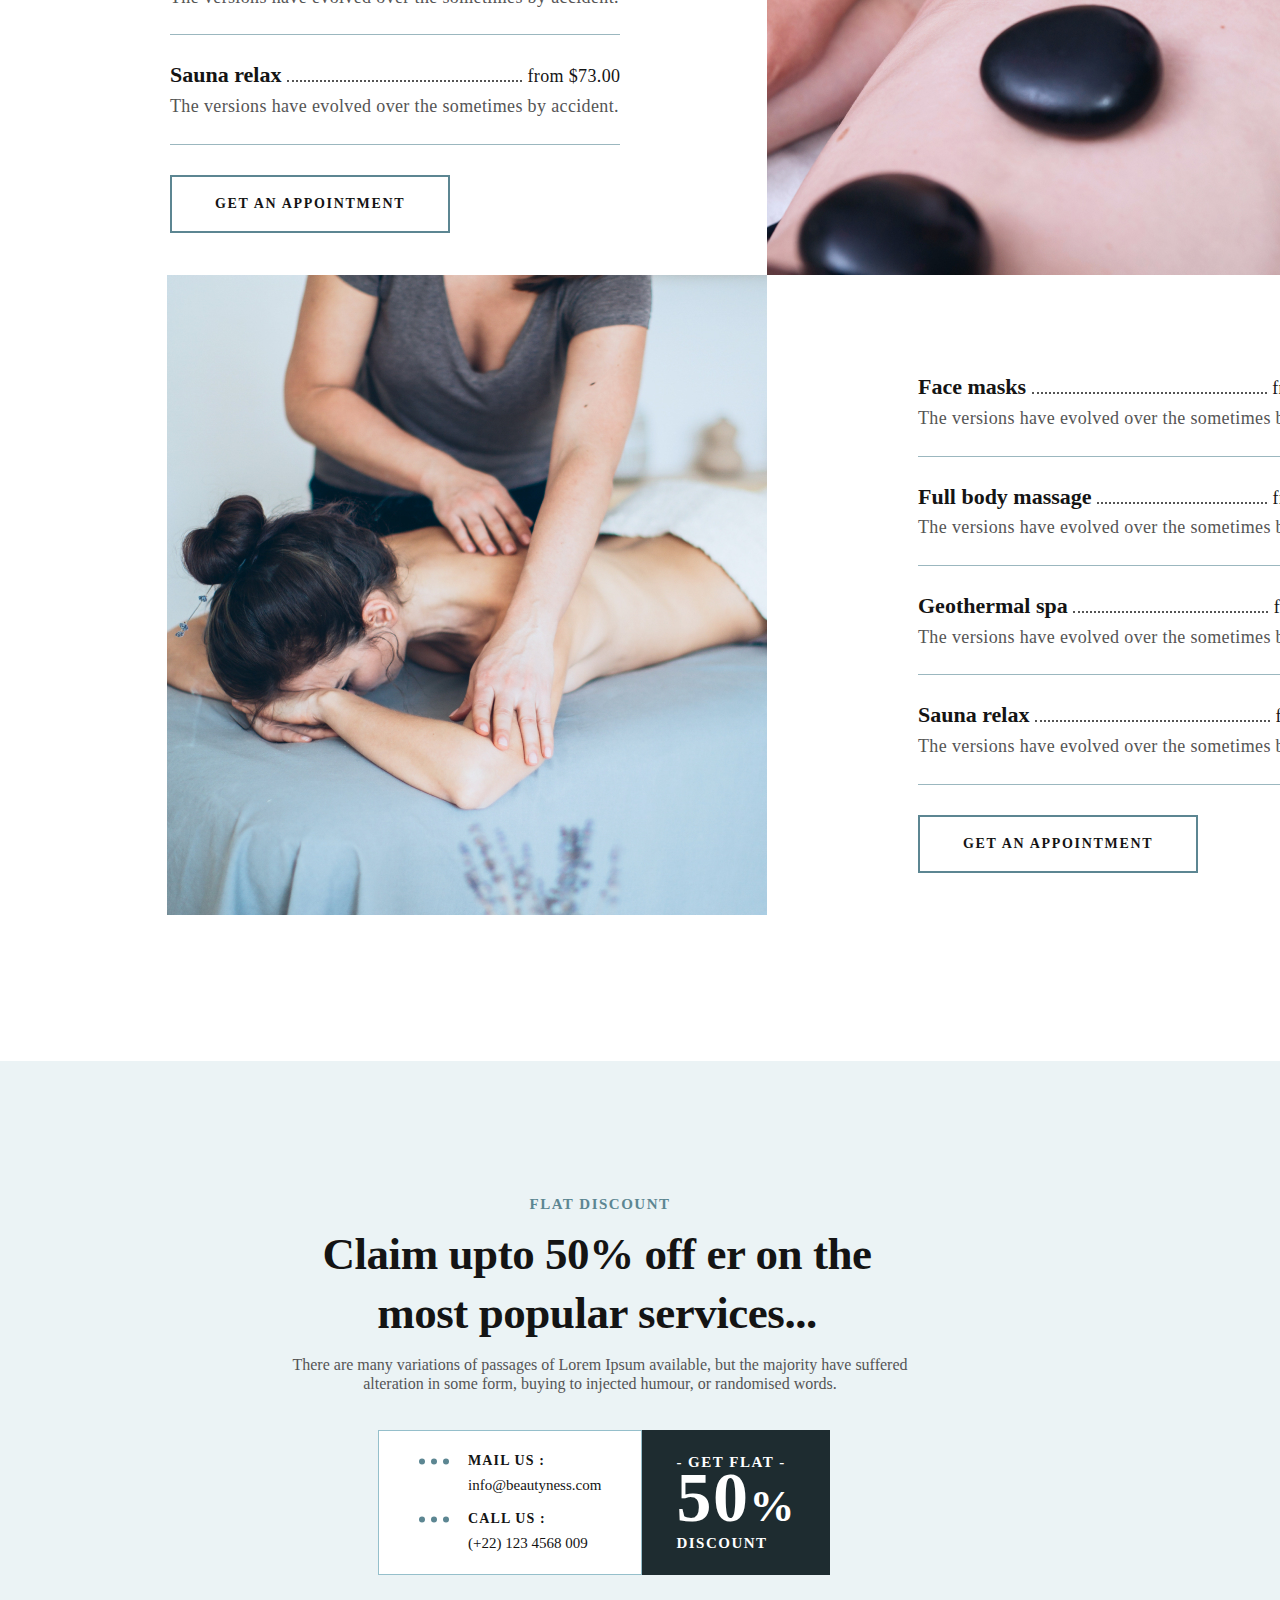
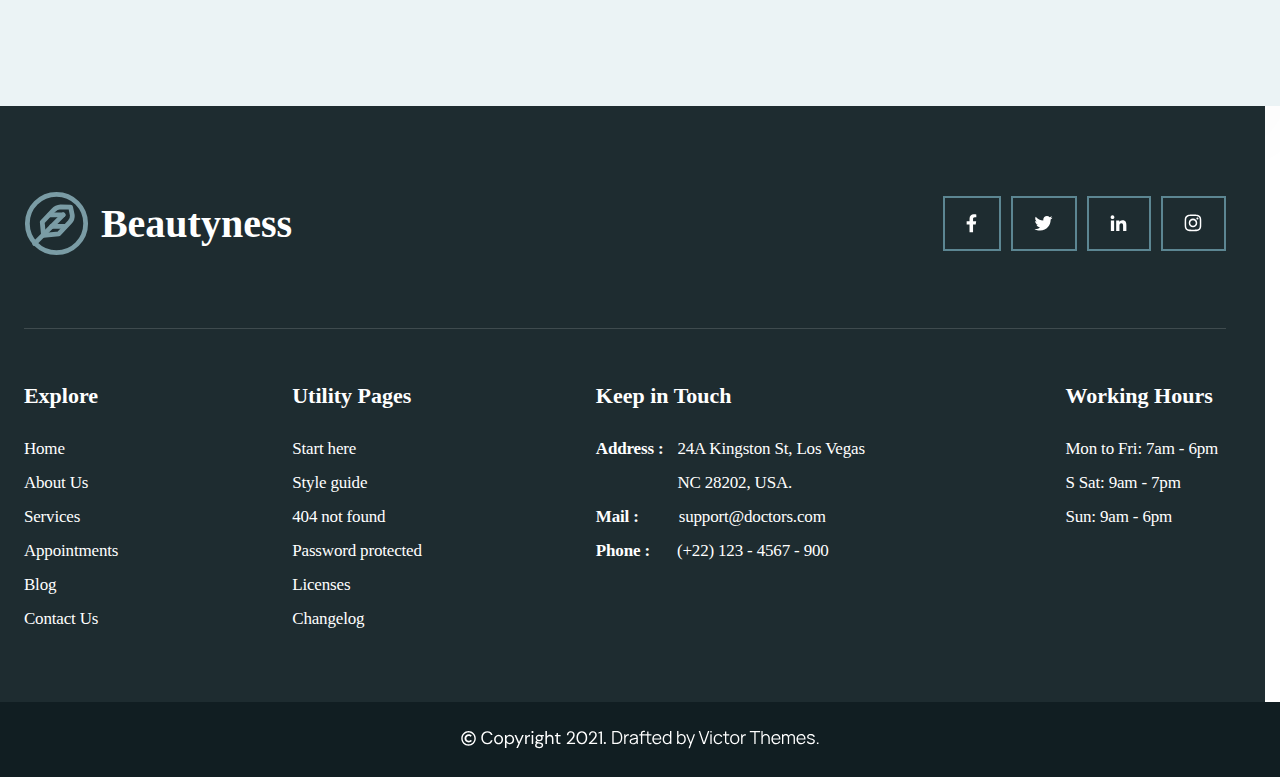
<file: services.html>
<!DOCTYPE html>
<html lang="en">
<head>
    <meta charset="UTF-8">
    <meta name="viewport" content="width=device-width, initial-scale=1.0">
    <title>Beautyness</title>
    <link rel="icon" href="./img/header/Logo.svg">
    </link>
    <link rel="stylesheet" href="style/normalize.css">
    <link rel="stylesheet" href="style/main.css">
</head>
<body>
    <div class="wrapper">
        <header class="header">
            <div class="container">
                <div class="header__contant">
                    <div class="header__info">
                        <div class="logo">
                            <img src="./img/header/Logo.svg" alt="" class="logo__img">
                            <h1 class="logo__title">Beautyness</h1>
                        </div>
                        <div class="phone">
                            <img src="./img/header/phone.svg" alt="" class="phone__img">
                            <p class="phone__number">Call Us - (+22) 123 456 7890</p>
                        </div>
                    </div>
                    <nuv class="nuv">
                        <ul class="nuv__item">
                            <li class="nuv__link"><a href="index.html">Home</a></li>
                            <li class="nuv__link nuv__link_arrow">Pages</li>
                            <li class="nuv__link"><a href="about.html">About</a></li>
                            <li class="nuv__link">Services</li>
                            <li class="nuv__link"><a href="contact.html">Contact</a></li>
                            <li class="nuv__link"><img class="nuv__icon" src="./img/header/f.svg" alt=""></li>
                            <li class="nuv__link"><img class="nuv__icon" src="./img/header/t.png" alt=""></li>
                            <li class="nuv__link"><img class="nuv__icon" src="./img/header/i.png" alt=""></li>
                            <!-- <li class="nuv__link"> -->
                            <button class="btn">
                                <img src="./img/header/kal.svg" alt="" class="btn__icon">
                                <p class="btn__title">RESERVATION</p>
                            </button>
                            <!-- </li> -->
                        </ul>
                    </nuv>
                </div>
            </div>
        </header>
        <main class="main-hero service-hero">
            <div class="container">
                <div class="about-hero__contant">
                    <a href="#" class="title-link about-hero__title-link">SHORT STORY ABOUT US</a>
                        <div class="name about-hero__name">
                            <h2 class="title about-hero__title">The big story behind, our beautyness center</h2>
                        </div>
                        <button class="btn btn__title">Make a reservation</button>
                </div>
            </div>
        </main>

        <section class="offers service-offers">
            <div class="container offers__container">
                <a href="#" class="title-link offers__title-link">Our Services</a>
                <div class="name offers__name">
                    <h2 class="title title-block offers__title">Our Services
                        We are Experienced in making you very Beautiful</h2>
                </div>
                <div class="offers__contant">
                    <div class="offers__block-top">
                        <img src="./img/offers/Image1.png" alt="" class="offers__img offers__img-left">
                        <ul class="offers__list offers__list-transform">
                            <li class="offers__item">
                                <p class="offers__item-title">Face masks <span class="point"></span> <span
                                        class="offers__item-text">from $48.00</span></p>
                                <p class="text offers__item-text">The versions have evolved over the sometimes by accident.
                                </p>
                            </li>
                            <li class="offers__item">
                                <p class="offers__item-title">Full body massage <span class="point"
                                        style="width: 170px;"></span> <span class="offers__item-text">from $54.00</span>
                                </p>
                                <p class="text offers__item-text">The versions have evolved over the sometimes by accident.
                                </p>
                            </li>
                            <li class="offers__item">
                                <p class="offers__item-title">Geothermal spa <span class="point"
                                        style="width: 195px;"></span> <span class="offers__item-text">from $54.00</span>
                                </p>
                                <p class="text offers__item-text">The versions have evolved over the sometimes by accident.
                                </p>
                            </li>
                            <li class="offers__item">
                                <p class="offers__item-title">Sauna relax <span class="point"></span> <span
                                        class="offers__item-text">from $73.00</span></p>
                                <p class="text offers__item-text">The versions have evolved over the sometimes by accident.
                                </p>
                            </li>
                            <li class="offers__item ">
                                <button class="button service__btn offers__item-btn">GET AN APPOINTMENT</button>
                            </li>
                        </ul>
                    </div>
                    <div class="offers__block offers__block_one"></div>
                    <div class="offers__block-bottom">
                        <ul class="offers__list ">
                            <li class="offers__item">
                                <p class="offers__item-title">Face masks <span class="point"></span> <span
                                        class="offers__item-text">from $48.00</span></p>
                                <p class="text offers__item-text">The versions have evolved over the sometimes by accident.
                                </p>
                            </li>
                            <li class="offers__item">
                                <p class="offers__item-title">Full body massage <span class="point"
                                        style="width: 170px;"></span> <span class="offers__item-text">from $54.00</span>
                                </p>
                                <p class="text offers__item-text">The versions have evolved over the sometimes by accident.
                                </p>
                            </li>
                            <li class="offers__item">
                                <p class="offers__item-title">Geothermal spa <span class="point"
                                        style="width: 195px;"></span> <span class="offers__item-text">from $54.00</span>
                                </p>
                                <p class="text offers__item-text">The versions have evolved over the sometimes by accident.
                                </p>
                            </li>
                            <li class="offers__item">
                                <p class="offers__item-title">Sauna relax <span class="point"></span> <span
                                        class="offers__item-text">from $73.00</span></p>
                                <p class="text offers__item-text">The versions have evolved over the sometimes by accident.
                                </p>
                            </li>
                            <li class="offers__item ">
                                <button class="button service__btn offers__item-btn">GET AN APPOINTMENT</button>
                            </li>
                        </ul>
                        <img src="./img/offers/Image2.png" alt="" class="offers__img offers__img-right">
                    </div>
                    <div class="offers__block offers__block_two"></div>
                    <div class="offers__block-top offers__block-top_second"> 
                        <img src="./img/offers/Photo.jpg" alt="" class="offers__img offers__img-left">
                        <ul class="offers__list">
                            <li class="offers__item">
                                <p class="offers__item-title">Face masks <span class="point"></span> <span
                                        class="offers__item-text">from $48.00</span></p>
                                <p class="text offers__item-text">The versions have evolved over the sometimes by accident.
                                </p>
                            </li>
                            <li class="offers__item">
                                <p class="offers__item-title">Full body massage <span class="point"
                                        style="width: 170px;"></span> <span class="offers__item-text">from $54.00</span>
                                </p>
                                <p class="text offers__item-text">The versions have evolved over the sometimes by accident.
                                </p>
                            </li>
                            <li class="offers__item">
                                <p class="offers__item-title">Geothermal spa <span class="point"
                                        style="width: 195px;"></span> <span class="offers__item-text">from $54.00</span>
                                </p>
                                <p class="text offers__item-text">The versions have evolved over the sometimes by accident.
                                </p>
                            </li>
                            <li class="offers__item">
                                <p class="offers__item-title">Sauna relax <span class="point"></span> <span
                                        class="offers__item-text">from $73.00</span></p>
                                <p class="text offers__item-text">The versions have evolved over the sometimes by accident.
                                </p>
                            </li>
                            <li class="offers__item ">
                                <button class="button service__btn offers__item-btn">GET AN APPOINTMENT</button>
                            </li>
                        </ul>
                    </div>
                    <div class="offers__block-bottom offers__block-bottom_second">
                        <ul class="offers__list ">
                            <li class="offers__item">
                                <p class="offers__item-title">Face masks <span class="point"></span> <span
                                        class="offers__item-text">from $48.00</span></p>
                                <p class="text offers__item-text">The versions have evolved over the sometimes by accident.
                                </p>
                            </li>
                            <li class="offers__item">
                                <p class="offers__item-title">Full body massage <span class="point"
                                        style="width: 170px;"></span> <span class="offers__item-text">from $54.00</span>
                                </p>
                                <p class="text offers__item-text">The versions have evolved over the sometimes by accident.
                                </p>
                            </li>
                            <li class="offers__item">
                                <p class="offers__item-title">Geothermal spa <span class="point"
                                        style="width: 195px;"></span> <span class="offers__item-text">from $54.00</span>
                                </p>
                                <p class="text offers__item-text">The versions have evolved over the sometimes by accident.
                                </p>
                            </li>
                            <li class="offers__item">
                                <p class="offers__item-title">Sauna relax <span class="point"></span> <span
                                        class="offers__item-text">from $73.00</span></p>
                                <p class="text offers__item-text">The versions have evolved over the sometimes by accident.
                                </p>
                            </li>
                            <li class="offers__item ">
                                <button class="button service__btn offers__item-btn">GET AN APPOINTMENT</button>
                            </li>
                        </ul>
                        <img src="./img/offers/Photo2.jpg" alt="" class="offers__img offers__img-right">
                    </div>
                    <div class="offers__block-top offers__block-top_third"> 
                        <img src="./img/offers/Photo3.jpg" alt="" class="offers__img offers__img-left">
                        <ul class="offers__list ">
                            <li class="offers__item">
                                <p class="offers__item-title">Face masks <span class="point"></span> <span
                                        class="offers__item-text">from $48.00</span></p>
                                <p class="text offers__item-text">The versions have evolved over the sometimes by accident.
                                </p>
                            </li>
                            <li class="offers__item">
                                <p class="offers__item-title">Full body massage <span class="point"
                                        style="width: 170px;"></span> <span class="offers__item-text">from $54.00</span>
                                </p>
                                <p class="text offers__item-text">The versions have evolved over the sometimes by accident.
                                </p>
                            </li>
                            <li class="offers__item">
                                <p class="offers__item-title">Geothermal spa <span class="point"
                                        style="width: 195px;"></span> <span class="offers__item-text">from $54.00</span>
                                </p>
                                <p class="text offers__item-text">The versions have evolved over the sometimes by accident.
                                </p>
                            </li>
                            <li class="offers__item">
                                <p class="offers__item-title">Sauna relax <span class="point"></span> <span
                                        class="offers__item-text">from $73.00</span></p>
                                <p class="text offers__item-text">The versions have evolved over the sometimes by accident.
                                </p>
                            </li>
                            <li class="offers__item ">
                                <button class="button service__btn offers__item-btn">GET AN APPOINTMENT</button>
                            </li>
                        </ul>
                    </div>
                    <div class="offers__block offers__block_third"></div>
                </div>
            </div>
        </section>

        <section class="forms service-forms background">
            <div class="container">
            <div class="forms__contant service-forms__contant">
                <div class="forms__info">
                    <div class="forms__discount-info service-forms__discount-info">
                            <a href="#" class="title-link forms__title-link service-forms__title-link">Flat Discount</a>
                            <div class="name forms__name">
                                <h2 class="title title-block forms__title-name service-forms__title-name">Claim upto 50% off er
                                    on ‍the most popular services...</h2>
                            </div>
                            <p class="text forms__text service-forms__text">There are many variations of passages of Lorem Ipsum available, but
                                the majority have suffered alteration in some form, buying to injected humour, or
                                randomised words.</p>
                    </div>
                    <div class="forms__discount service-forms__discount">
                        <div class="block forms__discount-block">
                            <div class="forms__block">
                                <img src="./img/forms/Pattern.svg" alt="" class="forms__block-icon">
                                <div class="forms__block-value">
                                    <h3 class="forms__block-title">MAIL US :</h3>
                                    <p class="forms__block-text">info@beautyness.com</p>
                                </div>
                            </div>
                            <div class="forms__block">
                                <img src="./img/forms/Pattern.svg" alt="" class="forms__block-icon">
                                <div class="forms__block-value">
                                    <h3 class="forms__block-title">CALL US :</h3>
                                    <p class="forms__block-text">(+22) 123 4568 009</p>
                                </div>
                            </div>
                        </div>
                        <div class="forms__time-discount">
                            <p class="forms__discount-text">- Get Flat -</p>
                            <p class="forms__discount-num">50<span class="forms__procent">%</span></p>
                            <p class="forms__discount-text">Discount</p>
                        </div>
                    </div>
                </div>
            </div>
        </section>
        <footer class="footer-contant" style="margin-top: 0;">
            <div class="container footer-contant__container">
                <div class="footer__contant">
                    <div class="footer-contant__contacts">
                        <div class="logo">
                            <img src="./img/header/Logo.svg" alt="" class="logo__img footer-contant__img">
                            <h1 class="logo__title footer-contant__title">Beautyness</h1>
                        </div>
                        <ul class="footer-contant-list">
                            <li class="footer-contant-item">
                                <img src="./img/footer-contant/f.svg" alt="" class="footer-contant-icon">
                            </li>
                            <li class="footer-contant-item">
                                <img src="./img/footer-contant/p.svg" alt="" class="footer-contant-icon">
                            </li>
                            <li class="footer-contant-item">
                                <img src="./img/footer-contant/in.svg" alt="" class="footer-contant-icon">
                            </li>
                            <li class="footer-contant-item">
                                <img src="./img/footer-contant/i.svg" alt="" class="footer-contant-icon">
                            </li>
                        </ul>
                    </div>
                  <div class="footer-contant__info">
                        <ul class="footer-contant__info-list">
                            <li class="footer-contant__info-item-value">
                                <ul class="footer-contant__info-item-list">
                                    <li class="footer-contant__info-title">Explore</li>
                                    <li class="footer-contant__info-val">Home</li>
                                    <li class="footer-contant__info-val">About Us</li>
                                    <li class="footer-contant__info-val">Services</li>
                                    <li class="footer-contant__info-val">Appointments</li>
                                    <li class="footer-contant__info-val">Blog</li>
                                    <li class="footer-contant__info-val">Contact Us</li>
                                </ul>
                            </li>
                            <li class="footer-contant__info-item-value">
                                <ul class="footer-contant__info-item-list">
                                    <li class="footer-contant__info-title">Utility Pages</li>
                                    <li class="footer-contant__info-val">Start here</li>
                                    <li class="footer-contant__info-val">Style guide</li>
                                    <li class="footer-contant__info-val"> 404 not found</li>
                                    <li class="footer-contant__info-val">Password protected</li>
                                    <li class="footer-contant__info-val">Licenses</li>
                                    <li class="footer-contant__info-val">Changelog</li>
                                </ul>
                            </li>
                            <li class="footer-contant__info-item-value">
                                <ul class="footer-contant__info-item-list">
                                    <li class="footer-contant__info-title">Keep in Touch</li>
                                    <li class="footer-contant__info-val footer-contant__info-blockval">
                                        <div class="footer-contant__val-title">Address :</div>
                                        <div class="footer-contant__val-text">24A Kingston St, Los Vegas NC 28202, USA.</div>
                                    </li>
                                    <li class="footer-contant__info-val footer-contant__info-blockval" style="gap: 40px;">
                                        <div class="footer-contant__val-title">Mail :</div>
                                        <div class="footer-contant__val-text">support@doctors.com</div>
                                    </li>
                                    <li class="footer-contant__info-val footer-contant__info-blockval" style="gap: 27px;">
                                        <div class="footer-contant__val-title">Phone :</div>
                                        <div class="footer-contant__val-text">(+22) 123 - 4567 - 900</div>
                                    </li>
                                </ul>
                            </li>
                            <li class="footer-contant__info-item-value">
                                <ul class="footer-contant__info-item-list">
                                    <li class="footer-contant__info-title">Working Hours</li>
                                    <li class="footer-contant__info-val">Mon to Fri: 7am - 6pm</li>
                                    <li class="footer-contant__info-val">S Sat: 9am - 7pm</li>
                                    <li class="footer-contant__info-val ">Sun: 9am - 6pm</li>
                                </ul>
                            </li>
                        </ul>
                  </div>  
            </div>
            </div>
        </footer>
        <footer class="footer-wrap">
            <svg width="358" height="19" viewBox="0 0 358 19" fill="none" xmlns="http://www.w3.org/2000/svg">
                <path d="M7.53648 1.10938C3.52281 1.10938 0.270859 4.39062 0.270859 8.375C0.270859 12.3887 3.52281 15.6406 7.53648 15.6406C11.5209 15.6406 14.8021 12.3887 14.8021 8.375C14.8021 4.39062 11.5209 1.10938 7.53648 1.10938ZM7.53648 14.2344C4.28453 14.2344 1.67711 11.627 1.67711 8.375C1.67711 5.15234 4.28453 2.51562 7.53648 2.51562C10.7591 2.51562 13.3959 5.15234 13.3959 8.375C13.3959 11.627 10.7591 14.2344 7.53648 14.2344ZM10.6712 11.2754C10.7298 11.2461 10.7591 11.1289 10.7591 11.041C10.7591 10.9824 10.7298 10.8945 10.7005 10.8359L10.1146 10.0449C9.99742 9.86914 9.76305 9.83984 9.58727 9.98633C9.32359 10.2207 8.62047 10.7773 7.68297 10.7773C6.15953 10.7773 5.36852 9.54688 5.36852 8.3457C5.36852 7.02734 6.24742 5.97266 7.65367 5.97266C8.53258 5.97266 9.20641 6.44141 9.47008 6.64648C9.61656 6.76367 9.88023 6.73438 9.96812 6.55859L10.5248 5.73828C10.5541 5.67969 10.5834 5.5918 10.5834 5.5332C10.5834 5.47461 10.5248 5.35742 10.4662 5.29883C10.2025 5.03516 9.2357 4.27344 7.59508 4.27344C5.28062 4.27344 3.49352 6.03125 3.49352 8.3457C3.49352 10.6895 5.19273 12.5059 7.62437 12.5059C9.32359 12.5059 10.3783 11.5684 10.6712 11.2754ZM26.3282 14.216C25.0922 14.216 24.0242 13.946 23.1242 13.406C22.2362 12.854 21.5462 12.092 21.0542 11.12C20.5622 10.136 20.3162 8.996 20.3162 7.7C20.3162 6.416 20.5622 5.288 21.0542 4.316C21.5462 3.332 22.2362 2.564 23.1242 2.012C24.0242 1.46 25.0922 1.184 26.3282 1.184C27.7682 1.184 28.9382 1.532 29.8382 2.228C30.7502 2.912 31.3322 3.872 31.5842 5.108H29.9102C29.7182 4.328 29.3222 3.704 28.7222 3.236C28.1342 2.756 27.3362 2.516 26.3282 2.516C25.4282 2.516 24.6422 2.726 23.9702 3.146C23.2982 3.554 22.7762 4.148 22.4042 4.928C22.0442 5.696 21.8642 6.62 21.8642 7.7C21.8642 8.78 22.0442 9.71 22.4042 10.49C22.7762 11.258 23.2982 11.852 23.9702 12.272C24.6422 12.68 25.4282 12.884 26.3282 12.884C27.3362 12.884 28.1342 12.656 28.7222 12.2C29.3222 11.732 29.7182 11.114 29.9102 10.346H31.5842C31.3322 11.558 30.7502 12.506 29.8382 13.19C28.9382 13.874 27.7682 14.216 26.3282 14.216ZM37.5552 14.216C36.7152 14.216 35.9592 14.024 35.2872 13.64C34.6152 13.256 34.0812 12.716 33.6852 12.02C33.3012 11.312 33.1092 10.484 33.1092 9.536C33.1092 8.588 33.3072 7.766 33.7032 7.07C34.0992 6.362 34.6332 5.816 35.3052 5.432C35.9892 5.048 36.7512 4.856 37.5912 4.856C38.4312 4.856 39.1872 5.048 39.8592 5.432C40.5312 5.816 41.0592 6.362 41.4432 7.07C41.8392 7.766 42.0372 8.588 42.0372 9.536C42.0372 10.484 41.8392 11.312 41.4432 12.02C41.0472 12.716 40.5072 13.256 39.8232 13.64C39.1512 14.024 38.3952 14.216 37.5552 14.216ZM37.5552 12.92C38.0712 12.92 38.5512 12.794 38.9952 12.542C39.4392 12.29 39.7992 11.912 40.0752 11.408C40.3512 10.904 40.4892 10.28 40.4892 9.536C40.4892 8.792 40.3512 8.168 40.0752 7.664C39.8112 7.16 39.4572 6.782 39.0132 6.53C38.5692 6.278 38.0952 6.152 37.5912 6.152C37.0752 6.152 36.5952 6.278 36.1512 6.53C35.7072 6.782 35.3472 7.16 35.0712 7.664C34.7952 8.168 34.6572 8.792 34.6572 9.536C34.6572 10.28 34.7952 10.904 35.0712 11.408C35.3472 11.912 35.7012 12.29 36.1332 12.542C36.5772 12.794 37.0512 12.92 37.5552 12.92ZM43.9596 17.96V5.072H45.3276L45.4716 6.548C45.7596 6.116 46.1676 5.726 46.6956 5.378C47.2356 5.03 47.9196 4.856 48.7476 4.856C49.6356 4.856 50.4096 5.06 51.0696 5.468C51.7296 5.876 52.2396 6.434 52.5996 7.142C52.9716 7.85 53.1576 8.654 53.1576 9.554C53.1576 10.454 52.9716 11.258 52.5996 11.966C52.2396 12.662 51.7236 13.214 51.0516 13.622C50.3916 14.018 49.6176 14.216 48.7296 14.216C47.9976 14.216 47.3436 14.066 46.7676 13.766C46.2036 13.466 45.7716 13.046 45.4716 12.506V17.96H43.9596ZM48.5676 12.902C49.1676 12.902 49.6956 12.764 50.1516 12.488C50.6076 12.2 50.9676 11.804 51.2316 11.3C51.4956 10.796 51.6276 10.208 51.6276 9.536C51.6276 8.864 51.4956 8.276 51.2316 7.772C50.9676 7.268 50.6076 6.878 50.1516 6.602C49.6956 6.314 49.1676 6.17 48.5676 6.17C47.9676 6.17 47.4396 6.314 46.9836 6.602C46.5276 6.878 46.1676 7.268 45.9036 7.772C45.6396 8.276 45.5076 8.864 45.5076 9.536C45.5076 10.208 45.6396 10.796 45.9036 11.3C46.1676 11.804 46.5276 12.2 46.9836 12.488C47.4396 12.764 47.9676 12.902 48.5676 12.902ZM55.3336 17.96L57.5476 13.136H57.0256L53.4796 5.072H55.1176L58.0696 12.02L61.2016 5.072H62.7676L56.9176 17.96H55.3336ZM64.1836 14V5.072H65.5516L65.6776 6.782C65.9536 6.194 66.3736 5.726 66.9376 5.378C67.5016 5.03 68.1976 4.856 69.0256 4.856V6.44H68.6116C68.0836 6.44 67.5976 6.536 67.1536 6.728C66.7096 6.908 66.3556 7.22 66.0916 7.664C65.8276 8.108 65.6956 8.72 65.6956 9.5V14H64.1836ZM71.4606 3.092C71.1606 3.092 70.9086 2.996 70.7046 2.804C70.5126 2.6 70.4166 2.348 70.4166 2.048C70.4166 1.76 70.5126 1.52 70.7046 1.328C70.9086 1.136 71.1606 1.04 71.4606 1.04C71.7486 1.04 71.9946 1.136 72.1986 1.328C72.4026 1.52 72.5046 1.76 72.5046 2.048C72.5046 2.348 72.4026 2.6 72.1986 2.804C71.9946 2.996 71.7486 3.092 71.4606 3.092ZM70.7046 14V5.072H72.2166V14H70.7046ZM78.1973 11.192C77.6933 11.192 77.2313 11.126 76.8113 10.994L75.9113 11.84C76.0433 11.936 76.2053 12.02 76.3973 12.092C76.6013 12.152 76.8893 12.212 77.2613 12.272C77.6333 12.32 78.1553 12.374 78.8273 12.434C80.0273 12.518 80.8853 12.794 81.4013 13.262C81.9173 13.73 82.1753 14.342 82.1753 15.098C82.1753 15.614 82.0313 16.106 81.7433 16.574C81.4673 17.042 81.0353 17.426 80.4473 17.726C79.8713 18.026 79.1273 18.176 78.2153 18.176C77.4113 18.176 76.6973 18.068 76.0733 17.852C75.4493 17.648 74.9633 17.33 74.6153 16.898C74.2673 16.478 74.0933 15.944 74.0933 15.296C74.0933 14.96 74.1833 14.594 74.3633 14.198C74.5433 13.814 74.8793 13.448 75.3713 13.1C75.1073 12.992 74.8793 12.878 74.6873 12.758C74.5073 12.626 74.3393 12.482 74.1833 12.326V11.912L75.7133 10.4C75.0053 9.8 74.6513 9.008 74.6513 8.024C74.6513 7.436 74.7893 6.902 75.0653 6.422C75.3413 5.942 75.7433 5.564 76.2713 5.288C76.7993 5 77.4413 4.856 78.1973 4.856C78.7133 4.856 79.1813 4.928 79.6013 5.072H82.8953V6.206L81.2213 6.278C81.5693 6.782 81.7433 7.364 81.7433 8.024C81.7433 8.612 81.5993 9.146 81.3113 9.626C81.0353 10.106 80.6333 10.49 80.1053 10.778C79.5893 11.054 78.9533 11.192 78.1973 11.192ZM78.1973 9.95C78.8333 9.95 79.3373 9.788 79.7093 9.464C80.0933 9.128 80.2853 8.648 80.2853 8.024C80.2853 7.412 80.0933 6.944 79.7093 6.62C79.3373 6.284 78.8333 6.116 78.1973 6.116C77.5493 6.116 77.0333 6.284 76.6493 6.62C76.2773 6.944 76.0913 7.412 76.0913 8.024C76.0913 8.648 76.2773 9.128 76.6493 9.464C77.0333 9.788 77.5493 9.95 78.1973 9.95ZM75.5693 15.152C75.5693 15.752 75.8213 16.196 76.3253 16.484C76.8293 16.784 77.4593 16.934 78.2153 16.934C78.9593 16.934 79.5533 16.772 79.9973 16.448C80.4533 16.124 80.6813 15.692 80.6813 15.152C80.6813 14.768 80.5253 14.432 80.2133 14.144C79.9013 13.868 79.3253 13.706 78.4853 13.658C77.8253 13.61 77.2553 13.55 76.7753 13.478C76.2833 13.742 75.9593 14.024 75.8033 14.324C75.6473 14.636 75.5693 14.912 75.5693 15.152ZM84.4209 14V1.04H85.9329V6.602C86.2329 6.05 86.6589 5.624 87.2109 5.324C87.7629 5.012 88.3629 4.856 89.0109 4.856C90.0429 4.856 90.8709 5.18 91.4949 5.828C92.1189 6.464 92.4309 7.448 92.4309 8.78V14H90.9369V8.942C90.9369 7.082 90.1869 6.152 88.6869 6.152C87.9069 6.152 87.2529 6.434 86.7249 6.998C86.1969 7.55 85.9329 8.342 85.9329 9.374V14H84.4209ZM98.0697 14C97.2537 14 96.6117 13.802 96.1437 13.406C95.6757 13.01 95.4417 12.296 95.4417 11.264V6.35H93.8937V5.072H95.4417L95.6397 2.93H96.9537V5.072H99.5817V6.35H96.9537V11.264C96.9537 11.828 97.0677 12.212 97.2957 12.416C97.5237 12.608 97.9257 12.704 98.5017 12.704H99.4377V14H98.0697ZM105.798 14V12.938C106.65 12.266 107.454 11.588 108.21 10.904C108.978 10.208 109.656 9.524 110.244 8.852C110.844 8.18 111.312 7.52 111.648 6.872C111.996 6.224 112.17 5.6 112.17 5C112.17 4.556 112.092 4.142 111.936 3.758C111.792 3.374 111.552 3.068 111.216 2.84C110.88 2.6 110.424 2.48 109.848 2.48C109.296 2.48 108.834 2.606 108.462 2.858C108.09 3.098 107.808 3.422 107.616 3.83C107.436 4.238 107.346 4.676 107.346 5.144H105.888C105.888 4.316 106.062 3.608 106.41 3.02C106.758 2.42 107.232 1.964 107.832 1.652C108.432 1.34 109.11 1.184 109.866 1.184C110.982 1.184 111.894 1.502 112.602 2.138C113.322 2.762 113.682 3.698 113.682 4.946C113.682 5.69 113.496 6.428 113.124 7.16C112.752 7.88 112.278 8.582 111.702 9.266C111.126 9.938 110.508 10.568 109.848 11.156C109.2 11.744 108.594 12.272 108.03 12.74H114.114V14H105.798ZM120.855 14.216C119.739 14.216 118.773 13.946 117.957 13.406C117.153 12.854 116.535 12.092 116.103 11.12C115.671 10.136 115.455 8.996 115.455 7.7C115.455 6.404 115.671 5.27 116.103 4.298C116.535 3.314 117.153 2.552 117.957 2.012C118.773 1.46 119.739 1.184 120.855 1.184C121.971 1.184 122.931 1.46 123.735 2.012C124.539 2.552 125.157 3.314 125.589 4.298C126.021 5.27 126.237 6.404 126.237 7.7C126.237 8.996 126.021 10.136 125.589 11.12C125.157 12.092 124.539 12.854 123.735 13.406C122.931 13.946 121.971 14.216 120.855 14.216ZM120.855 12.884C121.587 12.884 122.241 12.68 122.817 12.272C123.405 11.852 123.861 11.258 124.185 10.49C124.521 9.71 124.689 8.78 124.689 7.7C124.689 6.62 124.521 5.696 124.185 4.928C123.861 4.16 123.405 3.572 122.817 3.164C122.241 2.744 121.587 2.534 120.855 2.534C120.111 2.534 119.451 2.744 118.875 3.164C118.299 3.572 117.843 4.16 117.507 4.928C117.171 5.696 117.003 6.62 117.003 7.7C117.003 8.78 117.171 9.71 117.507 10.49C117.843 11.258 118.299 11.852 118.875 12.272C119.451 12.68 120.111 12.884 120.855 12.884ZM127.868 14V12.938C128.72 12.266 129.524 11.588 130.28 10.904C131.048 10.208 131.726 9.524 132.314 8.852C132.914 8.18 133.382 7.52 133.718 6.872C134.066 6.224 134.24 5.6 134.24 5C134.24 4.556 134.162 4.142 134.006 3.758C133.862 3.374 133.622 3.068 133.286 2.84C132.95 2.6 132.494 2.48 131.918 2.48C131.366 2.48 130.904 2.606 130.532 2.858C130.16 3.098 129.878 3.422 129.686 3.83C129.506 4.238 129.416 4.676 129.416 5.144H127.958C127.958 4.316 128.132 3.608 128.48 3.02C128.828 2.42 129.302 1.964 129.902 1.652C130.502 1.34 131.18 1.184 131.936 1.184C133.052 1.184 133.964 1.502 134.672 2.138C135.392 2.762 135.752 3.698 135.752 4.946C135.752 5.69 135.566 6.428 135.194 7.16C134.822 7.88 134.348 8.582 133.772 9.266C133.196 9.938 132.578 10.568 131.918 11.156C131.27 11.744 130.664 12.272 130.1 12.74H136.184V14H127.868ZM139.429 14V3.092L137.395 3.542V2.498L139.933 1.4H140.959V14H139.429ZM143.87 14.09C143.57 14.09 143.318 13.994 143.114 13.802C142.922 13.598 142.826 13.352 142.826 13.064C142.826 12.776 142.922 12.536 143.114 12.344C143.318 12.14 143.57 12.038 143.87 12.038C144.158 12.038 144.398 12.14 144.59 12.344C144.794 12.536 144.896 12.776 144.896 13.064C144.896 13.352 144.794 13.598 144.59 13.802C144.398 13.994 144.158 14.09 143.87 14.09ZM151.286 14H155.219C155.345 14 155.579 13.997 155.921 13.991C156.263 13.985 156.584 13.961 156.884 13.919C157.868 13.781 158.69 13.418 159.35 12.83C160.01 12.236 160.505 11.48 160.835 10.562C161.165 9.638 161.33 8.624 161.33 7.52C161.33 6.416 161.165 5.405 160.835 4.487C160.505 3.569 160.01 2.813 159.35 2.219C158.69 1.619 157.868 1.253 156.884 1.121C156.572 1.079 156.251 1.055 155.921 1.049C155.591 1.043 155.357 1.04 155.219 1.04H151.286V14ZM152.654 12.731V2.309H155.219C155.453 2.309 155.714 2.318 156.002 2.336C156.296 2.348 156.545 2.375 156.749 2.417C157.499 2.549 158.108 2.855 158.576 3.335C159.044 3.809 159.386 4.406 159.602 5.126C159.818 5.846 159.926 6.644 159.926 7.52C159.926 8.378 159.818 9.17 159.602 9.896C159.392 10.622 159.053 11.225 158.585 11.705C158.117 12.185 157.505 12.491 156.749 12.623C156.545 12.665 156.299 12.695 156.011 12.713C155.729 12.725 155.465 12.731 155.219 12.731H152.654ZM163.199 14H164.522V9.149C164.522 8.567 164.588 7.988 164.72 7.412C164.858 6.83 165.17 6.347 165.656 5.963C166.01 5.675 166.394 5.51 166.808 5.468C167.228 5.42 167.618 5.438 167.978 5.522V4.28C167.552 4.172 167.069 4.169 166.529 4.271C165.989 4.367 165.527 4.583 165.143 4.919C164.855 5.135 164.603 5.435 164.387 5.819V4.28H163.199V14ZM171.935 14.27C173.633 14.27 174.866 13.643 175.634 12.389V14H176.813V7.961C176.813 7.601 176.795 7.247 176.759 6.899C176.723 6.551 176.645 6.236 176.525 5.954C176.267 5.324 175.826 4.844 175.202 4.514C174.584 4.178 173.831 4.01 172.943 4.01C171.875 4.01 171.005 4.25 170.333 4.73C169.661 5.21 169.211 5.885 168.983 6.755L170.27 7.133C170.456 6.485 170.777 6.011 171.233 5.711C171.695 5.411 172.259 5.261 172.925 5.261C173.849 5.261 174.509 5.477 174.905 5.909C175.301 6.335 175.505 6.986 175.517 7.862C175.085 7.922 174.608 7.985 174.086 8.051C173.57 8.117 173.051 8.192 172.529 8.276C172.007 8.36 171.527 8.456 171.089 8.564C170.363 8.756 169.769 9.077 169.307 9.527C168.845 9.971 168.614 10.592 168.614 11.39C168.614 11.906 168.737 12.383 168.983 12.821C169.229 13.259 169.598 13.61 170.09 13.874C170.588 14.138 171.203 14.27 171.935 14.27ZM172.088 13.127C171.566 13.127 171.146 13.043 170.828 12.875C170.516 12.701 170.288 12.482 170.144 12.218C170.006 11.948 169.937 11.672 169.937 11.39C169.937 10.862 170.114 10.466 170.468 10.202C170.822 9.938 171.206 9.746 171.62 9.626C172.154 9.482 172.775 9.365 173.483 9.275C174.191 9.185 174.863 9.101 175.499 9.023C175.499 9.245 175.49 9.5 175.472 9.788C175.46 10.07 175.427 10.331 175.373 10.571C175.247 11.303 174.899 11.912 174.329 12.398C173.765 12.884 173.018 13.127 172.088 13.127ZM179.939 14H181.262V5.414H183.917V4.28H181.262V3.416C181.262 2.396 181.763 1.886 182.765 1.886H183.917V0.77H182.675C182.303 0.77 181.928 0.809 181.55 0.887C181.172 0.964999 180.836 1.163 180.542 1.481C180.278 1.769 180.11 2.096 180.038 2.462C179.972 2.822 179.939 3.188 179.939 3.56V4.28H178.256V5.414H179.939V14ZM190.469 14V12.839C189.773 12.953 189.188 12.971 188.714 12.893C188.246 12.815 187.904 12.575 187.688 12.173C187.574 11.963 187.511 11.723 187.499 11.453C187.493 11.177 187.49 10.835 187.49 10.427V5.414H190.469V4.28H187.49V1.58H186.176V4.28H184.097V5.414H186.176V10.481C186.176 10.955 186.182 11.378 186.194 11.75C186.212 12.122 186.308 12.485 186.482 12.839C186.698 13.271 187.013 13.589 187.427 13.793C187.847 13.997 188.321 14.111 188.849 14.135C189.383 14.159 189.923 14.114 190.469 14ZM195.965 14.27C196.907 14.27 197.75 14.039 198.494 13.577C199.244 13.115 199.811 12.458 200.195 11.606L198.962 11.129C198.344 12.377 197.327 13.001 195.911 13.001C194.939 13.001 194.177 12.698 193.625 12.092C193.079 11.486 192.779 10.625 192.725 9.509H200.384C200.432 7.793 200.057 6.449 199.259 5.477C198.467 4.499 197.351 4.01 195.911 4.01C194.975 4.01 194.162 4.22 193.472 4.64C192.788 5.06 192.257 5.657 191.879 6.431C191.501 7.205 191.312 8.123 191.312 9.185C191.312 10.211 191.501 11.105 191.879 11.867C192.263 12.629 192.803 13.22 193.499 13.64C194.201 14.06 195.023 14.27 195.965 14.27ZM195.947 5.225C197.777 5.225 198.794 6.284 198.998 8.402H192.752C192.854 7.376 193.178 6.59 193.724 6.044C194.27 5.498 195.011 5.225 195.947 5.225ZM205.973 14.27C206.681 14.27 207.302 14.126 207.836 13.838C208.37 13.544 208.811 13.145 209.159 12.641V14H210.347V1.04H209.015V5.423C208.661 4.979 208.223 4.634 207.701 4.388C207.185 4.136 206.591 4.01 205.919 4.01C205.031 4.01 204.269 4.235 203.633 4.685C202.997 5.135 202.508 5.747 202.166 6.521C201.83 7.295 201.662 8.165 201.662 9.131C201.662 10.103 201.83 10.976 202.166 11.75C202.508 12.524 203 13.139 203.642 13.595C204.29 14.045 205.067 14.27 205.973 14.27ZM206.108 13.037C205.436 13.037 204.872 12.866 204.416 12.524C203.966 12.176 203.627 11.708 203.399 11.12C203.177 10.532 203.066 9.869 203.066 9.131C203.066 8.399 203.177 7.739 203.399 7.151C203.621 6.563 203.957 6.098 204.407 5.756C204.863 5.414 205.439 5.243 206.135 5.243C207.149 5.243 207.905 5.606 208.403 6.332C208.907 7.052 209.159 7.985 209.159 9.131C209.159 9.881 209.048 10.55 208.826 11.138C208.604 11.726 208.268 12.191 207.818 12.533C207.368 12.869 206.798 13.037 206.108 13.037ZM216.106 14H217.294V12.641C217.642 13.145 218.083 13.544 218.617 13.838C219.151 14.126 219.772 14.27 220.48 14.27C221.392 14.27 222.169 14.045 222.811 13.595C223.453 13.139 223.942 12.524 224.278 11.75C224.62 10.976 224.791 10.103 224.791 9.131C224.791 8.165 224.62 7.295 224.278 6.521C223.942 5.747 223.456 5.135 222.82 4.685C222.184 4.235 221.422 4.01 220.534 4.01C219.862 4.01 219.265 4.136 218.743 4.388C218.227 4.634 217.792 4.979 217.438 5.423V1.04H216.106V14ZM220.345 13.037C219.655 13.037 219.085 12.869 218.635 12.533C218.185 12.191 217.849 11.726 217.627 11.138C217.405 10.55 217.294 9.881 217.294 9.131C217.294 7.985 217.543 7.052 218.041 6.332C218.545 5.606 219.304 5.243 220.318 5.243C221.014 5.243 221.587 5.414 222.037 5.756C222.493 6.098 222.832 6.563 223.054 7.151C223.276 7.739 223.387 8.399 223.387 9.131C223.387 9.869 223.273 10.532 223.045 11.12C222.823 11.708 222.487 12.176 222.037 12.524C221.587 12.866 221.023 13.037 220.345 13.037ZM227.499 18.32H228.822L234.042 4.28H232.692L229.749 12.272L226.554 4.28H225.15L229.101 13.973L227.499 18.32ZM242.143 14H243.898L248.362 1.04H246.985L243.007 12.497L239.056 1.04H237.679L242.143 14ZM249.36 2.435H250.683V0.95H249.36V2.435ZM249.36 14H250.683V4.28H249.36V14ZM257.234 14.27C258.2 14.27 259.028 14.045 259.718 13.595C260.414 13.139 260.945 12.479 261.311 11.615L259.979 11.219C259.487 12.407 258.572 13.001 257.234 13.001C256.19 13.001 255.404 12.65 254.876 11.948C254.348 11.24 254.078 10.304 254.066 9.14C254.078 8.006 254.339 7.079 254.849 6.359C255.365 5.639 256.16 5.279 257.234 5.279C257.87 5.279 258.434 5.441 258.926 5.765C259.424 6.083 259.787 6.533 260.015 7.115L261.311 6.701C261.041 5.867 260.54 5.21 259.808 4.73C259.082 4.25 258.227 4.01 257.243 4.01C256.277 4.01 255.455 4.226 254.777 4.658C254.099 5.084 253.58 5.684 253.22 6.458C252.86 7.226 252.674 8.12 252.662 9.14C252.674 10.136 252.854 11.021 253.202 11.795C253.556 12.569 254.072 13.175 254.75 13.613C255.428 14.051 256.256 14.27 257.234 14.27ZM268.28 14V12.839C267.584 12.953 266.999 12.971 266.525 12.893C266.057 12.815 265.715 12.575 265.499 12.173C265.385 11.963 265.322 11.723 265.31 11.453C265.304 11.177 265.301 10.835 265.301 10.427V5.414H268.28V4.28H265.301V1.58H263.987V4.28H261.908V5.414H263.987V10.481C263.987 10.955 263.993 11.378 264.005 11.75C264.023 12.122 264.119 12.485 264.293 12.839C264.509 13.271 264.824 13.589 265.238 13.793C265.658 13.997 266.132 14.111 266.66 14.135C267.194 14.159 267.734 14.114 268.28 14ZM273.723 14.27C274.683 14.27 275.505 14.054 276.189 13.622C276.879 13.19 277.407 12.59 277.773 11.822C278.145 11.048 278.331 10.151 278.331 9.131C278.331 8.129 278.148 7.244 277.782 6.476C277.422 5.702 276.897 5.099 276.207 4.667C275.523 4.229 274.695 4.01 273.723 4.01C272.775 4.01 271.956 4.226 271.266 4.658C270.582 5.084 270.054 5.681 269.682 6.449C269.31 7.217 269.124 8.111 269.124 9.131C269.124 10.133 269.304 11.021 269.664 11.795C270.03 12.569 270.555 13.175 271.239 13.613C271.929 14.051 272.757 14.27 273.723 14.27ZM273.723 13.001C272.673 13.001 271.878 12.65 271.338 11.948C270.798 11.24 270.528 10.301 270.528 9.131C270.528 7.997 270.789 7.073 271.311 6.359C271.833 5.639 272.637 5.279 273.723 5.279C274.797 5.279 275.598 5.63 276.126 6.332C276.66 7.028 276.927 7.961 276.927 9.131C276.927 10.277 276.663 11.21 276.135 11.93C275.607 12.644 274.803 13.001 273.723 13.001ZM280.136 14H281.459V9.149C281.459 8.567 281.525 7.988 281.657 7.412C281.795 6.83 282.107 6.347 282.593 5.963C282.947 5.675 283.331 5.51 283.745 5.468C284.165 5.42 284.555 5.438 284.915 5.522V4.28C284.489 4.172 284.006 4.169 283.466 4.271C282.926 4.367 282.464 4.583 282.08 4.919C281.792 5.135 281.54 5.435 281.324 5.819V4.28H280.136V14ZM293.313 14H294.636V2.309H299.163V1.04H288.786V2.309H293.313V14ZM300.417 14H301.749V8.816C301.749 7.718 301.995 6.857 302.487 6.233C302.979 5.609 303.693 5.297 304.629 5.297C305.307 5.297 305.853 5.462 306.267 5.792C306.681 6.116 306.981 6.56 307.167 7.124C307.353 7.688 307.446 8.327 307.446 9.041V14H308.778V8.654C308.778 8.108 308.709 7.562 308.571 7.016C308.439 6.47 308.223 5.972 307.923 5.522C307.623 5.072 307.224 4.712 306.726 4.442C306.228 4.172 305.613 4.037 304.881 4.037C304.185 4.037 303.555 4.172 302.991 4.442C302.433 4.706 301.974 5.102 301.614 5.63V1.04H300.417V14ZM315.047 14.27C315.989 14.27 316.832 14.039 317.576 13.577C318.326 13.115 318.893 12.458 319.277 11.606L318.044 11.129C317.426 12.377 316.409 13.001 314.993 13.001C314.021 13.001 313.259 12.698 312.707 12.092C312.161 11.486 311.861 10.625 311.807 9.509H319.466C319.514 7.793 319.139 6.449 318.341 5.477C317.549 4.499 316.433 4.01 314.993 4.01C314.057 4.01 313.244 4.22 312.554 4.64C311.87 5.06 311.339 5.657 310.961 6.431C310.583 7.205 310.394 8.123 310.394 9.185C310.394 10.211 310.583 11.105 310.961 11.867C311.345 12.629 311.885 13.22 312.581 13.64C313.283 14.06 314.105 14.27 315.047 14.27ZM315.029 5.225C316.859 5.225 317.876 6.284 318.08 8.402H311.834C311.936 7.376 312.26 6.59 312.806 6.044C313.352 5.498 314.093 5.225 315.029 5.225ZM321.01 14H322.342V7.727C322.342 6.965 322.549 6.356 322.963 5.9C323.377 5.438 323.92 5.207 324.592 5.207C325.264 5.207 325.804 5.432 326.212 5.882C326.626 6.326 326.833 6.935 326.833 7.709L326.824 14H328.129L328.138 7.727C328.138 7.121 328.249 6.635 328.471 6.269C328.699 5.897 328.987 5.627 329.335 5.459C329.683 5.291 330.04 5.207 330.406 5.207C331.048 5.207 331.576 5.423 331.99 5.855C332.41 6.281 332.62 6.869 332.62 7.619L332.611 14H333.934L333.943 7.367C333.943 6.341 333.649 5.528 333.061 4.928C332.479 4.322 331.696 4.019 330.712 4.019C330.064 4.019 329.482 4.166 328.966 4.46C328.45 4.748 328.051 5.147 327.769 5.657C327.505 5.123 327.124 4.718 326.626 4.442C326.134 4.16 325.57 4.019 324.934 4.019C324.358 4.019 323.833 4.136 323.359 4.37C322.885 4.598 322.498 4.91 322.198 5.306V4.28H321.01V14ZM340.14 14.27C341.082 14.27 341.925 14.039 342.669 13.577C343.419 13.115 343.986 12.458 344.37 11.606L343.137 11.129C342.519 12.377 341.502 13.001 340.086 13.001C339.114 13.001 338.352 12.698 337.8 12.092C337.254 11.486 336.954 10.625 336.9 9.509H344.559C344.607 7.793 344.232 6.449 343.434 5.477C342.642 4.499 341.526 4.01 340.086 4.01C339.15 4.01 338.337 4.22 337.647 4.64C336.963 5.06 336.432 5.657 336.054 6.431C335.676 7.205 335.487 8.123 335.487 9.185C335.487 10.211 335.676 11.105 336.054 11.867C336.438 12.629 336.978 13.22 337.674 13.64C338.376 14.06 339.198 14.27 340.14 14.27ZM340.122 5.225C341.952 5.225 342.969 6.284 343.173 8.402H336.927C337.029 7.376 337.353 6.59 337.899 6.044C338.445 5.498 339.186 5.225 340.122 5.225ZM350.003 14.261C351.197 14.261 352.133 14 352.811 13.478C353.495 12.95 353.837 12.227 353.837 11.309C353.837 10.805 353.729 10.382 353.513 10.04C353.303 9.698 352.94 9.401 352.424 9.149C351.914 8.897 351.212 8.657 350.318 8.429C349.556 8.237 348.968 8.06 348.554 7.898C348.146 7.736 347.864 7.565 347.708 7.385C347.552 7.199 347.474 6.977 347.474 6.719C347.474 6.257 347.69 5.888 348.122 5.612C348.554 5.336 349.115 5.204 349.805 5.216C350.537 5.228 351.14 5.402 351.614 5.738C352.088 6.068 352.373 6.518 352.469 7.088L353.819 6.845C353.753 6.281 353.543 5.786 353.189 5.36C352.835 4.934 352.367 4.604 351.785 4.37C351.209 4.13 350.555 4.01 349.823 4.01C349.091 4.01 348.446 4.127 347.888 4.361C347.336 4.589 346.904 4.913 346.592 5.333C346.286 5.747 346.133 6.23 346.133 6.782C346.133 7.232 346.235 7.616 346.439 7.934C346.649 8.246 347.006 8.525 347.51 8.771C348.014 9.011 348.704 9.251 349.58 9.491C350.402 9.713 351.017 9.905 351.425 10.067C351.839 10.229 352.115 10.406 352.253 10.598C352.391 10.784 352.46 11.027 352.46 11.327C352.46 11.855 352.247 12.275 351.821 12.587C351.395 12.899 350.813 13.055 350.075 13.055C349.319 13.055 348.683 12.893 348.167 12.569C347.651 12.239 347.324 11.798 347.186 11.246L345.836 11.471C346.004 12.347 346.454 13.031 347.186 13.523C347.924 14.015 348.863 14.261 350.003 14.261ZM355.905 14H357.444V12.461H355.905V14Z" fill="white"/>
                </svg>                
        </footer>
    </div>
</body>
</html>
</file>
<file: style/main.css>
@import url(./section/comment.css);
@import url(./section/head.css);
@import url(./section/basic.css);
@import url(./section/hero.css);
@import url(./section/service.css);
@import url(./section/info.css);
@import url(./section/offers.css);
@import url(./section/advantages.css);
@import url(./section/form.css);
@import url(./section/news.css);
@import url(./section/footer.css);
@import url(./section/about-style.css);
@import url(./section/about-women.css);
@import url(./section/about-adver.css);
@import url(./section/info-address.css);

    *{
        margin: 0;
        padding: 0;
    }
</file>
